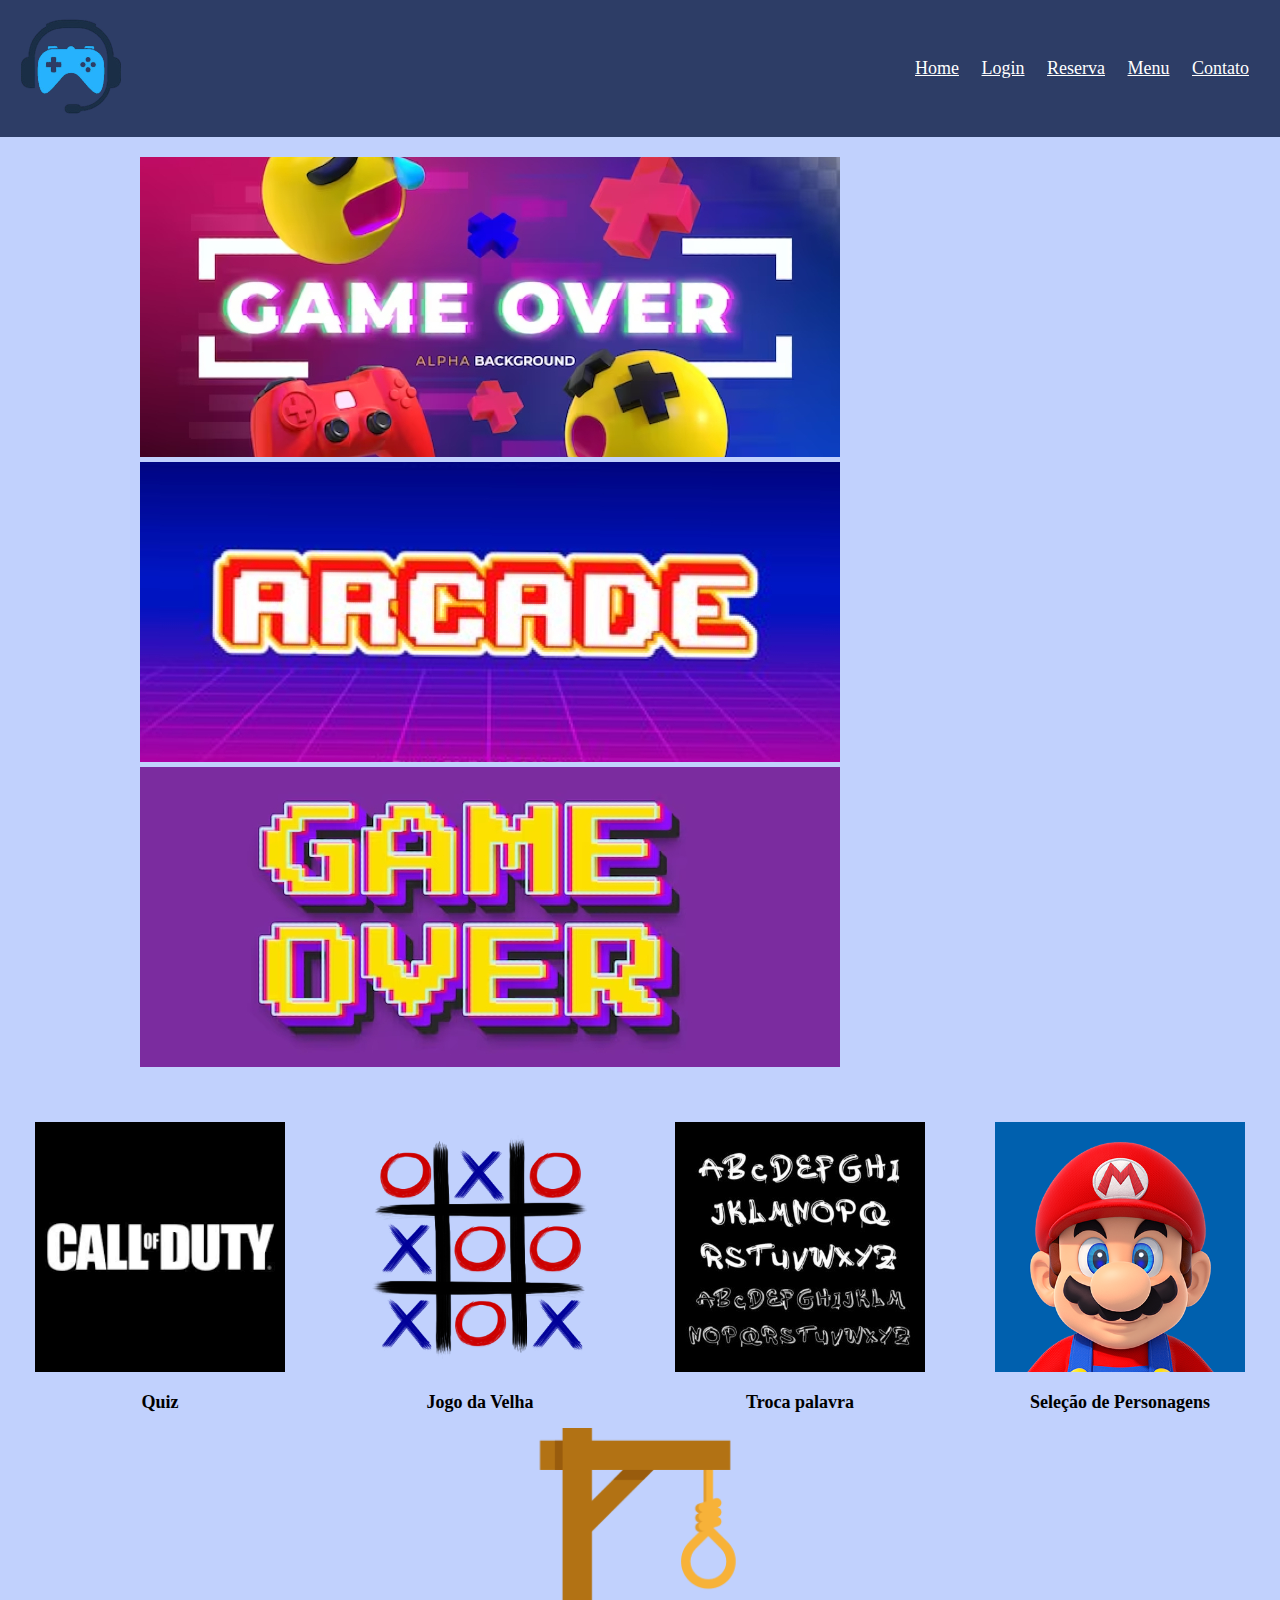
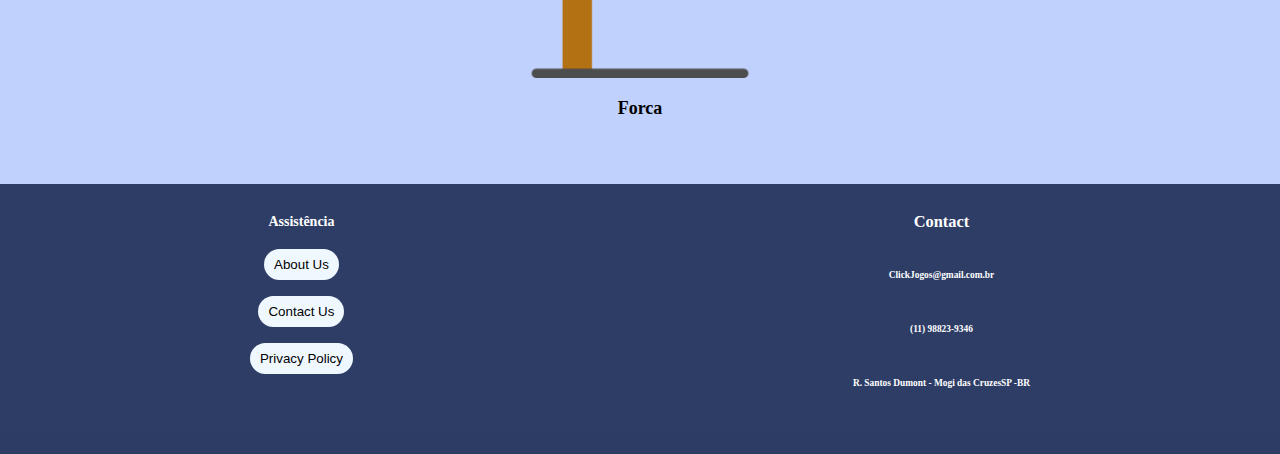
<file: index.html>
<!DOCTYPE html>
<html lang="pt-br">
<head>
    <meta charset="UTF-8">
    <meta http-equiv="X-UA-Compatible" content="IE=edge">
    <meta name="viewport" content="width=device-width, initial-scale=1.0">
    <title>🎮 Tela Inicial</title>
    <link href="https://cdn.jsdelivr.net/npm/bootstrap@5.3.2/dist/css/bootstrap.min.css" rel="stylesheet" integrity="sha384-T3c6CoIi6uLrA9TneNEoa7RxnatzjcDSCmG1MXxSR1GAsXEV/Dwwykc2MPK8M2HN" crossorigin="anonymous">
    <link rel="stylesheet" href="css.css">
    <script src="https://cdn.jsdelivr.net/npm/bootstrap@5.3.2/dist/js/bootstrap.bundle.min.js" integrity="sha384-C6RzsynM9kWDrMNeT87bh95OGNyZPhcTNXj1NW7RuBCsyN/o0jlpcV8Qyq46cDfL" crossorigin="anonymous"></script>
</head>
<body>

    <header>    
        <a id="v" href="index.html"><img src="Imagens/logo.png"></a>
      
        <nav>
            <a href="index.html">Home</a>
            <a href="#">Login</a>
            <a href="#">Reserva</a>
            <a href="#">Menu</a>
            <a href="#">Contato</a>
        </nav>
        
    </header>



    <section>
        <div id="carouselExampleSlidesOnly" class="carousel slide" data-bs-ride="carousel"  >
            <div class="carousel-inner">
            <div class="carousel-item active">
                <img src="Imagens/banner1.jpg" class="d-block w-100" >
            </div>
            <div class="carousel-item">
                <img src="Imagens/banner2.jpg" class="d-block w-100" >
            </div>
            <div class="carousel-item">
                <img src="Imagens/banner3.jpg" class="d-block w-100" >
            </div>
            </div>
        </div>
    </section>


    <main>
        
 
        <div class="imgs">
        <div>
            <a href="jogo.html"><img src="Imagens/paginaJogo.png" width="250px" height="250px"></a>
            <h2>Quiz</h2>
        </div>
        <div>
            <a href="JogoVelha.html"><img src="Imagens/paginaJogoVelha.png" width="250px" height="250px"></a>
            <h2>Jogo da Velha</h2>
        </div>
        <div>
            <a href="trocaPalavra.html"><img src="Imagens/paginaTrocaPalavra.jpg" width="250px" height="250px"></a>
            <h2>Troca palavra</h2>
        </div>
        <div>
            <a href="selecao.html"><img src="Imagens/paginaSelecao.png" width="250px" height="250px"></a>
            <h2>Seleção de Personagens</h2>
        </div>
        <div>
            <a href="jogoForca.html"><img src="Imagens/paginaForca.webp" width="250px" height="250px"></a>
            <h2>Forca</h2>
        </div>
        </div>

    </main>





    <footer>
        <div id="links-rodape">
            <h4 >Assistência </h4>
            <button  href="">About Us</button>
            <br>
            <button href="">Contact Us</button>
            <br>
            <button href="">Privacy Policy</button>
            
        </div>
        <div id="links-rodape">
            <h3>Contact</h3>
            <h6  href="">ClickJogos@gmail.com.br</h6>
            <h6 href="">(11) 98823-9346</h6>
            <h6 href="">R. Santos Dumont - Mogi das CruzesSP -BR
            </h6>
            
            <div id="links-rodape">
                <a href=""><i class="fab fa-twitter"></i></a>
                <a href=""><i class="fab fa-facebook-f"></i></a>
                <a href=""><i class="fab fa-youtube"></i></a>
                <a href=""><i class="fab fa-linkedin-in"></i></a>
            </div>
        </div>
        
       
    </footer>

    
</body>
</html>
</file>
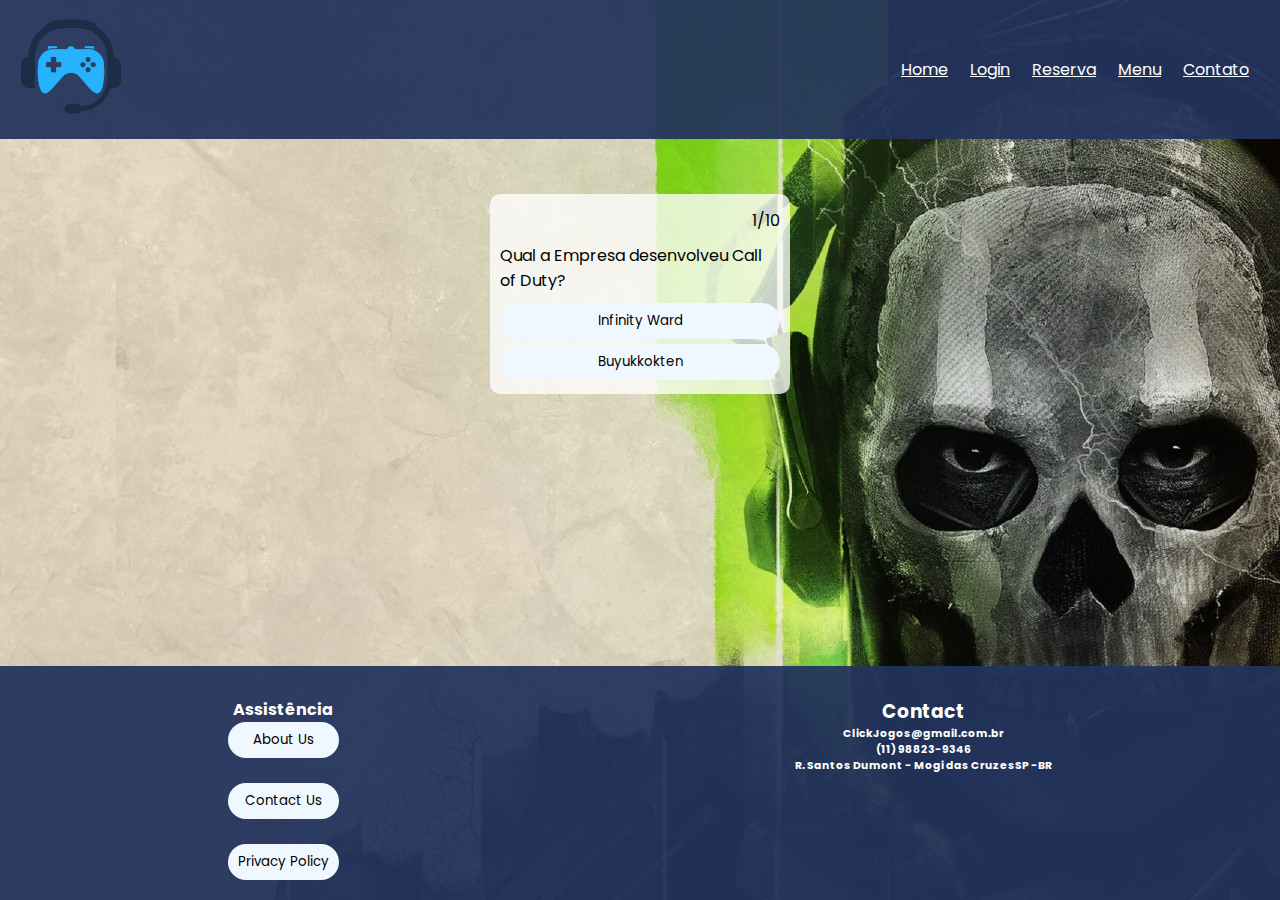
<file: jogo.html>
<!DOCTYPE html>
<html lang="pt-br">
<head>
  <meta charset="UTF-8">
  <meta http-equiv="X-UA-Compatible" content="IE=edge">
  <meta name="viewport" content="width=device-width, initial-scale=1.0">
  <title>🎮 Jogo</title>

  <link rel="stylesheet" href="style.css">
</head>
<body>
  <header>    
    <a href="index.html"><img src="Imagens/logo.png"></a>
  
    <nav>
        <a href="index.html">Home</a>
        <a href="#">Login</a>
        <a href="#">Reserva</a>
        <a href="#">Menu</a>
        <a href="#">Contato</a>
    </nav>
    
</header>

  <main>
    <div class="content">
      <span class="spnQtd"></span>
      <span class="question"></span>
      <div class="answers"></div>
    </div>
    <div class="finish">
      <span></span>
      <button>Reiniciar</button>
    </div>
  </main>

 
  <footer>
    <div id="links-rodape">
        <h4 >Assistência </h4>
        <button  href="">About Us</button>
        <br>
        <button href="">Contact Us</button>
        <br>
        <button href="">Privacy Policy</button>
        
    </div>
    <div id="links-rodape">
        <h3>Contact</h3>
        <h6  href="">ClickJogos@gmail.com.br</h6>
        <h6 href="">(11) 98823-9346</h6>
        <h6 href="">R. Santos Dumont - Mogi das CruzesSP -BR
        </h6>
        
        <div id="links-rodape">
            <a href=""><i class="fab fa-twitter"></i></a>
            <a href=""><i class="fab fa-facebook-f"></i></a>
            <a href=""><i class="fab fa-youtube"></i></a>
            <a href=""><i class="fab fa-linkedin-in"></i></a>
        </div>
    </div>
    
   
</footer>
  
  <script src="script.js" type="module"></script>
</body>
</html>
</file>
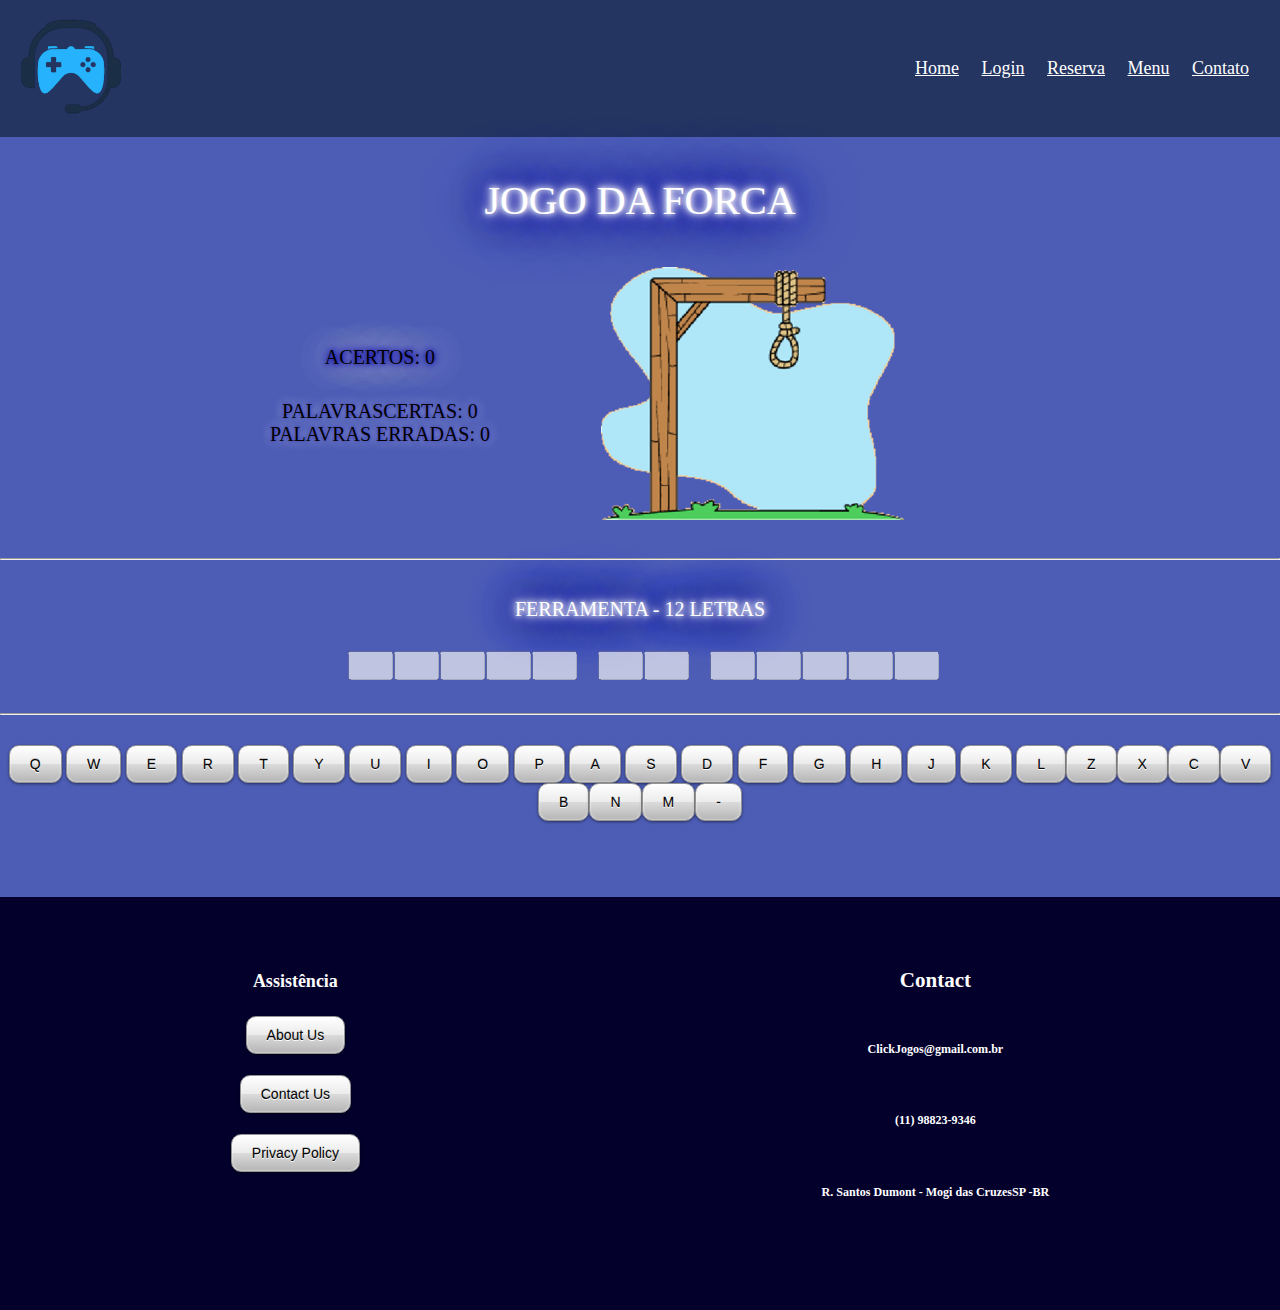
<file: jogoForca.html>
<!DOCTYPE html>
<html lang="pt-br">
<head>
    <meta charset="UTF-8">
    <meta http-equiv="X-UA-Compatible" content="IE=edge">
    <meta name="viewport" content="width=device-width, initial-scale=1.0">
    <title>🎮 Jogo da Forca</title>
   <link rel="stylesheet" href="forca.css">   
</head>
<header>    
    <a href="index.html"><img src="Imagens/logo.png"></a>
  
    <nav>
        <a href="index.html">Home</a>
        <a href="#">Login</a>
        <a href="#">Reserva</a>
        <a href="#">Menu</a>
        <a href="#">Contato</a>
    </nav>
    
</header>
<body onload="sorteia()">
    <div id="jogo">
        <div id="titulo">
            <p>JOGO DA FORCA</p>
        </div>
        <div id="tabeladiv">
            <table border="0" id="tabela" align="center">
                <tr>
                    <td id="tabAcerto">
                        <div id="acerto">ACERTOS: 0</div>
                            <br>
                            <div id="palcerta">PALAVRASCERTAS: 0 <br> PALAVRAS ERRADAS: 0<div>
                    </td>
                    <td>
                        <div id="forca" class="anima">
                            <img src="Imagens/forca1.png" id="imagem">
                        </div>
                    </td>
                </tr>
            </table>
            <br>
            <hr>
            <table border="0" id="tabela" align="center">
                <tr>
                    <td>
                        <br>
                        <div id="tema">TEMA: Fruta</div>
                        <br>
                    </td>
                </tr>
                <tr>
                    <td>
                        <div id="tentativa">
                            <form id="tenta"></form>
                        </div>
                    </td>
                </tr>
            </table>
            <br>
            <hr>
            <table border="0" id="tabela" align="center">
                <tr>
                    <td>
                        <div id="letras">
                            <p>
                                <button type="button" id="Q" onmousedown="Confere('Q')" onmouseup="acabou()">Q</button>
                                <button type="button" id="W" onmousedown="Confere('W')" onmouseup="acabou()">W</button>
                                <button type="button" id="E" onmousedown="Confere('E')" onmouseup="acabou()">E</button>
                                <button type="button" id="R" onmousedown="Confere('R')" onmouseup="acabou()">R</button>
                                <button type="button" id="T" onmousedown="Confere('T')" onmouseup="acabou()">T</button>
                                <button type="button" id="Y" onmousedown="Confere('Y')" onmouseup="acabou()">Y</button>
                                <button type="button" id="U" onmousedown="Confere('U')" onmouseup="acabou()">U</button>
                                <button type="button" id="I" onmousedown="Confere('I')" onmouseup="acabou()">I</button>
                                <button type="button" id="O" onmousedown="Confere('O')" onmouseup="acabou()">O</button>
                                <button type="button" id="P" onmousedown="Confere('P')" onmouseup="acabou()">P</button>
                                <button type="button" id="A" onmousedown="Confere('A')" onmouseup="acabou()">A</button>
                                <button type="button" id="S" onmousedown="Confere('S')" onmouseup="acabou()">S</button>
                                <button type="button" id="D" onmousedown="Confere('D')" onmouseup="acabou()">D</button>
                                <button type="button" id="F" onmousedown="Confere('F')" onmouseup="acabou()">F</button>
                                <button type="button" id="G" onmousedown="Confere('G')" onmouseup="acabou()">G</button>
                                <button type="button" id="H" onmousedown="Confere('H')" onmouseup="acabou()">H</button>
                                <button type="button" id="J" onmousedown="Confere('J')" onmouseup="acabou()">J</button>
                                <button type="button" id="K" onmousedown="Confere('K')" onmouseup="acabou()">K</button>
                                <button type="button" id="L" onmousedown="Confere('L')" onmouseup="acabou()">L</button><button type="button" id="Z" onmousedown="Confere('Z')" onmouseup="acabou()">Z</button><button type="button" id="X" onmousedown="Confere('X')" onmouseup="acabou()">X</button><button type="button" id="C" onmousedown="Confere('C')" onmouseup="acabou()">C</button><button type="button" id="V" onmousedown="Confere('V')" onmouseup="acabou()">V</button><button type="button" id="B" onmousedown="Confere('B')" onmouseup="acabou()">B</button><button type="button" id="N" onmousedown="Confere('N')" onmouseup="acabou()">N</button><button type="button" id="M" onmousedown="Confere('M')" onmouseup="acabou()">M</button><button type="button" id="-" onmousedown="Confere('-')" onmouseup="acabou()">-</button>
                            </p>
                        </div>
                    </td>
                </tr>
            </table>
        </div>
    </div>
    <footer>
        <div id="links-rodape">
            <h4 >Assistência </h4>
            <button  href="">About Us</button>
            <br>
            <button href="">Contact Us</button>
            <br>
            <button href="">Privacy Policy</button>
            
        </div>
        <div id="links-rodape">
            <h3>Contact</h3>
            <h6  href="">ClickJogos@gmail.com.br</h6>
            <h6 href="">(11) 98823-9346</h6>
            <h6 href="">R. Santos Dumont - Mogi das CruzesSP -BR
            </h6>
            
            <div id="links-rodape">
                <a href=""><i class="fab fa-twitter"></i></a>
                <a href=""><i class="fab fa-facebook-f"></i></a>
                <a href=""><i class="fab fa-youtube"></i></a>
                <a href=""><i class="fab fa-linkedin-in"></i></a>
            </div>
        </div>
        
       
    </footer>
    <script src="forca.js"></script>
</body>
</html>
</file>
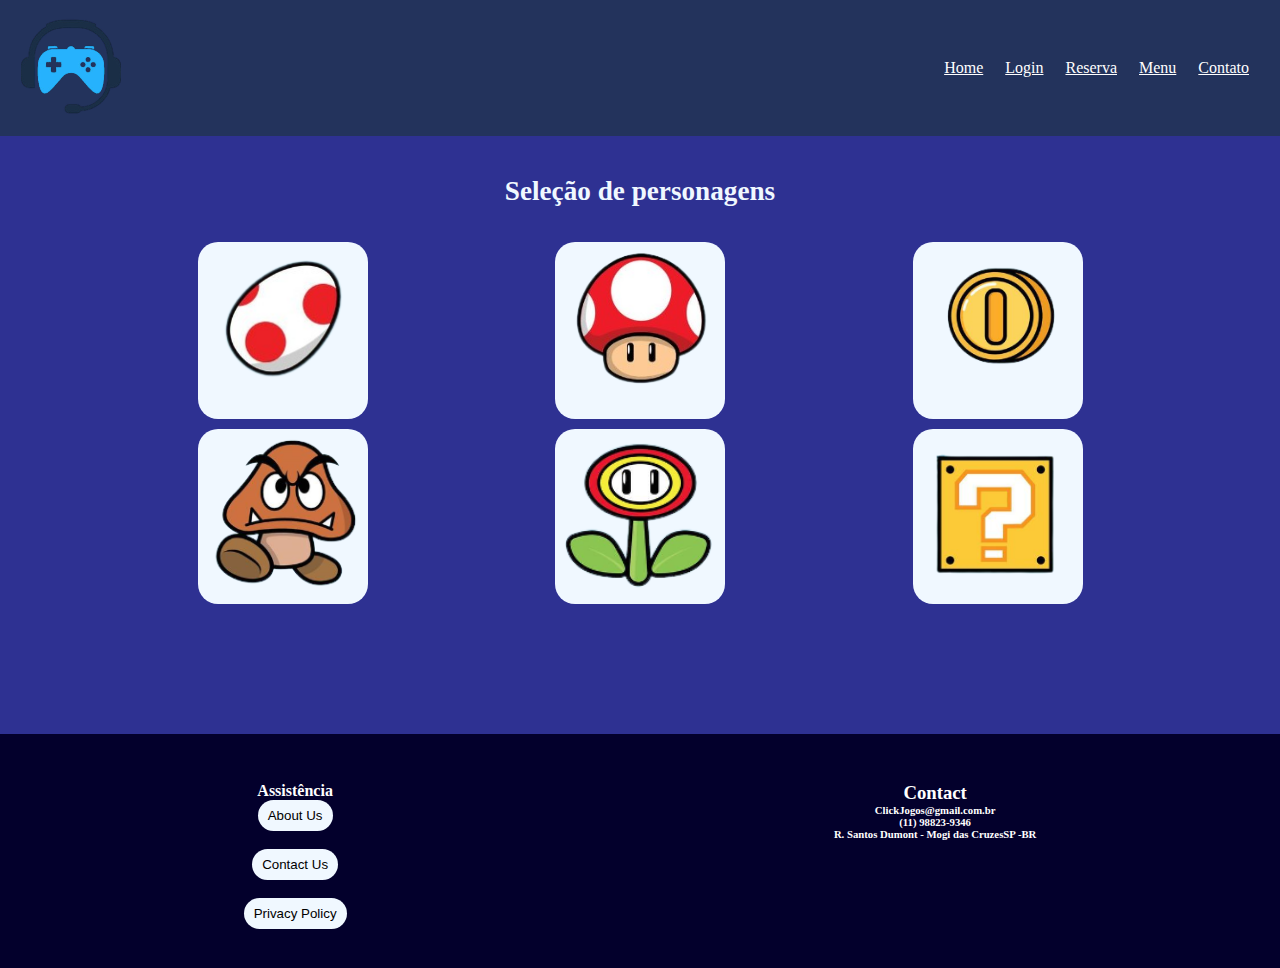
<file: selecao.html>
<!DOCTYPE html>
<html lang="pt-br">
<head>
    <meta charset="UTF-8">
    <meta http-equiv="X-UA-Compatible" content="IE=edge">
    <meta name="viewport" content="width=device-width, initial-scale=1.0">
    <title>🕹 Seleção de personagens</title>
    <link rel="stylesheet" href="selecao.css">
</head>
<body>

    <header>    
        <a href="index.html"><img src="Imagens/logo.png"></a>
      
        <nav>
            <a href="index.html">Home</a>
            <a href="#">Login</a>
            <a href="#">Reserva</a>
            <a href="#">Menu</a>
            <a href="#">Contato</a>
        </nav>
        
    </header>
    <div class="fundobo">
        <div class="botao">
            <h1>Seleção de personagens</h1>
                <div class="botaos">
                    <div class="botao1">
                     <button onclick="f_ovo()"><img src="Imagens/ovo-removebg-preview.png" width="150px" height="150px"></button> 
                     <button onclick="f_cogumelo()"><img src="Imagens/cogumelo-removebg-preview.png" width="150px" height="150px"></button> 
                     <button onclick="f_coin()"><img src="Imagens/coin-removebg-preview.png" width="150px" height="150px"></button> 
                    </div>
                    <div class="botao2">
                        <button onclick="f_dog()"><img src="Imagens/dog-removebg-preview.png" width="150px" height="150px"></button> 
                        <button onclick="f_flor()"><img src="Imagens/flor-removebg-preview.png" width="150px" height="150px"></button> 
                        <button onclick="f_caixa()"><img src="Imagens/caixa-removebg-preview.png" width="150px" height="150px"></button> 
                    </div>
                </div>
        
        </div>
        
    </div>

    <main>
        <div id="conteudo">    
            
        </div>
    </main>
    <footer>
        <div id="links-rodape">
            <h4 >Assistência </h4>
            <button  href="">About Us</button>
            <br>
            <button href="">Contact Us</button>
            <br>
            <button href="">Privacy Policy</button>
            
        </div>
        <div id="links-rodape">
            <h3>Contact</h3>
            <h6  href="">ClickJogos@gmail.com.br</h6>
            <h6 href="">(11) 98823-9346</h6>
            <h6 href="">R. Santos Dumont - Mogi das CruzesSP -BR
            </h6>
            
            <div id="links-rodape">
                <a href=""><i class="fab fa-twitter"></i></a>
                <a href=""><i class="fab fa-facebook-f"></i></a>
                <a href=""><i class="fab fa-youtube"></i></a>
                <a href=""><i class="fab fa-linkedin-in"></i></a>
            </div>
        </div>
        
    </footer>


    
    
    <script src="selecao.js"></script>
</body>
</html>
</file>
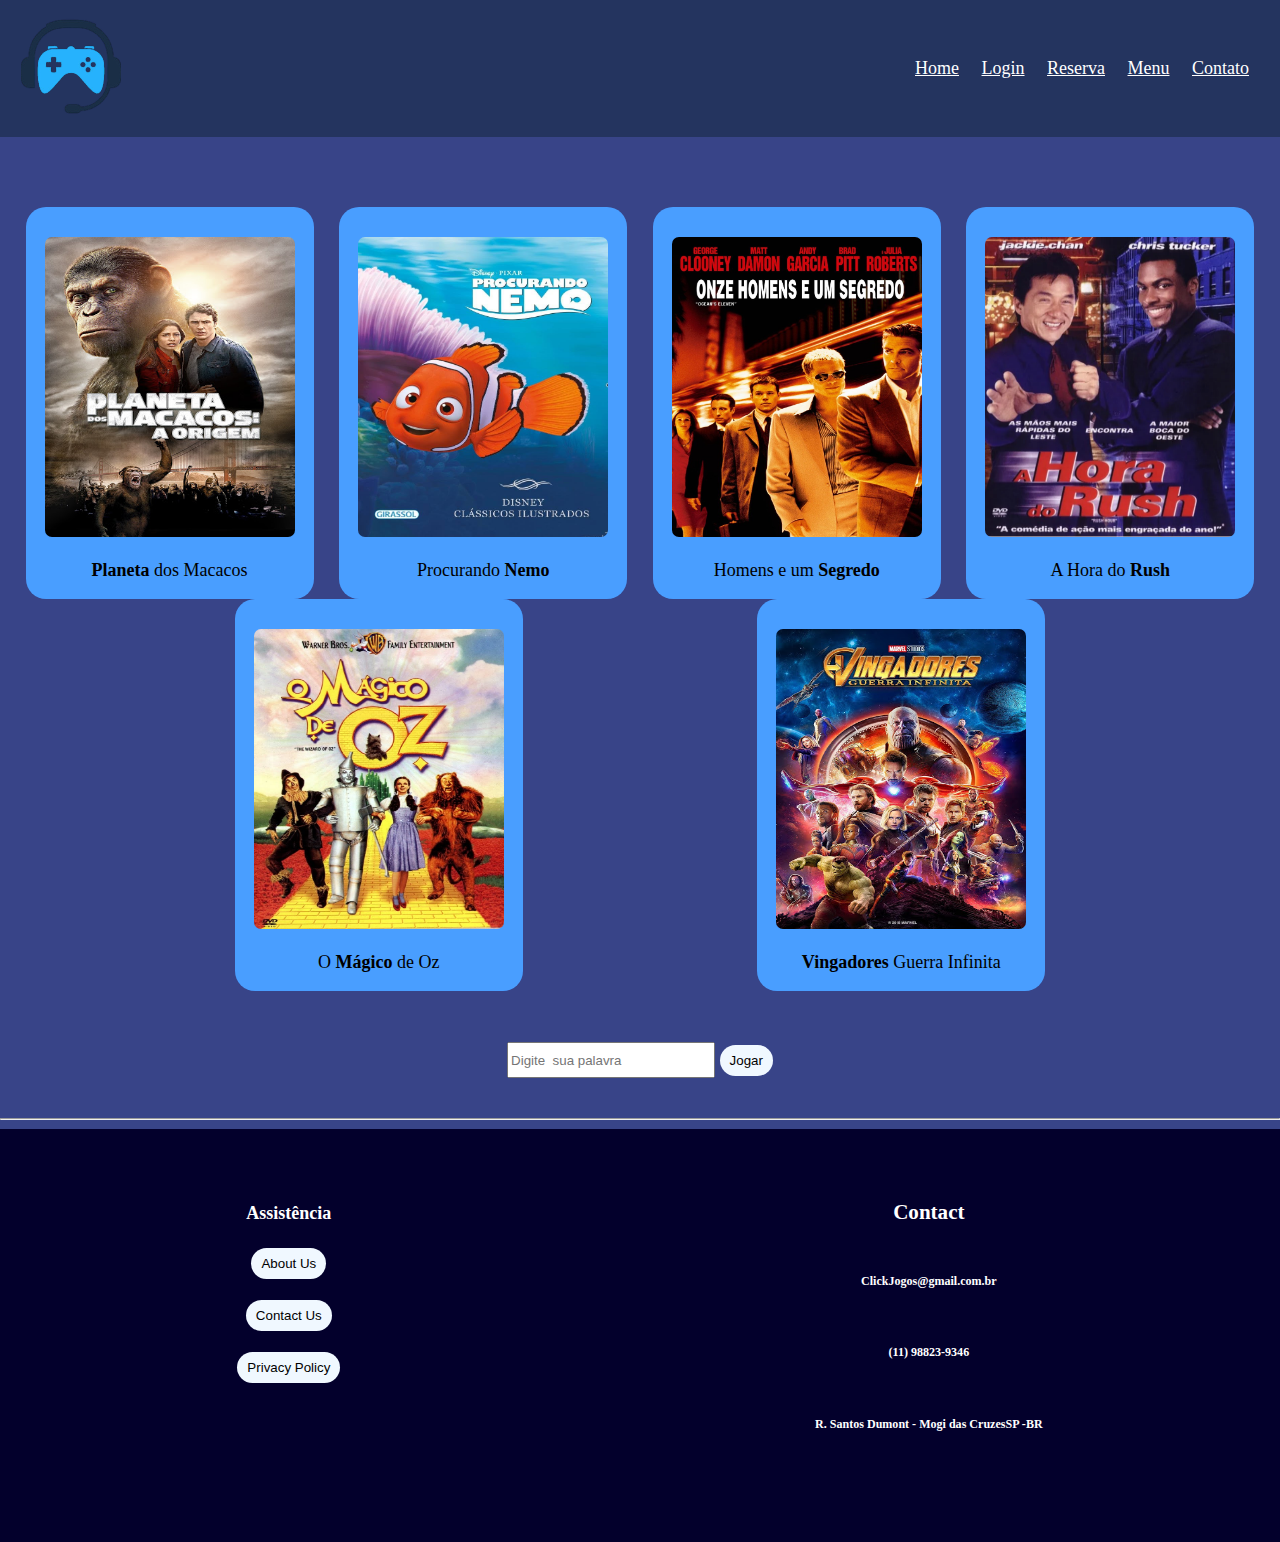
<file: trocaPalavra.html>
<!DOCTYPE html>
<html lang="pt-br">
<head>
    <meta charset="UTF-8">
    <meta http-equiv="X-UA-Compatible" content="IE=edge">
    <meta name="viewport" content="width=device-width, initial-scale=1.0">
    <title>🎮 Jogo troca palavra</title>
    <link rel="stylesheet" href="trocaPalavra.css">
</head>
<body>
    <header>    
        <a href="index.html"><img src="Imagens/logo.png"></a>
      
        <nav>
            <a href="index.html">Home</a>
            <a href="#">Login</a>
            <a href="#">Reserva</a>
            <a href="#">Menu</a>
            <a href="#">Contato</a>
        </nav>
        
    </header>
    <div class="tudo">
        <div class="card1" style="width: 18rem; background-color: rgb(73, 158, 255); border-radius:20px;">
            <div style="margin:30px ; "></div>
            <img class="card-img-top" src="Imagens/card1.jpg" height="300px" width="250px">
            <div class="card-body">
                <p> <strong id="palavra_3">Planeta</strong> dos Macacos</strong></p>
            </div>
        </div>

        <div class="card2" style="width: 18rem; background-color: rgb(73, 158, 255); border-radius:20px;">
            <div style="margin:30px ;"></div>
            <img class="card-img-top" src="Imagens/card2.jpg" height="300px" width="250px">
            <div class="card-body">
                <p>Procurando <strong id="palavra_1">Nemo</strong></p>
            </div>
        </div>

        <div class="card3" style="width: 18rem; background-color: rgb(73, 158, 255); border-radius:20px;">
            <div style="margin:30px ;"></div>
            <img class="card-img-top" src="Imagens/card3.jpg" height="300px" width="250px">
            <div class="card-body">
                <p>Homens  e um <strong id="palavra_2">Segredo</strong></p>
            </div>
        </div>

        <div class="card4" style="width: 18rem; background-color: rgb(73, 158, 255); border-radius:20px;">
            <div style="margin:30px ;"></div>
            <img class="card-img-top" src="Imagens/card4.webp" height="300px" width="250px">
            <div class="card-body">
                <p>A Hora do <strong id="palavra_4">Rush</strong></p>
            </div>
        </div>

        <div class="card5" style="width: 18rem; background-color: rgb(73, 158, 255); border-radius:20px;">
            <div style="margin:30px ;"></div>
            <img class="card-img-top" src="Imagens/card5.jpg" height="300px" width="250px">
            <div class="card-body">
                <p> O <strong id="palavra_5">Mágico</strong> de Oz</p>
            </div>
        </div>

        <div class="card6" style="width: 18rem; background-color:rgb(73, 158, 255); border-radius:20px;">
            <div style="margin:30px ;"></div>
            <img class="card-img-top" src="Imagens/card6.jpg" height="300px" width="250px">
            <div class="card-body">
                <p><strong id="palavra_6">Vingadores</strong> Guerra Infinita</p>
            </div>
        </div>
    </div>
    
 
    <br>
        <div class="lado">
            <input id="palavra" type="text" placeholder="Digite  sua palavra" class="inputpalavra" style="width: 200px; height: 30px;">
            <button onclick="TrocaPalavra()" class="buttonpalavra">Jogar</button>
        </div>
          </div>
    </div>
    <br>
  <hr class="back">
  

  <footer>
    <div id="links-rodape">
        <h4 >Assistência </h4>
        <button  href="">About Us</button>
        <br>
        <button href="">Contact Us</button>
        <br>
        <button href="">Privacy Policy</button>
        
    </div>
    <div id="links-rodape">
        <h3>Contact</h3>
        <h6  href="">ClickJogos@gmail.com.br</h6>
        <h6 href="">(11) 98823-9346</h6>
        <h6 href="">R. Santos Dumont - Mogi das CruzesSP -BR
        </h6>
        
        <div id="links-rodape">
            <a href=""><i class="fab fa-twitter"></i></a>
            <a href=""><i class="fab fa-facebook-f"></i></a>
            <a href=""><i class="fab fa-youtube"></i></a>
            <a href=""><i class="fab fa-linkedin-in"></i></a>
        </div>
    </div>
    
   
</footer>

  <script src="trocaPalavra.js"></script>
    
</body>
</html>
</file>
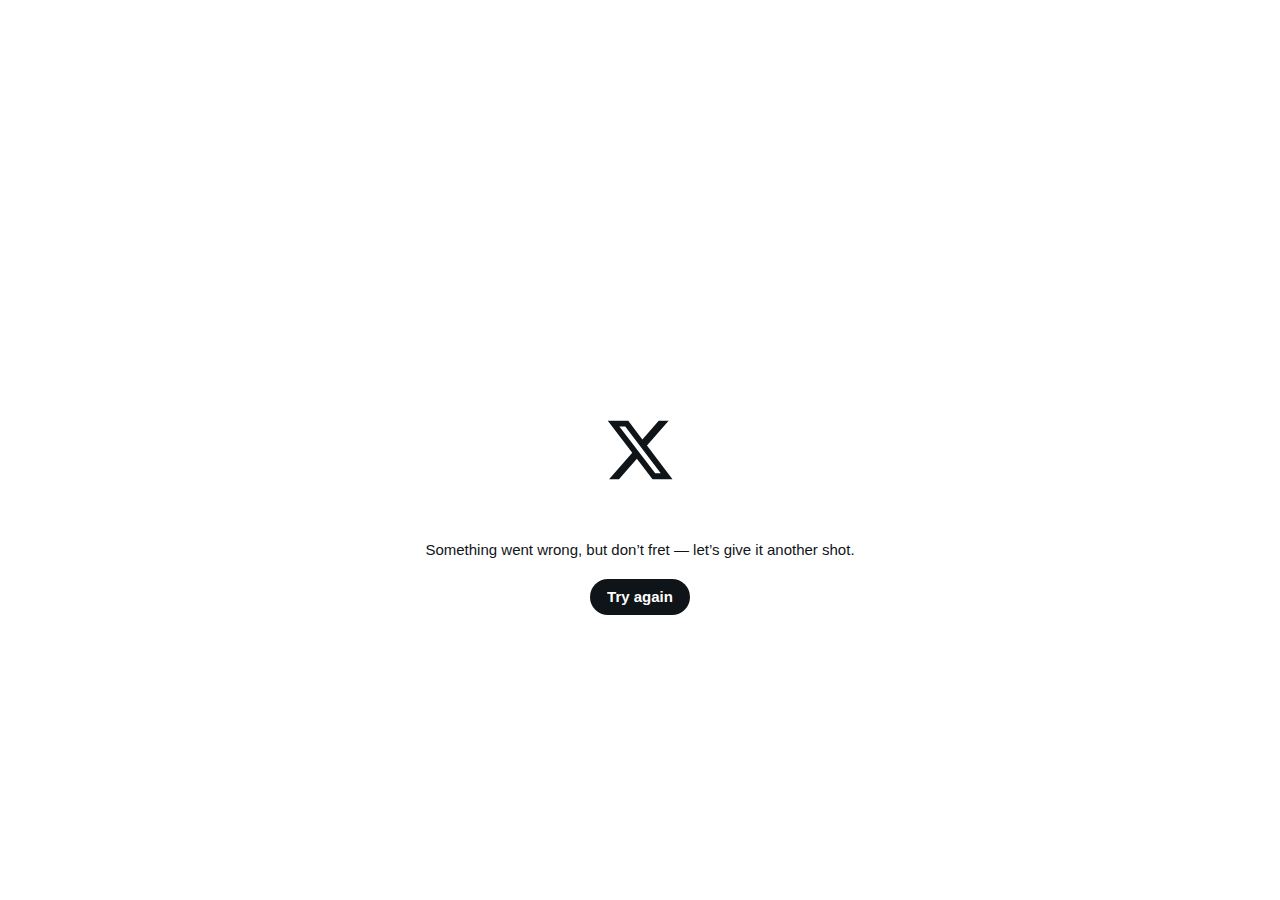
<file: Imagens/paginaJgo.html>
<!DOCTYPE html>

<html dir="ltr" lang="pt">
<head>
<meta charset="utf-8" />
<meta name="viewport" content="width=device-width,initial-scale=1,maximum-scale=1,user-scalable=0,viewport-fit=cover" /><link rel="preconnect" href="//abs.twimg.com" /><link rel="dns-prefetch" href="//abs.twimg.com" /><link rel="preconnect" href="//api.twitter.com" /><link rel="dns-prefetch" href="//api.twitter.com" /><link rel="preconnect" href="//pbs.twimg.com" /><link rel="dns-prefetch" href="//pbs.twimg.com" /><link rel="preconnect" href="//t.co" /><link rel="dns-prefetch" href="//t.co" /><link rel="preconnect" href="//video.twimg.com" /><link rel="dns-prefetch" href="//video.twimg.com" /><link nonce="Y2EzNTYzMmItNDg1YS00OWZiLWJjZGUtNDk1YjRmNWUxZTcw" rel="preload" as="script" crossorigin="anonymous" href="https://abs.twimg.com/responsive-web/client-web-legacy/polyfills.5493c32a.js" /><link nonce="Y2EzNTYzMmItNDg1YS00OWZiLWJjZGUtNDk1YjRmNWUxZTcw" rel="preload" as="script" crossorigin="anonymous" href="https://abs.twimg.com/responsive-web/client-web-legacy/vendor.604fdeba.js" /><link nonce="Y2EzNTYzMmItNDg1YS00OWZiLWJjZGUtNDk1YjRmNWUxZTcw" rel="preload" as="script" crossorigin="anonymous" href="https://abs.twimg.com/responsive-web/client-web-legacy/i18n/pt.324c105a.js" /><link nonce="Y2EzNTYzMmItNDg1YS00OWZiLWJjZGUtNDk1YjRmNWUxZTcw" rel="preload" as="script" crossorigin="anonymous" href="https://abs.twimg.com/responsive-web/client-web-legacy/main.5b1d2d2a.js" /><meta property="fb:app_id" content="2231777543" />
<meta content="X (formerly Twitter)" property="og:site_name" /><meta name="google-site-verification" content="600dQ0pZYsH2xOFt4hYmf5f5NpjCbWE_qk5Y04dErYM" /><meta name="facebook-domain-verification" content="x6sdcc8b5ju3bh8nbm59eswogvg6t1" /><meta name="twitter-site-verification" content="Ml5Zd90w1Cn9vhD8beaUK26hJepE5AZBM53DZ4FNB2Ro5uXj2wuaGP7bJXn56mtk" /><meta http-equiv="onion-location" content="https://twitter3e4tixl4xyajtrzo62zg5vztmjuricljdp2c5kshju4avyoid.onion/" /><link rel="manifest" href="/manifest.json" crossOrigin="use-credentials" /><link rel="search" type="application/opensearchdescription+xml" href="/opensearch.xml" title="Twitter"><link rel="shortcut icon" href="//abs.twimg.com/favicons/twitter.3.ico"><link rel="apple-touch-icon" sizes="192x192" href="https://abs.twimg.com/responsive-web/client-web-legacy/icon-ios.77d25eba.png" /><meta name="mobile-web-app-capable" content="yes" />
<meta name="apple-mobile-web-app-title" content="Twitter" />
<meta name="apple-mobile-web-app-status-bar-style" content="white" />
<meta name="theme-color" media="(prefers-color-scheme: light)" content="#FFFFFF" />
<meta name="theme-color" media="(prefers-color-scheme: dark)" content="#000000" /><meta http-equiv="origin-trial" content="AlpCmb40F5ZjDi9ZYe+wnr/[base64]" /><script nonce="Y2EzNTYzMmItNDg1YS00OWZiLWJjZGUtNDk1YjRmNWUxZTcw">
    !function(e,t,n,s,u,a){e.twq||(s=e.twq=function(){s.exe?s.exe.apply(s,arguments):s.queue.push(arguments);
    },s.version='1.1',s.queue=[],u=t.createElement(n),u.async=!0,u.src='https://static.ads-twitter.com/uwt.js',
    a=t.getElementsByTagName(n)[0],a.parentNode.insertBefore(u,a))}(window,document,'script');
    twq('config','ogf5s');
    </script><link nonce="Y2EzNTYzMmItNDg1YS00OWZiLWJjZGUtNDk1YjRmNWUxZTcw" rel="preload" as="script" crossorigin="anonymous" href="https://abs.twimg.com/responsive-web/client-web-legacy/bundle.UserProfile.f192eb9a.js" /><script nonce="Y2EzNTYzMmItNDg1YS00OWZiLWJjZGUtNDk1YjRmNWUxZTcw" async="true" type="text/javascript" charset="utf-8" crossorigin="anonymous" src="https://abs.twimg.com/responsive-web/client-web-legacy/shared~bundle.SettingsProfessionalProfileProfileSpotlight~bundle.UserProfile.cd09b8ca.js"></script><style>
@media (prefers-color-scheme: dark) {
  #placeholder { background-color: #000000 }
  #ScriptLoadFailure span { color: #FFFFFF !important; }
}</style><style>html,body{height: 100%;}::cue{white-space:normal}</style><style id="react-native-stylesheet">[stylesheet-group="0"]{}
html{-ms-text-size-adjust:100%;-webkit-text-size-adjust:100%;-webkit-tap-highlight-color:rgba(0,0,0,0);}
body{margin:0;}
button::-moz-focus-inner,input::-moz-focus-inner{border:0;padding:0;}
input::-webkit-search-cancel-button,input::-webkit-search-decoration,input::-webkit-search-results-button,input::-webkit-search-results-decoration{display:none;}
[stylesheet-group="0.1"]{}
:focus:not([data-focusvisible-polyfill]){outline: none;}
[stylesheet-group="0.5"]{}
.css-18t94o4{cursor:pointer;}
[stylesheet-group="1"]{}
.css-1dbjc4n{-ms-flex-align:stretch;-ms-flex-direction:column;-ms-flex-negative:0;-ms-flex-preferred-size:auto;-webkit-align-items:stretch;-webkit-box-align:stretch;-webkit-box-direction:normal;-webkit-box-orient:vertical;-webkit-flex-basis:auto;-webkit-flex-direction:column;-webkit-flex-shrink:0;align-items:stretch;border:0 solid black;box-sizing:border-box;display:-webkit-box;display:-moz-box;display:-ms-flexbox;display:-webkit-flex;display:flex;flex-basis:auto;flex-direction:column;flex-shrink:0;margin-bottom:0px;margin-left:0px;margin-right:0px;margin-top:0px;min-height:0px;min-width:0px;padding-bottom:0px;padding-left:0px;padding-right:0px;padding-top:0px;position:relative;z-index:0;}
.css-901oao{border:0 solid black;box-sizing:border-box;color:rgba(0,0,0,1.00);display:inline;font:14px -apple-system,BlinkMacSystemFont,"Segoe UI",Roboto,Helvetica,Arial,sans-serif;margin-bottom:0px;margin-left:0px;margin-right:0px;margin-top:0px;padding-bottom:0px;padding-left:0px;padding-right:0px;padding-top:0px;white-space:pre-wrap;word-wrap:break-word;}
.css-16my406{color:inherit;font:inherit;white-space:inherit;}
.css-1hf3ou5{max-width:100%;overflow-x:hidden;overflow-y:hidden;text-overflow:ellipsis;white-space:nowrap;word-wrap:normal;}
[stylesheet-group="2"]{}
.r-13awgt0{-ms-flex:1 1 0%;-webkit-flex:1;flex:1;}
.r-4qtqp9{display:inline-block;}
.r-ywje51{margin-bottom:auto;margin-left:auto;margin-right:auto;margin-top:auto;}
.r-hvic4v{display:none;}
.r-sdzlij{border-bottom-left-radius:9999px;border-bottom-right-radius:9999px;border-top-left-radius:9999px;border-top-right-radius:9999px;}
.r-1phboty{border-bottom-style:solid;border-left-style:solid;border-right-style:solid;border-top-style:solid;}
.r-rs99b7{border-bottom-width:1px;border-left-width:1px;border-right-width:1px;border-top-width:1px;}
.r-6koalj{display:-webkit-box;display:-moz-box;display:-ms-flexbox;display:-webkit-flex;display:flex;}
[stylesheet-group="2.1"]{}
.r-ymttw5{padding-left:16px;padding-right:16px;}
[stylesheet-group="2.2"]{}
.r-12vffkv>*{pointer-events:auto;}
.r-12vffkv{pointer-events:none!important;}
.r-14lw9ot{background-color:rgba(255,255,255,1.00);}
.r-1p0dtai{bottom:0px;}
.r-1d2f490{left:0px;}
.r-1xcajam{position:fixed;}
.r-zchlnj{right:0px;}
.r-ipm5af{top:0px;}
.r-yyyyoo{fill:currentcolor;}
.r-1xvli5t{height:1.25em;}
.r-dnmrzs{max-width:100%;}
.r-bnwqim{position:relative;}
.r-1plcrui{vertical-align:text-bottom;}
.r-lrvibr{-moz-user-select:none;-ms-user-select:none;-webkit-user-select:none;user-select:none;}
.r-18jsvk2{color:rgba(15,20,25,1.00);}
.r-wy61xf{height:72px;}
.r-u8s1d{position:absolute;}
.r-1blnp2b{width:72px;}
.r-1ykxob0{top:60%;}
.r-1awozwy{-ms-flex-align:center;-webkit-align-items:center;-webkit-box-align:center;align-items:center;}
.r-q4m81j{text-align:center;}
.r-bcqeeo{min-width:0px;}
.r-qvutc0{word-wrap:break-word;}
.r-rjixqe{line-height:20px;}
.r-37j5jr{font-family:"TwitterChirp",-apple-system,BlinkMacSystemFont,"Segoe UI",Roboto,Helvetica,Arial,sans-serif;}
.r-a023e6{font-size:15px;}
.r-16dba41{font-weight:400;}
.r-poiln3{font-family:inherit;}
.r-2yi16{min-height:36px;}
.r-1qi8awa{min-width:36px;}
.r-o7ynqc{-webkit-transition-duration:0.2s;transition-duration:0.2s;}
.r-6416eg{-moz-transition-property:background-color, box-shadow;-webkit-transition-property:background-color, box-shadow;transition-property:background-color, box-shadow;}
.r-1ny4l3l{outline-style:none;}
.r-b88u0q{font-weight:700;}
.r-18u37iz{-ms-flex-direction:row;-webkit-box-direction:normal;-webkit-box-orient:horizontal;-webkit-flex-direction:row;flex-direction:row;}
.r-16y2uox{-ms-flex-positive:1;-webkit-box-flex:1;-webkit-flex-grow:1;flex-grow:1;}
.r-1777fci{-ms-flex-pack:center;-webkit-box-pack:center;-webkit-justify-content:center;justify-content:center;}
.r-erqo2w{position:absolute;visibility:hidden;top:0;width:50px;pointer-events:none}
.r-erqo2w.loaded{visibility:visible;top:50vh;width:50px}</style></head><body style="background-color: #FFFFFF;"><noscript><style>
    body {
      -ms-overflow-style: scrollbar;
      overflow-y: scroll;
      overscroll-behavior-y: none;
    }

    .errorContainer {
      background-color: #FFF;
      color: #0F1419;
      max-width: 600px;
      margin: 0 auto;
      padding: 10%;
      font-family: Helvetica, sans-serif;
      font-size: 16px;
    }

    .errorButton {
      margin: 3em 0;
    }

    .errorButton a {
      background: #1DA1F2;
      border-radius: 2.5em;
      color: white;
      padding: 1em 2em;
      text-decoration: none;
    }

    .errorButton a:hover,
    .errorButton a:focus {
      background: rgb(26, 145, 218);
    }

    .errorFooter {
      color: #657786;
      font-size: 80%;
      line-height: 1.5;
      padding: 1em 0;
    }

    .errorFooter a,
    .errorFooter a:visited {
      color: #657786;
      text-decoration: none;
      padding-right: 1em;
    }

    .errorFooter a:hover,
    .errorFooter a:active {
      text-decoration: underline;
    }

      #placeholder,
      #react-root {
        display: none !important;
      }
      body {
        background-color: #FFF !important;
      }
    </style>
    <div class="errorContainer">
      <img width="46" height="38" srcset="https://abs.twimg.com/errors/logo46x38.png 1x, https://abs.twimg.com/errors/logo46x38@2x.png 2x" src="https://abs.twimg.com/errors/logo46x38.png" alt="Twitter" />
      <h1>O JavaScript não está disponível.</h1>
      <p>Detectamos que o JavaScript está desabilitado neste navegador. Mude para um navegador compatível para continuar usando o twitter.com. Veja uma lista de navegadores compatíveis na Central de Ajuda.</p>
      <p class="errorButton"><a href="https://help.twitter.com/using-twitter/twitter-supported-browsers">Central de Ajuda</a></p>
    <p class="errorFooter">
      <a href="https://twitter.com/tos">Termos de Serviço</a>
      <a href="https://twitter.com/privacy">Política de Privacidade</a>
      <a href="https://support.twitter.com/articles/20170514">Política de cookies</a>
      <a href="https://legal.twitter.com/imprint.html">Imprint</a>
      <a href="https://business.twitter.com/en/help/troubleshooting/how-twitter-ads-work.html?ref=web-twc-ao-gbl-adsinfo&utm_source=twc&utm_medium=web&utm_campaign=ao&utm_content=adsinfo">Informações de anúncios</a>
      © 2023 X Corp.
    </p>
</div></noscript><div id="react-root" style="height:100%;display:flex;"><div class="css-1dbjc4n r-13awgt0 r-12vffkv"><div class="css-1dbjc4n r-13awgt0 r-12vffkv"><div aria-label="Loading…" class="css-1dbjc4n r-14lw9ot r-1p0dtai r-1d2f490 r-1xcajam r-zchlnj r-ipm5af" id="placeholder"><svg viewBox="0 0 24 24" aria-hidden="true" class="r-1p0dtai r-18jsvk2 r-4qtqp9 r-yyyyoo r-wy61xf r-1d2f490 r-ywje51 r-dnmrzs r-u8s1d r-zchlnj r-1plcrui r-ipm5af r-lrvibr r-1blnp2b"><g><path d="M18.244 2.25h3.308l-7.227 8.26 8.502 11.24H16.17l-5.214-6.817L4.99 21.75H1.68l7.73-8.835L1.254 2.25H8.08l4.713 6.231zm-1.161 17.52h1.833L7.084 4.126H5.117z"></path></g></svg></div><div class="css-1dbjc4n r-hvic4v r-1d2f490 r-1xcajam r-zchlnj r-1ykxob0" id="ScriptLoadFailure"><form action="" method="GET"><div class="css-1dbjc4n r-1awozwy r-q4m81j"><div dir="ltr" class="css-901oao r-18jsvk2 r-37j5jr r-a023e6 r-16dba41 r-rjixqe r-bcqeeo r-qvutc0" style="text-overflow:unset"><span class="css-901oao css-16my406 r-poiln3 r-bcqeeo r-qvutc0" style="text-overflow:unset">Something went wrong, but don’t fret — let’s give it another shot.</span></div><br/><input type="hidden" name="failedScript" value=""/><button style="background:transparent;border:none" type="submit"><div role="button" tabindex="0" class="css-18t94o4 css-1dbjc4n r-sdzlij r-1phboty r-rs99b7 r-2yi16 r-1qi8awa r-1ny4l3l r-ymttw5 r-o7ynqc r-6416eg r-lrvibr" style="background-color:rgba(15,20,25,1.00);border-top-color:rgba(0,0,0,0.00);border-right-color:rgba(0,0,0,0.00);border-bottom-color:rgba(0,0,0,0.00);border-left-color:rgba(0,0,0,0.00)"><div dir="ltr" class="css-901oao r-1awozwy r-6koalj r-18u37iz r-16y2uox r-37j5jr r-a023e6 r-b88u0q r-1777fci r-rjixqe r-bcqeeo r-q4m81j r-qvutc0" style="color:rgba(255,255,255,1.00);text-overflow:unset"><span class="css-901oao css-16my406 css-1hf3ou5 r-poiln3 r-a023e6 r-rjixqe r-bcqeeo r-qvutc0" style="text-overflow:unset"><span class="css-901oao css-16my406 r-poiln3 r-bcqeeo r-qvutc0" style="text-overflow:unset">Try again</span></span></div></div></button></div></form></div></div></div></div><svg viewBox="0 0 24 24" id="loading-x-anim-0" aria-hidden="true" class="r-1p0dtai r-13gxpu9 r-4qtqp9 r-yyyyoo r-wy61xf r-1d2f490 r-erqo2w r-ywje51 r-dnmrzs r-u8s1d r-zchlnj r-1plcrui r-ipm5af r-lrvibr r-1blnp2b"><g><path d="M18.244 2.25h3.308l-7.227 8.26 8.502 11.24H16.17l-5.214-6.817L4.99 21.75H1.68l7.73-8.835L1.254 2.25H8.08l4.713 6.231zm-1.161 17.52h1.833L7.084 4.126H5.117z"></path><path d="M 10,30 C 250,242 15,48 126,55 h 85 s 64,237 24,121 C 23,235 187,150 82,207 h 48 s 29,249 8,212 C 181,185 236,227 199,30 h 146 s 189,210 123,167 C 224,251 214,117 95,121 h 53 s 51,170 246,117 C 146,219 62,232 154,89 h 132 s 43,84 109,14 C 180,134 67,161 81,133 h 244 s 235,62 153,151 C 98,66 192,155 87,251 h 187 s 182,223 242,231 C 77,16 222,54 123,219 h 235 s 42,164 222,47 C 84,58 120,250 128,227 h 137 s 26,64 139,3 C 255,49 28,46 112,234 h 191 s 211,154 215,253 C 39,140 97,115 216,156 h 218 s 81,120 130,231 C 10,185 97,234 87,93 h 55 s 160,51 60,124 C 94,33 16,100 29,118 h 96 s 50,186 117,12 C 226,205 153,36 59,243 h 79 s 125,230 248,207 C 232,136 206,31 169,199 h 126 s 138,190 41,216 C 148,187 214,5 85,115 h 236 s 26,252 16,41" fill="#1d9bf008"></path></g></svg><svg viewBox="0 0 24 24" id="loading-x-anim-1" aria-hidden="true" class="r-1p0dtai r-13gxpu9 r-4qtqp9 r-yyyyoo r-wy61xf r-1d2f490 r-erqo2w r-ywje51 r-dnmrzs r-u8s1d r-zchlnj r-1plcrui r-ipm5af r-lrvibr r-1blnp2b"><g><path d="M18.244 2.25h3.308l-7.227 8.26 8.502 11.24H16.17l-5.214-6.817L4.99 21.75H1.68l7.73-8.835L1.254 2.25H8.08l4.713 6.231zm-1.161 17.52h1.833L7.084 4.126H5.117z"></path><path d="M 10,30 C 72,104 112,56 11,220 h 33 s 166,187 124,15 C 189,22 152,211 187,31 h 55 s 239,235 73,199 C 120,242 85,225 238,100 h 210 s 10,189 72,24 C 185,153 75,14 205,214 h 140 s 132,170 166,181 C 149,211 118,193 218,107 h 148 s 41,99 7,87 C 241,82 187,2 134,25 h 0 s 4,180 218,100 C 86,23 151,232 26,127 h 214 s 168,168 85,221 C 17,79 49,112 232,152 h 253 s 164,252 211,35 C 127,43 137,218 72,93 h 147 s 227,150 231,229 C 254,14 4,219 244,147 h 146 s 120,8 198,250 C 56,27 77,101 251,36 h 4 s 124,8 62,51 C 160,175 11,137 34,162 h 223 s 19,232 58,69 C 93,102 107,167 66,167 h 145 s 17,90 219,76 C 29,227 189,193 100,26 h 115 s 71,98 186,28 C 215,218 198,202 146,102 h 172 s 160,34 26,150 C 78,155 147,233 103,3 h 115 s 191,188 62,176" fill="#1d9bf008"></path></g></svg><svg viewBox="0 0 24 24" id="loading-x-anim-2" aria-hidden="true" class="r-1p0dtai r-13gxpu9 r-4qtqp9 r-yyyyoo r-wy61xf r-1d2f490 r-erqo2w r-ywje51 r-dnmrzs r-u8s1d r-zchlnj r-1plcrui r-ipm5af r-lrvibr r-1blnp2b"><g><path d="M18.244 2.25h3.308l-7.227 8.26 8.502 11.24H16.17l-5.214-6.817L4.99 21.75H1.68l7.73-8.835L1.254 2.25H8.08l4.713 6.231zm-1.161 17.52h1.833L7.084 4.126H5.117z"></path><path d="M 10,30 C 108,13 218,45 123,246 h 244 s 6,82 81,126 C 192,111 53,195 175,228 h 131 s 160,3 165,150 C 207,240 125,144 41,215 h 86 s 75,123 65,248 C 203,201 173,151 205,25 h 87 s 108,226 81,45 C 75,57 216,56 12,17 h 54 s 115,105 186,115 C 28,177 171,59 143,91 h 110 s 80,197 6,75 C 80,184 170,249 77,104 h 83 s 194,88 80,185 C 59,244 220,105 218,28 h 21 s 2,104 254,209 C 244,103 212,199 158,33 h 108 s 143,87 250,185 C 84,145 174,37 67,141 h 5 s 172,121 187,171 C 96,191 203,36 246,177 h 70 s 91,142 187,84 C 92,223 254,45 47,115 h 17 s 125,52 212,125 C 123,64 244,152 97,250 h 255 s 140,99 33,123 C 136,253 22,63 230,190 h 37 s 80,243 118,129 C 107,195 126,234 9,249 h 37 s 30,98 5,81 C 54,47 197,224 31,255 h 12 s 29,75 154,159" fill="#1d9bf008"></path></g></svg><svg viewBox="0 0 24 24" id="loading-x-anim-3" aria-hidden="true" class="r-1p0dtai r-13gxpu9 r-4qtqp9 r-yyyyoo r-wy61xf r-1d2f490 r-erqo2w r-ywje51 r-dnmrzs r-u8s1d r-zchlnj r-1plcrui r-ipm5af r-lrvibr r-1blnp2b"><g><path d="M18.244 2.25h3.308l-7.227 8.26 8.502 11.24H16.17l-5.214-6.817L4.99 21.75H1.68l7.73-8.835L1.254 2.25H8.08l4.713 6.231zm-1.161 17.52h1.833L7.084 4.126H5.117z"></path><path d="M 10,30 C 232,23 92,35 64,226 h 156 s 139,160 190,36 C 139,68 152,110 176,1 h 17 s 252,48 152,209 C 110,197 112,43 15,25 h 171 s 130,99 115,211 C 52,227 134,102 100,160 h 103 s 179,201 114,11 C 194,180 217,59 254,86 h 66 s 33,5 243,136 C 38,180 62,154 242,0 h 167 s 130,0 232,135 C 95,94 141,9 28,1 h 150 s 211,65 193,216 C 215,120 221,27 112,193 h 53 s 244,61 94,185 C 61,52 218,158 50,250 h 27 s 138,8 158,60 C 206,87 47,203 84,250 h 154 s 0,87 111,222 C 18,21 84,94 174,230 h 166 s 195,115 236,73 C 199,8 93,221 35,82 h 43 s 111,224 191,20 C 210,178 71,30 48,233 h 148 s 217,173 241,80 C 14,67 39,212 220,90 h 29 s 143,75 129,37 C 83,198 173,70 249,134 h 220 s 219,200 11,70 C 144,17 171,55 59,56 h 102 s 32,28 157,129" fill="#1d9bf008"></path></g></svg><script nonce="Y2EzNTYzMmItNDg1YS00OWZiLWJjZGUtNDk1YjRmNWUxZTcw">document.cookie="guest_id_marketing=v1%3A169892992543959401; Max-Age=63072000; Expires=Sat, 01 Nov 2025 12:58:56 GMT; Path=/; Domain=.twitter.com; Secure; SameSite=None";document.cookie="guest_id_ads=v1%3A169892992543959401; Max-Age=63072000; Expires=Sat, 01 Nov 2025 12:58:56 GMT; Path=/; Domain=.twitter.com; Secure; SameSite=None";document.cookie="personalization_id=\"v1_peio/5t2AxzhOJd/lFrePQ==\"; Max-Age=63072000; Expires=Sat, 01 Nov 2025 12:58:56 GMT; Path=/; Domain=.twitter.com; Secure; SameSite=None";</script><script type="text/javascript" charset="utf-8" nonce="Y2EzNTYzMmItNDg1YS00OWZiLWJjZGUtNDk1YjRmNWUxZTcw">window.__INITIAL_STATE__={"optimist":[],"entities":{"broadcasts":{"entities":{},"errors":{},"fetchStatus":{}},"cards":{"entities":{},"errors":{},"fetchStatus":{}},"commerceItems":{"entities":{},"errors":{},"fetchStatus":{}},"communities":{"entities":{},"errors":{},"fetchStatus":{}},"conversations":{"entities":{},"errors":{},"fetchStatus":{}},"entries":{"entities":{},"errors":{},"fetchStatus":{}},"lists":{"entities":{},"errors":{},"fetchStatus":{}},"livestreams":{"entities":{},"errors":{},"fetchStatus":{}},"moments":{"entities":{},"errors":{},"fetchStatus":{}},"topics":{"entities":{},"errors":{},"fetchStatus":{}},"tweets":{"entities":{},"errors":{},"fetchStatus":{}},"articleEntities":{"entities":{},"errors":{},"fetchStatus":{}},"twitterArticles":{"entities":{},"errors":{},"fetchStatus":{}},"trustedFriends":{"entities":{},"errors":{},"fetchStatus":{}},"userPresence":{"entities":{},"errors":{},"fetchStatus":{}},"userCommunityInviteActionResult":{"entities":{},"errors":{},"fetchStatus":{}},"users":{"entities":{},"errors":{},"fetchStatus":{}},"userCommunityRoleRelationship":{"entities":{},"errors":{},"fetchStatus":{}},"translationsProfiles":{"entities":{},"errors":{},"fetchStatus":{}},"imageCache":{"entities":{},"errors":{},"fetchStatus":{}}},"featureSwitch":{"defaultConfig":{"2fa_temporary_password_enabled":{"value":false},"account_country_setting_countries_whitelist":{"value":["ad","ae","af","ag","ai","al","am","ao","ar","as","at","au","aw","ax","az","ba","bb","bd","be","bf","bg","bh","bi","bj","bl","bm","bn","bo","bq","br","bs","bt","bv","bw","by","bz","ca","cc","cd","cf","cg","ch","ci","ck","cl","cm","co","cr","cu","cv","cw","cx","cy","cz","de","dj","dk","dm","do","dz","ec","ee","eg","er","es","et","fi","fj","fk","fm","fo","fr","ga","gb","gd","ge","gf","gg","gh","gi","gl","gm","gn","gp","gq","gr","gs","gt","gu","gw","gy","hk","hn","hr","ht","hu","id","ie","il","im","in","io","iq","ir","is","it","je","jm","jo","jp","ke","kg","kh","ki","km","kn","kr","kw","ky","kz","la","lb","lc","li","lk","lr","ls","lt","lu","lv","ly","ma","mc","md","me","mf","mg","mh","mk","ml","mn","mo","mp","mq","mr","ms","mt","mu","mv","mw","mx","my","mz","na","nc","ne","nf","ng","ni","nl","no","np","nr","nu","nz","om","pa","pe","pf","pg","ph","pk","pl","pm","pn","pr","ps","pt","pw","py","qa","re","ro","rs","ru","rw","sa","sb","sc","se","sg","sh","si","sk","sl","sm","sn","so","sr","st","sv","sx","sz","tc","td","tf","tg","th","tj","tk","tl","tm","tn","to","tr","tt","tv","tw","tz","ua","ug","us","uy","uz","va","vc","ve","vi","vn","vu","wf","ws","xk","ye","yt","za","zm","zw"]},"ads_spacing_client_fallback_minimum_spacing":{"value":3},"ads_spacing_client_fallback_minimum_spacing_verified_blue":{"value":3},"arkose_challenge_lo_web_notification_dev":{"value":"BF5FA6C8-9668-4AF9-AFA2-E362F56E5B71"},"arkose_challenge_lo_web_notification_mobile_prod":{"value":"6A2FD110-7C1A-47CD-82EE-D01FFB4810D7"},"arkose_challenge_lo_web_notification_prod":{"value":"50706BFE-942C-4EEC-B9AD-03F7CD268FB1"},"arkose_challenge_login_web_devel":{"value":"DF58DD3B-DFCC-4502-91FA-EDC0DC385CFF"},"arkose_challenge_login_web_prod":{"value":"2F4F0B28-BC94-4271-8AD7-A51662E3C91C"},"arkose_challenge_open_app_dev":{"value":"560C66A3-C8EB-4D11-BE53-A8232734AA62"},"arkose_challenge_open_app_prod":{"value":"6E8D3D6E-30D4-45F1-9838-BA3D9651AAA1"},"arkose_challenge_signup_mobile_dev":{"value":"006B5E87-7497-403E-9E0C-8FFBAAC6FA67"},"arkose_challenge_signup_mobile_prod":{"value":"867D55F2-24FD-4C56-AB6D-589EDAF5E7C5"},"arkose_challenge_signup_web_dev":{"value":"DF58DD3B-DFCC-4502-91FA-EDC0DC385CFF"},"arkose_challenge_signup_web_prod":{"value":"2CB16598-CB82-4CF7-B332-5990DB66F3AB"},"arkose_challenge_transparent_signup_dev":{"value":"6627C16B-DA60-47A5-85F7-CFF23BD2BE69"},"arkose_challenge_transparent_signup_prod":{"value":"4CB8C8B0-40FF-439C-9D0D-9A389ADA18CB"},"Arkose_rweb_hosted_page":{"value":true},"Arkose_use_invisible_challenge_key":{"value":false},"blue_business_affiliates_list_order_setting_enabled":{"value":false},"blue_business_direct_invites_enabled":{"value":true},"blue_business_multi_affiliates_ui_enabled":{"value":false},"blue_business_username_change_prompt_enabled":{"value":true},"blue_business_verified_admin_cancellation_flow_enabled":{"value":true},"blue_business_verified_admin_enabled":{"value":true},"blue_business_vo_free_affiliate_limit":{"value":5},"blue_business_vo_nav_for_legacy_verified":{"value":false},"blue_longer_video_enabled":{"value":false},"branded_like_preview_enabled":{"value":false},"c9s_auto_collapse_community_detail_header_enabled":{"value":true},"c9s_community_answer_box_enabled":{"value":true},"c9s_community_answer_box_join_page_enabled":{"value":true},"c9s_community_composer_hashtag_suggestions_enabled":{"value":false},"c9s_community_hashtags_carousel_enabled":{"value":false},"c9s_community_question_box_enabled":{"value":true},"c9s_community_tweet_search_enabled":{"value":true},"c9s_enabled":{"value":true},"c9s_list_members_action_api_enabled":{"value":false},"c9s_logged_out_access_enabled":{"value":true},"c9s_max_community_answer_length":{"value":280},"c9s_max_community_description_length":{"value":160},"c9s_max_community_name_length":{"value":30},"c9s_max_community_question_length":{"value":160},"c9s_max_rule_count":{"value":10},"c9s_max_rule_description_length":{"value":160},"c9s_max_rule_name_length":{"value":60},"c9s_nav_list_activity_details_enabled":{"value":false},"c9s_question_editing_box_enabled":{"value":true},"c9s_ssr_enabled":{"value":false},"c9s_tab_visibility":{"value":"members_only"},"c9s_timelines_default_selection":{"value":"latest"},"c9s_timelines_top_latest_stickiness_enabled":{"value":false},"c9s_tweet_anatomy_moderator_badge_enabled":{"value":true},"card_detail_compact_enabled":{"value":true},"conversation_controls_limited_replies_consumption_configuration":{"value":"no_reply"},"conversation_controls_my_subscribers_enabled":{"value":true},"conversation_controls_verified_only_enabled":{"value":true},"conversational_safety_heads_up_treatment_A_enabled":{"value":""},"creator_monetization_profile_subscription_tweets_tab_enabled":{"value":true},"creator_monetization_web_tips_dashboard_enabled":{"value":false},"creator_monetization_web_tips_onboarding_enabled":{"value":false},"creator_subscriptions_connect_tab_enabled":{"value":true},"creator_subscriptions_email_share_enabled":{"value":true},"creator_subscriptions_subscribe_action_tweet_menu_enabled":{"value":true},"creator_subscriptions_subscribe_button_tweet_detail_enabled":{"value":true},"creator_subscriptions_subscriber_count_enabled":{"value":false},"creator_subscriptions_subscriber_count_min_displayed":{"value":1},"creator_subscriptions_subscription_count_enabled":{"value":true},"creator_subscriptions_tweet_preview_api_enabled":{"value":true},"dash_region_specific_de_and_tr_media_transparency_items_enabled":{"value":false},"dash_region_specific_de_media_transparency_items_enabled":{"value":false},"dm_conversation_labels_max_pinned_count":{"value":6},"dm_conversation_labels_pinned_education_enabled":{"value":true},"dm_conversations_nsfw_media_filter_enabled":{"value":false},"dm_education_flags_prompt":{"value":false},"dm_encrypted_franking_sending_enabled":{"value":false},"dm_encrypted_franking_verification_enabled":{"value":false},"dm_inbox_search_groups_bucket_size":{"value":5},"dm_inbox_search_max_recent_searches_stored":{"value":5},"dm_inbox_search_messages_bucket_size":{"value":5},"dm_inbox_search_people_bucket_size":{"value":5},"dm_secret_conversations_enabled":{"value":false},"dm_secret_conversations_for_blue_verified_enabled":{"value":true},"dm_secret_conversations_for_graduated_access_enabled":{"value":false},"dm_settings_info_page_allow_subscriber_messages_setting_enabled":{"value":true},"dm_settings_info_page_device_list_enabled":{"value":false},"dm_share_sheet_send_individually_max_count":{"value":20},"dm_voice_rendering_enabled":{"value":true},"dont_mention_me_enabled":{"value":true},"dont_mention_me_mentions_tab_education_enabled":{"value":true},"dont_mention_me_view_api_enabled":{"value":true},"dsa_encrypted_dms_report_flow_enabled":{"value":false},"dsa_profile_report_flow_enabled":{"value":false},"dsa_report_flow_enabled":{"value":false},"dsa_report_illegal_content_url":{"value":""},"ecd_dispute_form_link_enabled":{"value":true},"enable_label_appealing_misinfo_enabled":{"value":false},"enable_label_appealing_sensitive_content_enabled":{"value":false},"explore_relaunch_enable_auto_play":{"value":false},"explore_relaunch_enable_immersive_web":{"value":false},"explore_relaunch_enable_immersive_web_navigation_button":{"value":false},"explore_relaunch_max_video_loop_count":{"value":2},"explore_relaunch_max_video_loop_threshold_sec":{"value":6},"explore_relaunch_web_playback_bug_fix":{"value":true},"focused_timeline_actions_onboarding_likes":{"value":3},"follow_nudge_conversation_enabled":{"value":false},"freedom_of_speech_not_reach_author_label_enabled":{"value":true},"freedom_of_speech_not_reach_fetch_enabled":{"value":true},"freedom_of_speech_not_reach_pivot_enabled":{"value":true},"global_mention_settings_enabled":{"value":false},"graduated_access_botmaker_decider_enabled":{"value":true},"graduated_access_invisible_treatment_enabled":{"value":true},"graduated_access_user_prompt_enabled":{"value":true},"graphql_is_translatable_rweb_tweet_is_translatable_enabled":{"value":true},"graphql_mutation_retweet_mode":{"value":"rest_only"},"graphql_mutation_update_mode":{"value":"graphql_only"},"graphql_timeline_v2_bookmark_timeline":{"value":true},"graphql_timeline_v2_query_threaded_conversation_with_injections":{"value":true},"graphql_timeline_v2_user_favorites_by_time_timeline":{"value":true},"graphql_timeline_v2_user_media_timeline":{"value":true},"graphql_timeline_v2_user_profile_timeline":{"value":true},"graphql_timeline_v2_user_profile_with_replies_timeline":{"value":true},"gryphon_accountsync_polling_interval_ms":{"value":300000},"gryphon_blue_only_enabled":{"value":true},"gryphon_faster_cell_entrance":{"value":true},"gryphon_fps_tracking_enabled":{"value":true},"gryphon_hide_quick_promote":{"value":false},"gryphon_motion":{"value":false},"gryphon_redux_perf_optimization_enabled":{"value":true},"gryphon_redux_perf_optimization_v2_enabled":{"value":true},"gryphon_search_based_deck_enabled":{"value":false},"gryphon_sharing_column_permission":{"value":"follow"},"gryphon_sharing_deck_permission":{"value":""},"gryphon_survey_enabled":{"value":false},"gryphon_survey_url":{"value":""},"gryphon_timeline_polling_latest_interval_ms":{"value":30000},"gryphon_timeline_polling_overrides":{"value":"explore,,60000"},"gryphon_timeline_polling_top_interval_ms":{"value":120000},"gryphon_underground_enabled":{"value":false},"gryphon_video_docking_enabled":{"value":true},"hashfetti_all_hashflags":{"value":false},"hashfetti_duration_ms":{"value":4000},"hashfetti_enabled":{"value":true},"hashfetti_particle_count":{"value":30},"hidden_profile_likes_enabled":{"value":true},"hidden_profile_subscriptions_enabled":{"value":true},"highlights_tweets_action_enabled":{"value":true},"highlights_tweets_action_menu_upsell_enabled":{"value":true},"highlights_tweets_tab_ui_enabled":{"value":true},"highlights_tweets_tab_upsell_enabled":{"value":true},"highlights_tweets_upsell_on_pin_action_enabled":{"value":true},"home_timeline_compact_app_bar":{"value":true},"home_timeline_like_reactivity_enabled":{"value":true},"home_timeline_like_reactivity_fatigue":{"value":10},"home_timeline_spheres_detail_page_muting_enabled":{"value":true},"home_timeline_spheres_max_user_owned_or_subscribed_lists_count":{"value":10},"home_timeline_spheres_ranking_mode_control_enabled":{"value":false},"identity_verification_consent_opt_in_by_default_enabled":{"value":true},"identity_verification_debadging_notification_enabled":{"value":true},"identity_verification_hide_verified_label_settings_enabled":{"value":true},"identity_verification_intake_enabled":{"value":false},"identity_verification_intake_for_blue_subscribers_enabled":{"value":true},"identity_verification_notable_demo_survey":{"value":false},"identity_verification_settings_enabled":{"value":true},"immersive_viewer_enable_profile_viewer":{"value":false},"krs_registration_enabled":{"value":false},"live_event_docking_enabled":{"value":true},"live_event_interstitial_seen_cache_enabled":{"value":true},"live_event_multi_video_auto_advance_dock_enabled":{"value":true},"live_event_multi_video_auto_advance_enabled":{"value":true},"live_event_multi_video_auto_advance_fullscreen_enabled":{"value":false},"live_event_multi_video_enabled":{"value":true},"live_event_timeline_default_refresh_rate_interval_seconds":{"value":30},"live_event_timeline_minimum_refresh_rate_interval_seconds":{"value":10},"live_event_timeline_server_controlled_refresh_rate_enabled":{"value":true},"livepipeline_client_enabled":{"value":true},"livepipeline_tweetengagement_enabled":{"value":true},"longform_ad_free_articles_badging_enabled":{"value":false},"longform_notetweets_composition_without_claims_enabled":{"value":false},"longform_notetweets_consumption_enabled":{"value":true},"longform_notetweets_drafts_enabled":{"value":true},"longform_notetweets_inline_media_enabled":{"value":true},"longform_notetweets_max_tweet_per_thread":{"value":25},"longform_notetweets_max_weighted_character_length":{"value":25000},"longform_notetweets_mobile_richtextinput":{"value":false},"longform_notetweets_rich_composition_enabled":{"value":1},"longform_notetweets_rich_text_read_enabled":{"value":true},"longform_notetweets_tweet_storm_enabled":{"value":false},"longform_reader_mode_view_in_reader_mode_entry_button_enabled":{"value":false},"longform_top_articles_friends_of_friends_enabled":{"value":true},"longform_top_articles_time_window_enabled":{"value":true},"machine_translation_holdback_logged_in":{"value":false},"machine_translation_holdback_logged_out":{"value":false},"media_async_upload_amplify_duration_threshold":{"value":600},"media_async_upload_longer_video_max_video_duration":{"value":10860},"media_async_upload_longer_video_max_video_size":{"value":8388608},"media_async_upload_longer_video_resolution_selector":{"value":true},"media_async_upload_max_avatar_gif_size":{"value":5},"media_async_upload_max_gif_size":{"value":15},"media_async_upload_max_image_size":{"value":5},"media_async_upload_max_video_duration":{"value":140},"media_async_upload_max_video_size":{"value":512},"media_edge_to_edge_content_enabled":{"value":false},"network_layer_503_backoff_mode":{"value":"host"},"netzdg_in_loggedout_posts_enabled":{"value":false},"netzdg_in_spaces_enabled":{"value":false},"ocf_2fa_enrollment_bouncer_enabled":{"value":true},"ocf_2fa_enrollment_enabled":{"value":true},"ocf_2fa_unenrollment_enabled":{"value":true},"onboarding_project_uls_enabled":{"value":false},"papago_tweet_translation_from_korean_entity_protected":{"value":false},"papago_tweet_translation_from_korean_entity_protected_destinations":{"value":["en","ja","zh","zh-cn","zh-Hans","zh-tw","zh-Hant"]},"papago_tweet_translation_from_korean_entity_unprotected":{"value":false},"papago_tweet_translation_from_korean_entity_unprotected_destinations":{"value":["id","es","th"]},"papago_tweet_translation_to_korean":{"value":false},"papago_tweet_translation_to_korean_sources":{"value":["en","ja"]},"professional_launchpad_m1_enabled":{"value":true},"professional_launchpad_mobile_promotable_timeline":{"value":false},"professional_launchpad_upload_address_book":{"value":true},"profile_foundations_about_tab_enabled":{"value":false},"profile_foundations_about_tab_tooltip_enabled":{"value":false},"profile_foundations_header_fields_hidden":{"value":false},"profile_foundations_tweet_stats_enabled":{"value":false},"profile_foundations_tweet_stats_tweet_frequency":{"value":false},"promoted_badge_placement_position":{"value":""},"recruiting_global_jobs_search_enabled":{"value":false},"recruiting_job_page_consumption_enabled":{"value":true},"recruiting_jobs_list_consumption_enabled":{"value":true},"recruiting_jobs_list_search_enabled":{"value":true},"recruiting_jobs_list_share_enabled":{"value":true},"recruiting_verified_orgs_admin_enabled":{"value":false},"recruiting_verified_orgs_ats_integration_enabled":{"value":false},"recruiting_verified_orgs_enroll_allowed":{"value":false},"report_center_mvp_r1_enabled":{"value":true},"report_center_mvp_r2_enabled":{"value":false},"responsive_web_3rd_party_category_branch":{"value":3},"responsive_web_3rd_party_category_double_click":{"value":3},"responsive_web_3rd_party_category_external_referer":{"value":3},"responsive_web_3rd_party_category_ga":{"value":3},"responsive_web_3rd_party_category_google_platform":{"value":2},"responsive_web_3rd_party_category_google_recaptcha":{"value":2},"responsive_web_3rd_party_category_player_card":{"value":3},"responsive_web_3rd_party_category_sentry":{"value":2},"responsive_web_3rd_party_category_sign_in_with_apple":{"value":2},"responsive_web_account_access_language_lo_banners":{"value":"control"},"responsive_web_account_access_language_lo_splash_sidebar":{"value":"control"},"responsive_web_ad_revenue_sharing_enabled":{"value":true},"responsive_web_ad_revenue_sharing_number_of_impressions":{"value":5},"responsive_web_ad_revenue_sharing_payout_account_notice_enabled":{"value":false},"responsive_web_ad_revenue_sharing_setup_enabled":{"value":false},"responsive_web_ad_revenue_sharing_total_earnings_enabled":{"value":false},"responsive_web_alt_text_nudges_enabled":{"value":true},"responsive_web_alt_text_nudges_settings_enabled":{"value":true},"responsive_web_alt_text_translations_enabled":{"value":true},"responsive_web_api_transition_enabled":{"value":true},"responsive_web_article_nudge_enabled":{"value":true},"responsive_web_audio_space_ring_home_timeline":{"value":false},"responsive_web_author_labels_avatar_label_enabled":{"value":false},"responsive_web_author_labels_focal_label_enabled":{"value":false},"responsive_web_author_labels_handle_label_enabled":{"value":false},"responsive_web_auto_logout_multiaccount_enabled":{"value":true},"responsive_web_auto_logout_restrictedauthtoken_enabled":{"value":true},"responsive_web_auto_logout_twid_enabled":{"value":true},"responsive_web_birdwatch_consumption_enabled":{"value":true},"responsive_web_birdwatch_contribution_enabled":{"value":false},"responsive_web_birdwatch_country_allowed":{"value":true},"responsive_web_birdwatch_media_notes_enabled":{"value":true},"responsive_web_birdwatch_netzdg_enabled":{"value":false},"responsive_web_birdwatch_note_limit_enabled":{"value":true},"responsive_web_birdwatch_note_writing_enabled":{"value":false},"responsive_web_birdwatch_pivots_enabled":{"value":true},"responsive_web_birdwatch_rating_crowd_enabled":{"value":true},"responsive_web_birdwatch_rating_participant_enabled":{"value":false},"responsive_web_birdwatch_read_sources_nudge":{"value":"control"},"responsive_web_birdwatch_require_rating_before_writing_enabled":{"value":true},"responsive_web_birdwatch_signup_prompt_enabled":{"value":true},"responsive_web_birdwatch_site_enabled":{"value":true},"responsive_web_birdwatch_top_contributor_enabled":{"value":true},"responsive_web_birdwatch_top_contributor_ratio_cutoff":{"value":4},"responsive_web_birdwatch_top_contributor_score_cutoff":{"value":10},"responsive_web_card_conversion_hoisted":{"value":"off"},"responsive_web_card_preconnect_enabled":{"value":false},"responsive_web_carousel_v2_cards_non_safari_enabled":{"value":false},"responsive_web_carousel_v2_cards_safari_variant":{"value":"control"},"responsive_web_carousel_v2_media_detail_enabled":{"value":false},"responsive_web_collection_ads_enabled":{"value":true},"responsive_web_commerce_shop_spotlight_enabled":{"value":false},"responsive_web_communities_slices_enabled":{"value":true},"responsive_web_composer_autosave_debounce_ms":{"value":2000},"responsive_web_composer_autosave_enabled":{"value":false},"responsive_web_composer_autosave_initial_ms":{"value":20000},"responsive_web_composer_configurable_video_player_enabled":{"value":false},"responsive_web_continue_as_always_enabled":{"value":false},"responsive_web_continue_as_param_enabled":{"value":true},"responsive_web_convert_card_video_to_gif_enabled":{"value":false},"responsive_web_cookie_compliance_1st_party_killswitch_list":{"value":[]},"responsive_web_cookie_compliance_banner_enabled":{"value":false},"responsive_web_cookie_compliance_gingersnap_enabled":{"value":false},"responsive_web_cookie_consent_signal_enabled":{"value":false},"responsive_web_creator_preferences_previews_enabled_setting":{"value":true},"responsive_web_dcm_2_enabled":{"value":true},"responsive_web_deamplification_replies_dropdown_selector_enabled":{"value":false},"responsive_web_delete_tweet_stats_enabled":{"value":false},"responsive_web_device_follow_without_user_follow_enabled":{"value":false},"responsive_web_disconnect_third_party_sso_enabled":{"value":true},"responsive_web_dockable_autoplay_policy_enabled":{"value":true},"responsive_web_edit_tweet_api_enabled":{"value":true},"responsive_web_edit_tweet_composition_enabled":{"value":true},"responsive_web_edit_tweet_enabled":{"value":false},"responsive_web_edit_tweet_perspective_enabled":{"value":false},"responsive_web_edit_tweet_upsell_enabled":{"value":true},"responsive_web_element_size_impression_scribe_enabled":{"value":true},"responsive_web_enhance_cards_enabled":{"value":false},"responsive_web_eu_countries":{"value":["at","be","bg","ch","cy","cz","de","dk","ee","es","fi","fr","gb","gr","hr","hu","ie","is","it","li","lt","lu","lv","mt","nl","no","pl","pt","ro","se","si","sk"]},"responsive_web_explorer_ads_enabled":{"value":true},"responsive_web_extension_compatibility_hide":{"value":false},"responsive_web_extension_compatibility_impression_guard":{"value":true},"responsive_web_extension_compatibility_override_param":{"value":false},"responsive_web_extension_compatibility_scribe":{"value":true},"responsive_web_extension_compatibility_size_threshold":{"value":50},"responsive_web_fetch_hashflags_on_boot":{"value":false},"responsive_web_follower_count_reduction_copy_enabled":{"value":true},"responsive_web_footer_categorized_variant_enabled":{"value":false},"responsive_web_framerate_tracking_home_enabled":{"value":false},"responsive_web_gaggle_site_enabled":{"value":false},"responsive_web_graphql_exclude_directive_enabled":{"value":true},"responsive_web_graphql_feedback":{"value":true},"responsive_web_graphql_skip_user_profile_image_extensions_enabled":{"value":false},"responsive_web_graphql_timeline_navigation_enabled":{"value":true},"responsive_web_hashtag_highlight_is_enabled":{"value":false},"responsive_web_hashtag_highlight_show_avatar":{"value":false},"responsive_web_hashtag_highlight_use_small_font":{"value":false},"responsive_web_hevc_upload_preview_enabled":{"value":false},"responsive_web_home_pinned_timelines_enabled":{"value":true},"responsive_web_home_pinned_timelines_prefetch_enabled":{"value":false},"responsive_web_home_pinned_timelines_settings_enabled":{"value":true},"responsive_web_impression_tracker_refactor_enabled":{"value":true},"responsive_web_install_banner_show_immediate":{"value":false},"responsive_web_instream_video_redesign_enabled":{"value":true},"responsive_web_lbm_v2_home_enabled":{"value":false},"responsive_web_lbm_v2_replies_enabled":{"value":false},"responsive_web_left_nav_refresh_connect_enabled":{"value":false},"responsive_web_left_nav_refresh_topics_enabled":{"value":false},"responsive_web_list_tweet_integration_enabled":{"value":false},"responsive_web_live_commerce_enabled":{"value":false},"responsive_web_locale_context_direction_enabled":{"value":true},"responsive_web_location_spotlight_display_map":{"value":true},"responsive_web_location_spotlight_v1_config":{"value":true},"responsive_web_location_spotlight_v1_display":{"value":true},"responsive_web_logged_out_explore_enabled":{"value":false},"responsive_web_logged_out_explore_home_path_enabled":{"value":false},"responsive_web_logged_out_gating_13622_ddg":{"value":""},"responsive_web_logged_out_gating_14788_ddg":{"value":""},"responsive_web_logged_out_gating_14992_ddg":{"value":""},"responsive_web_logged_out_gating_15377_ddg":{"value":""},"responsive_web_logged_out_notifications_enabled":{"value":true},"responsive_web_logged_out_notifications_fatigue_days_count":{"value":7},"responsive_web_logged_out_notifications_including_home":{"value":false},"responsive_web_login_input_type_email_enabled":{"value":false},"responsive_web_login_signup_sheet_app_install_cta_enabled":{"value":true},"responsive_web_media_download_video_enabled":{"value":false},"responsive_web_media_sensitive_allow_download_video":{"value":false},"responsive_web_media_upload_limit_2g":{"value":250},"responsive_web_media_upload_limit_3g":{"value":1500},"responsive_web_media_upload_limit_slow_2g":{"value":150},"responsive_web_media_upload_md5_hashing_enabled":{"value":true},"responsive_web_media_upload_metrics_enabled":{"value":true},"responsive_web_media_upload_target_jpg_pixels_per_byte":{"value":6},"responsive_web_menu_section_divider_enabled":{"value":false},"responsive_web_mobile_app_spotlight_v1_config":{"value":false},"responsive_web_mobile_app_spotlight_v1_display":{"value":false},"responsive_web_multiple_account_limit":{"value":5},"responsive_web_new_copy_security_key_2fa_enabled":{"value":true},"responsive_web_new_user_badge_color_enabled":{"value":true},"responsive_web_nft_avatar":{"value":true},"responsive_web_not_a_bot_signups_enabled":{"value":false},"responsive_web_oauth2_consent_flow_enabled":{"value":true},"responsive_web_ocf_reportflow_appeals_enabled":{"value":false},"responsive_web_ocf_reportflow_dms_enabled":{"value":false},"responsive_web_ocf_reportflow_lists_enabled":{"value":true},"responsive_web_ocf_reportflow_profiles_enabled":{"value":true},"responsive_web_ocf_reportflow_promoted_enabled":{"value":false},"responsive_web_ocf_reportflow_spaces_enabled":{"value":false},"responsive_web_ocf_reportflow_suspension_appeals_enabled":{"value":false},"responsive_web_ocf_reportflow_testers":{"value":false},"responsive_web_ocf_reportflow_tweets_enabled":{"value":true},"responsive_web_ocf_sms_autoverify_darkwrite":{"value":false},"responsive_web_ocf_sms_autoverify_enabled":{"value":false},"responsive_web_offscreen_video_scroller_removal_enabled":{"value":false},"responsive_web_one_hour_edit_window_enabled":{"value":true},"responsive_web_open_app_appbar_button_enabled":{"value":false},"responsive_web_open_in_app_prompt_enabled":{"value":false},"responsive_web_passwordless_sso_enabled":{"value":false},"responsive_web_pinned_replies_enabled":{"value":false},"responsive_web_placeholder_siwg_button_enabled":{"value":false},"responsive_web_prerolls_fullscreen_disabled_on_ios":{"value":false},"responsive_web_professional_journeys_holdback_enabled":{"value":false},"responsive_web_profile_spotlight_v0_config":{"value":true},"responsive_web_profile_spotlight_v0_display":{"value":true},"responsive_web_qp_keyword_targeting_enabled":{"value":false},"responsive_web_reader_extended_menu":{"value":true},"responsive_web_redux_use_fragment_enabled":{"value":false},"responsive_web_repeat_profile_visits_notifications_device_follow_only_version_enabled":{"value":false},"responsive_web_repeat_profile_visits_notifications_enabled":{"value":false},"responsive_web_reply_storm_enabled":{"value":false},"responsive_web_report_page_not_found":{"value":false},"responsive_web_restrict_max_timeline_tweet_height":{"value":true},"responsive_web_scroller_top_positioning_enabled":{"value":false},"responsive_web_search_home_page_design_variation":{"value":""},"responsive_web_send_cookies_metadata_enabled":{"value":true},"responsive_web_share_only_tweet_url_omit_title_and_text":{"value":true},"responsive_web_show_similar_posts_pivots_enabled":{"value":true},"responsive_web_sidebar_ttf_enabled":{"value":false},"responsive_web_spud_enabled":{"value":true},"responsive_web_sso_redirect_enabled":{"value":true},"responsive_web_stripe_account_creation_enabled":{"value":true},"responsive_web_subscribers_ntab_for_creators_enabled":{"value":true},"responsive_web_subscriptions_setting_enabled":{"value":true},"responsive_web_suppress_app_button_banner_suppressed":{"value":false},"responsive_web_third_party_sso_buttons_enabled":{"value":true},"responsive_web_timeline_cover_killswitch_enabled":{"value":false},"responsive_web_timeline_relay_lists_management_enabled":{"value":false},"responsive_web_timeline_relay_user_lists_enabled":{"value":false},"responsive_web_tracer_global_trace_sample_rate":{"value":1},"responsive_web_trends_setting_new_endpoints":{"value":true},"responsive_web_tweet_analytics_m2_enabled":{"value":false},"responsive_web_tweet_analytics_m3_enabled":{"value":false},"responsive_web_tweet_analytics_promoted_audience_demographics_enabled":{"value":false},"responsive_web_tweet_analytics_video_metrics_v2_enabled":{"value":true},"responsive_web_tweetdeck_menu_item_enabled":{"value":true},"responsive_web_twitter_article_block_limit":{"value":10000},"responsive_web_twitter_article_character_limit":{"value":100},"responsive_web_twitter_article_content_debounce_ms":{"value":3000},"responsive_web_twitter_article_cover_aspect_ratio_5_2":{"value":true},"responsive_web_twitter_article_data_v2_enabled":{"value":false},"responsive_web_twitter_article_geo_gated":{"value":false},"responsive_web_twitter_article_notes_tab_enabled":{"value":false},"responsive_web_twitter_article_seed_tweet_detail_enabled":{"value":false},"responsive_web_twitter_article_seed_tweet_enabled":{"value":false},"responsive_web_twitter_article_seed_tweet_summary_enabled":{"value":false},"responsive_web_twitter_article_title_limit":{"value":200},"responsive_web_twitter_article_tweet_consumption_enabled":{"value":false},"responsive_web_twitter_article_tweet_own_notes_enabled":{"value":false},"responsive_web_twitter_article_v2_apis_enabled":{"value":false},"responsive_web_twitter_article_view_enabled":{"value":true},"responsive_web_twitter_blue_subscriptions_disabled":{"value":false},"responsive_web_twitter_blue_upsell_right_column":{"value":false},"responsive_web_twitter_blue_verified_badge_ntab_empty_state_enabled":{"value":true},"responsive_web_use_app_button_variations":{"value":"control"},"responsive_web_use_app_prompt_copy_variant":{"value":"prompt_better"},"responsive_web_use_app_prompt_enabled":{"value":false},"responsive_web_use_badge_counts_for_ntab":{"value":false},"responsive_web_user_badge_education_get_verified_button_enabled":{"value":true},"responsive_web_verified_organizations_advertising_enabled":{"value":false},"responsive_web_verified_organizations_affiliate_fetch_limit":{"value":3000},"responsive_web_verified_organizations_free_to_invoice_enabled":{"value":false},"responsive_web_verified_organizations_invoice_enabled":{"value":false},"responsive_web_verified_organizations_invoice_update_enabled":{"value":false},"responsive_web_verified_organizations_paid_to_invoice_enabled":{"value":false},"responsive_web_video_pcomplete_enabled":{"value":true},"responsive_web_video_promoted_logging_enabled":{"value":false},"responsive_web_video_trimmer_enabled":{"value":false},"responsive_web_zipkin_api_requests_paths_allowlist":{"value":["/2/timeline/home.json"]},"rito_safety_mode_blocked_profile_enabled":{"value":true},"rito_safety_mode_features_enabled":{"value":false},"rito_safety_mode_modal_prompt_enabled":{"value":false},"rito_safety_mode_settings_enabled":{"value":false},"rweb_2_column_htl_prototype_virtual_scroller_enabled":{"value":false},"rweb_client_transaction_id_enabled":{"value":false},"rweb_enable_logged_out_search_search_bar_enabled":{"value":false},"rweb_home_bookmark_in_action_bar_enabled":{"value":true},"rweb_home_compact_timeline_enabled":{"value":false},"rweb_home_mixer_enable_social_context_filter_social_contexts":{"value":true},"rweb_home_refetch_on_refocus_min_delay_seconds":{"value":60},"rweb_lists_discovery_list_mixer_enabled":{"value":true},"rweb_panning_nav_behavior":{"value":true},"rweb_quick_promote_boost_enabled":{"value":false},"rweb_recommendations_sidebar_graphql_enabled":{"value":false},"rweb_search_media_enabled":{"value":true},"rweb_sidebar_lower_whats_happening_enabled":{"value":false},"rweb_tweets_boosting_enabled":{"value":false},"rweb_tweets_reply_context_hidden":{"value":true},"rweb_tweets_tweet_detail_font_size":{"value":"headline2"},"rweb_update_fatigue_switch_to_app_day_timeout":{"value":7},"rweb_update_fatigue_switch_to_app_link":{"value":"BannerSwitchToApp"},"rweb_video_pip_enabled":{"value":true},"rweb_video_tagging_enabled":{"value":false},"sc_mock_data_enabled":{"value":false},"sc_r4_enabled":{"value":false},"scribe_api_error_sample_size":{"value":0},"scribe_api_sample_size":{"value":100},"scribe_cdn_host_list":{"value":["si0.twimg.com","si1.twimg.com","si2.twimg.com","si3.twimg.com","a0.twimg.com","a1.twimg.com","a2.twimg.com","a3.twimg.com","abs.twimg.com","amp.twimg.com","o.twimg.com","pbs.twimg.com","pbs-eb.twimg.com","pbs-ec.twimg.com","pbs-v6.twimg.com","pbs-h1.twimg.com","pbs-h2.twimg.com","video.twimg.com","platform.twitter.com","cdn.api.twitter.com","ton.twimg.com","v.cdn.vine.co","mtc.cdn.vine.co","edge.vncdn.co","mid.vncdn.co"]},"scribe_cdn_sample_size":{"value":50},"scribe_web_nav_sample_size":{"value":100},"search_results_disable_latest_tab_when_logged_out":{"value":false},"search_timelines_graphql_enabled":{"value":true},"sensitive_media_settings_enabled":{"value":false},"sensitive_tweet_warnings_enabled":{"value":true},"settings_revamp_search_bar_enabled":{"value":false},"shortened_tracking_parameters_mapping":{"value":["01:twcamp^share|twsrc^android|twgr^sms","02:twcamp^share|twsrc^android|twgr^email","03:twcamp^share|twsrc^android|twgr^gmail","04:twcamp^share|twsrc^android|twgr^facebook","05:twcamp^share|twsrc^android|twgr^wechat","06:twcamp^share|twsrc^android|twgr^line","07:twcamp^share|twsrc^android|twgr^fbmessenger","08:twcamp^share|twsrc^android|twgr^whatsapp","09:twcamp^share|twsrc^android|twgr^other","10:twcamp^share|twsrc^ios|twgr^sms","11:twcamp^share|twsrc^ios|twgr^email","12:twcamp^share|twsrc^ios|twgr^other","13:twcamp^share|twsrc^android|twgr^download","14:twcamp^share|twsrc^ios|twgr^download","15:twcamp^share|twsrc^android|twgr^hangouts","16:twcamp^share|twsrc^android|twgr^twitterdm","17:twcamp^share|twsrc^m5|twgr^email","18:twcamp^share|twsrc^m5|twgr^download","19:twcamp^share|twsrc^android|twgr^copy","20:twcamp^share|twsrc^m5|twgr^copy","21:twcamp^share|twsrc^ios|twgr^copy","22:twcamp^share|twsrc^ios|twgr^snapchat","23:twcamp^share|twsrc^android|twgr^snapchat","24:twcamp^share|twsrc^ios|twgr^whatsapp","25:twcamp^share|twsrc^ios|twgr^fbmessenger","26:twcamp^share|twsrc^ios|twgr^facebook","27:twcamp^share|twsrc^ios|twgr^gmail","28:twcamp^share|twsrc^ios|twgr^telegram","29:twcamp^share|twsrc^ios|twgr^line","30:twcamp^share|twsrc^ios|twgr^viber","31:twcamp^share|twsrc^android|twgr^slack","32:twcamp^share|twsrc^android|twgr^kakao","33:twcamp^share|twsrc^android|twgr^discord","34:twcamp^share|twsrc^android|twgr^reddit","35:twcamp^share|twsrc^android|twgr^telegram","36:twcamp^share|twsrc^android|twgr^instagram","37:twcamp^share|twsrc^android|twgr^daum","38:twcamp^share|twsrc^ios|twgr^instagram","39:twcamp^share|twsrc^ios|twgr^linkedin","40:twcamp^share|twsrc^android|twgr^linkedin","41:twcamp^share|twsrc^gryphon|twgr^copy","42:twcamp^share|twsrc^iphone|twgr^sms","43:twcamp^share|twsrc^iphone|twgr^email","44:twcamp^share|twsrc^iphone|twgr^other","45:twcamp^share|twsrc^iphone|twgr^download","46:twcamp^share|twsrc^iphone|twgr^copy","47:twcamp^share|twsrc^iphone|twgr^snapchat","48:twcamp^share|twsrc^iphone|twgr^whatsapp","49:twcamp^share|twsrc^iphone|twgr^fbmessenger","50:twcamp^share|twsrc^iphone|twgr^facebook","51:twcamp^share|twsrc^iphone|twgr^gmail","52:twcamp^share|twsrc^iphone|twgr^telegram","53:twcamp^share|twsrc^iphone|twgr^line","54:twcamp^share|twsrc^iphone|twgr^viber","55:twcamp^share|twsrc^iphone|twgr^instagram","56:twcamp^share|twsrc^iphone|twgr^linkedin","57:twcamp^share|twsrc^ipad|twgr^sms","58:twcamp^share|twsrc^ipad|twgr^email","59:twcamp^share|twsrc^ipad|twgr^other","60:twcamp^share|twsrc^ipad|twgr^download","61:twcamp^share|twsrc^ipad|twgr^copy","62:twcamp^share|twsrc^ipad|twgr^snapchat","63:twcamp^share|twsrc^ipad|twgr^whatsapp","64:twcamp^share|twsrc^ipad|twgr^fbmessenger","65:twcamp^share|twsrc^ipad|twgr^facebook","66:twcamp^share|twsrc^ipad|twgr^gmail","67:twcamp^share|twsrc^ipad|twgr^telegram","68:twcamp^share|twsrc^ipad|twgr^line","69:twcamp^share|twsrc^ipad|twgr^viber","70:twcamp^share|twsrc^ipad|twgr^instagram","71:twcamp^share|twsrc^ipad|twgr^linkedin"]},"smbo_legacy_pac_is_in_follow_position_test":{"value":false},"social_context_and_topic_context_refresh_alignment_enabled":{"value":false},"spaces_2022_h2_clipping":{"value":true},"spaces_2022_h2_clipping_consumption":{"value":true},"spaces_2022_h2_clipping_duration_seconds":{"value":30},"spaces_2022_h2_follow_host":{"value":true},"spaces_2022_h2_reactions_web_send":{"value":true},"spaces_2022_h2_spacebar_use_mock_data":{"value":false},"spaces_2022_h2_spacebar_web_sidebar":{"value":true},"spaces_2022_h2_spacebar_web_topnavbar":{"value":"purple"},"spaces_2022_h2_spaces_communities":{"value":true},"standardized_nudges_misinfo":{"value":true},"stateful_login_intent_enabled":{"value":true},"subscriptions_blue_premium_labeling_enabled":{"value":true},"subscriptions_blue_verified_edit_profile_error_message_enabled":{"value":true},"subscriptions_enabled":{"value":true},"subscriptions_feature_1002":{"value":true},"subscriptions_feature_1003":{"value":true},"subscriptions_feature_1005":{"value":true},"subscriptions_feature_1006":{"value":false},"subscriptions_feature_1007":{"value":true},"subscriptions_feature_1009":{"value":true},"subscriptions_feature_1011":{"value":true},"subscriptions_feature_1012":{"value":true},"subscriptions_feature_1013":{"value":false},"subscriptions_feature_1014":{"value":true},"subscriptions_feature_account_analytics":{"value":true},"subscriptions_feature_article_composer":{"value":false},"subscriptions_feature_can_hide_checkmark":{"value":true},"subscriptions_feature_extend_profile":{"value":true},"subscriptions_feature_hide_subscriptions":{"value":true},"subscriptions_feature_hide_your_likes":{"value":true},"subscriptions_feature_highlights":{"value":true},"subscriptions_feature_labs_1004":{"value":true},"subscriptions_long_video_rweb_new_copy_enabled":{"value":true},"subscriptions_long_video_upload":{"value":true},"subscriptions_marketing_page_include_tax_enabled":{"value":true},"subscriptions_premium_tiers_default_product":{"value":"BlueVerifiedPlus"},"subscriptions_premium_tiers_encrypted_dms_gating_update_enabled":{"value":true},"subscriptions_premium_tiers_marketing_page_enabled":{"value":true},"subscriptions_premium_tiers_switching_enabled":{"value":false},"subscriptions_sign_up_enabled":{"value":false},"subscriptions_stripe_testing":{"value":false},"subscriptions_verification_info_is_identity_verified_enabled":{"value":true},"subscriptions_verification_info_verified_since_enabled":{"value":true},"super_follow_android_web_subscription_enabled":{"value":false},"super_follow_exclusive_tweet_creation_api_enabled":{"value":true},"super_follow_onboarding_application_perks_enabled":{"value":true},"super_follow_onboarding_blue_verified_requirement_enabled":{"value":true},"super_follow_onboarding_granular_pricing_enabled":{"value":true},"super_follow_subscriptions_tax_calculation_enabled":{"value":true},"super_follow_tweet_label_redesign_enabled":{"value":true},"super_follow_web_application_enabled":{"value":false},"super_follow_web_deactivate_enabled":{"value":true},"super_follow_web_debug_enabled":{"value":false},"super_follow_web_edit_perks_enabled":{"value":true},"super_follow_web_onboarding_enabled":{"value":true},"targeted_project_friday_enabled":{"value":false},"topic_landing_page_clearer_controls_enabled":{"value":true},"topic_landing_page_cta_text":{"value":"control"},"topic_landing_page_share_enabled":{"value":true},"topics_context_controls_followed_variation":{"value":"see_more"},"topics_context_controls_implicit_context_x_enabled":{"value":true},"topics_context_controls_implicit_variation":{"value":"see_more"},"topics_context_controls_inline_prompt_enabled":{"value":false},"toxic_reply_filter_inline_callout_enabled":{"value":false},"toxic_reply_filter_settings_enabled":{"value":false},"traffic_rewrite_map":{"value":[]},"trusted_friends_audience_control_exp_variant":{"value":"control"},"trusted_friends_consumption_enabled":{"value":true},"trusted_friends_dash_discovery_enabled":{"value":false},"trusted_friends_tweet_creation_enabled":{"value":false},"tweet_awards_web_coin_purchase_enabled":{"value":false},"tweet_awards_web_coin_purchase_sandbox_enabled":{"value":false},"tweet_awards_web_non_focal_tweet_coins_enabled":{"value":false},"tweet_awards_web_tipping_enabled":{"value":false},"tweet_limited_actions_config_community_tweet_community_deleted":{"value":["add_to_bookmarks","add_to_moment","embed","follow","hide_community_tweet","like","lists_add_remove","mute_conversation","pin_to_profile","quote_tweet","react","remove_from_community","reply","retweet","send_via_dm","share_tweet_via","view_hidden_replies","view_tweet_activity","vote_on_poll","highlight"]},"tweet_limited_actions_config_community_tweet_community_not_found":{"value":["add_to_bookmarks","add_to_moment","embed","follow","hide_community_tweet","like","lists_add_remove","mute_conversation","pin_to_profile","quote_tweet","react","remove_from_community","reply","retweet","send_via_dm","share_tweet_via","view_hidden_replies","view_tweet_activity","vote_on_poll","highlight"]},"tweet_limited_actions_config_community_tweet_community_suspended":{"value":["add_to_bookmarks","add_to_moment","embed","follow","hide_community_tweet","like","lists_add_remove","mute_conversation","pin_to_profile","quote_tweet","react","remove_from_community","reply","retweet","send_via_dm","share_tweet_via","view_hidden_replies","view_tweet_activity","vote_on_poll","highlight"]},"tweet_limited_actions_config_community_tweet_hidden":{"value":["add_to_bookmarks","add_to_moment","embed","follow","hide_community_tweet","like","lists_add_remove","mute_conversation","pin_to_profile","quote_tweet","react","reply","retweet","send_via_dm","share_tweet_via","view_hidden_replies","view_tweet_activity","vote_on_poll","highlight"]},"tweet_limited_actions_config_community_tweet_member":{"value":["embed","pin_to_profile","retweet","highlight"]},"tweet_limited_actions_config_community_tweet_member_removed":{"value":["add_to_bookmarks","add_to_moment","embed","follow","hide_community_tweet","like","lists_add_remove","mute_conversation","pin_to_profile","quote_tweet","react","remove_from_community","reply","retweet","send_via_dm","share_tweet_via","view_hidden_replies","view_tweet_activity","vote_on_poll","highlight"]},"tweet_limited_actions_config_community_tweet_non_member":{"value":["embed","like","pin_to_profile","react","reply","reply_down_vote","retweet","share_tweet_via","vote_on_poll","highlight"]},"tweet_limited_actions_config_community_tweet_non_member_closed_community":{"value":["embed","like","pin_to_profile","react","reply","reply_down_vote","retweet","share_tweet_via","vote_on_poll","highlight"]},"tweet_limited_actions_config_disable_state_media_autoplay":{"value":["autoplay"]},"tweet_limited_actions_config_dpa_enabled":{"value":true},"tweet_limited_actions_config_dynamic_product_ad":{"value":["reply","retweet","quote_tweet","share_tweet_via","send_via_dm","copy_link","add_to_bookmarks","like"]},"tweet_limited_actions_config_enabled":{"value":true},"tweet_limited_actions_config_freedom_of_speech_not_reach":{"value":["reply","retweet","quote_tweet","share_tweet_via","add_to_bookmarks","pin_to_profile","copy_link","send_via_dm","like","embed","highlight","edit_tweet"]},"tweet_limited_actions_config_limit_trusted_friends_tweet":{"value":["retweet","quote_tweet","share_tweet_via","send_via_dm","copy_link","view_tweet_activity","embed","add_to_moment"]},"tweet_limited_actions_config_non_compliant":{"value":["reply","retweet","like","react","send_via_dm","add_to_bookmarks","add_to_moment","pin_to_profile","view_tweet_activity","share_tweet_via","copy_link","highlight"]},"tweet_limited_actions_config_skip_tweet_detail":{"value":["reply"]},"tweet_limited_actions_config_skip_tweet_detail_enabled":{"value":true},"tweet_limited_actions_config_soft_nudge_with_quote_tweet":{"value":["show_retweet_action_menu"]},"tweet_with_visibility_results_all_gql_limited_actions_enabled":{"value":false},"tweet_with_visibility_results_partial_gql_limited_actions_enabled":{"value":true},"tweet_with_visibility_results_prefer_gql_limited_actions_policy_enabled":{"value":true},"tweetypie_unmention_optimization_enabled":{"value":true},"twitter_chat_communities_chat_enabled":{"value":false},"twitter_delegate_enabled":{"value":false},"twitter_delegate_normal_limit":{"value":5},"twitter_delegate_subscriber_limit":{"value":25},"ucpd_enabled":{"value":true},"unified_cards_collection_ads_convert_to_image_website_card":{"value":false},"unified_cards_dpa_cta_button_enabled":{"value":true},"unified_cards_dpa_metadata_enabled":{"value":true},"unified_cards_dpa_placeholder_media_key":{"value":["3_1485707239990054912"]},"user_display_name_max_limit":{"value":50},"verified_phone_label_enabled":{"value":false},"view_counts_everywhere_api_enabled":{"value":true},"view_counts_public_visibility_enabled":{"value":true},"vod_attribution_tweet_detail_pivot_enabled":{"value":true},"voice_consumption_enabled":{"value":true},"voice_rooms_card_version":{"value":2},"voice_rooms_cohosts_enabled":{"value":true},"voice_rooms_discovery_page_enabled":{"value":false},"voice_rooms_end_screen_participants":{"value":true},"voice_rooms_expanded_dock":{"value":true},"voice_rooms_expanded_dock_reactions":{"value":true},"voice_rooms_host_analytics_enabled":{"value":true},"voice_rooms_recent_search_audiospace_ring_enabled":{"value":true},"voice_rooms_replay_consumption":{"value":true},"voice_rooms_search_results_page_audiospace_ring_enabled":{"value":false},"voice_rooms_sharing_listening_data_with_followers_setting_enabled":{"value":true},"voice_rooms_speaking_enabled":{"value":true},"voice_rooms_typeahead_audiospace_ring_enabled":{"value":true},"web_image_large_webp_variants":{"value":false},"web_video_bitrate_persistence_enabled":{"value":false},"web_video_caption_repositioning_enabled":{"value":true},"web_video_hls_android_mse_enabled":{"value":true},"web_video_hls_mp4_threshold_sec":{"value":0},"web_video_hls_variant_version":{"value":"1"},"web_video_hlsjs_version":{"value":""},"web_video_playback_rate_enabled":{"value":true},"web_video_player_size_cap_disabled":{"value":false},"web_video_prefetch_playlist_autoplay_disabled":{"value":false},"web_video_safari_hlsjs_enabled":{"value":true},"web_video_transcribed_captions_enabled":{"value":false},"xprofile_consumption_enabled":{"value":false},"xprofile_editing_enabled":{"value":false},"xprofile_emojis_enabled":{"value":false}},"user":{"config":{"2fa_temporary_password_enabled":{"value":false},"account_country_setting_countries_whitelist":{"value":["ad","ae","af","ag","ai","al","am","ao","ar","as","at","au","aw","ax","az","ba","bb","bd","be","bf","bg","bh","bi","bj","bl","bm","bn","bo","bq","br","bs","bt","bv","bw","by","bz","ca","cc","cd","cf","cg","ch","ci","ck","cl","cm","co","cr","cu","cv","cw","cx","cy","cz","de","dj","dk","dm","do","dz","ec","ee","eg","er","es","et","fi","fj","fk","fm","fo","fr","ga","gb","gd","ge","gf","gg","gh","gi","gl","gm","gn","gp","gq","gr","gs","gt","gu","gw","gy","hk","hn","hr","ht","hu","id","ie","il","im","in","io","iq","ir","is","it","je","jm","jo","jp","ke","kg","kh","ki","km","kn","kr","kw","ky","kz","la","lb","lc","li","lk","lr","ls","lt","lu","lv","ly","ma","mc","md","me","mf","mg","mh","mk","ml","mn","mo","mp","mq","mr","ms","mt","mu","mv","mw","mx","my","mz","na","nc","ne","nf","ng","ni","nl","no","np","nr","nu","nz","om","pa","pe","pf","pg","ph","pk","pl","pm","pn","pr","ps","pt","pw","py","qa","re","ro","rs","ru","rw","sa","sb","sc","se","sg","sh","si","sk","sl","sm","sn","so","sr","st","sv","sx","sz","tc","td","tf","tg","th","tj","tk","tl","tm","tn","to","tr","tt","tv","tw","tz","ua","ug","us","uy","uz","va","vc","ve","vi","vn","vu","wf","ws","xk","ye","yt","za","zm","zw"]},"ads_spacing_client_fallback_minimum_spacing":{"value":3},"ads_spacing_client_fallback_minimum_spacing_verified_blue":{"value":3},"arkose_challenge_lo_web_notification_dev":{"value":"BF5FA6C8-9668-4AF9-AFA2-E362F56E5B71"},"arkose_challenge_lo_web_notification_mobile_prod":{"value":"6A2FD110-7C1A-47CD-82EE-D01FFB4810D7"},"arkose_challenge_lo_web_notification_prod":{"value":"50706BFE-942C-4EEC-B9AD-03F7CD268FB1"},"arkose_challenge_login_web_devel":{"value":"DF58DD3B-DFCC-4502-91FA-EDC0DC385CFF"},"arkose_challenge_login_web_prod":{"value":"2F4F0B28-BC94-4271-8AD7-A51662E3C91C"},"arkose_challenge_open_app_dev":{"value":"560C66A3-C8EB-4D11-BE53-A8232734AA62"},"arkose_challenge_open_app_prod":{"value":"6E8D3D6E-30D4-45F1-9838-BA3D9651AAA1"},"arkose_challenge_signup_mobile_dev":{"value":"006B5E87-7497-403E-9E0C-8FFBAAC6FA67"},"arkose_challenge_signup_mobile_prod":{"value":"867D55F2-24FD-4C56-AB6D-589EDAF5E7C5"},"arkose_challenge_signup_web_dev":{"value":"DF58DD3B-DFCC-4502-91FA-EDC0DC385CFF"},"arkose_challenge_signup_web_prod":{"value":"2CB16598-CB82-4CF7-B332-5990DB66F3AB"},"arkose_challenge_transparent_signup_dev":{"value":"6627C16B-DA60-47A5-85F7-CFF23BD2BE69"},"arkose_challenge_transparent_signup_prod":{"value":"4CB8C8B0-40FF-439C-9D0D-9A389ADA18CB"},"Arkose_rweb_hosted_page":{"value":true},"Arkose_use_invisible_challenge_key":{"value":false},"blue_business_affiliates_list_order_setting_enabled":{"value":false},"blue_business_direct_invites_enabled":{"value":true},"blue_business_multi_affiliates_ui_enabled":{"value":false},"blue_business_username_change_prompt_enabled":{"value":true},"blue_business_verified_admin_cancellation_flow_enabled":{"value":true},"blue_business_verified_admin_enabled":{"value":true},"blue_business_vo_free_affiliate_limit":{"value":5},"blue_business_vo_nav_for_legacy_verified":{"value":true},"blue_longer_video_enabled":{"value":false},"branded_like_preview_enabled":{"value":false},"c9s_auto_collapse_community_detail_header_enabled":{"value":true},"c9s_community_answer_box_enabled":{"value":true},"c9s_community_answer_box_join_page_enabled":{"value":true},"c9s_community_composer_hashtag_suggestions_enabled":{"value":false},"c9s_community_hashtags_carousel_enabled":{"value":false},"c9s_community_question_box_enabled":{"value":true},"c9s_community_tweet_search_enabled":{"value":true},"c9s_enabled":{"value":true},"c9s_list_members_action_api_enabled":{"value":false},"c9s_logged_out_access_enabled":{"value":true},"c9s_max_community_answer_length":{"value":280},"c9s_max_community_description_length":{"value":160},"c9s_max_community_name_length":{"value":30},"c9s_max_community_question_length":{"value":160},"c9s_max_rule_count":{"value":10},"c9s_max_rule_description_length":{"value":160},"c9s_max_rule_name_length":{"value":60},"c9s_nav_list_activity_details_enabled":{"value":false},"c9s_question_editing_box_enabled":{"value":true},"c9s_ssr_enabled":{"value":false},"c9s_tab_visibility":{"value":"members_only"},"c9s_timelines_default_selection":{"value":"latest"},"c9s_timelines_top_latest_stickiness_enabled":{"value":false},"c9s_tweet_anatomy_moderator_badge_enabled":{"value":true},"card_detail_compact_enabled":{"value":true},"conversation_controls_limited_replies_consumption_configuration":{"value":"no_reply"},"conversation_controls_my_subscribers_enabled":{"value":true},"conversation_controls_verified_only_enabled":{"value":true},"conversational_safety_heads_up_treatment_A_enabled":{"value":""},"creator_monetization_profile_subscription_tweets_tab_enabled":{"value":true},"creator_monetization_web_tips_dashboard_enabled":{"value":false},"creator_monetization_web_tips_onboarding_enabled":{"value":false},"creator_subscriptions_connect_tab_enabled":{"value":true},"creator_subscriptions_email_share_enabled":{"value":true},"creator_subscriptions_subscribe_action_tweet_menu_enabled":{"value":true},"creator_subscriptions_subscribe_button_tweet_detail_enabled":{"value":true},"creator_subscriptions_subscriber_count_enabled":{"value":false},"creator_subscriptions_subscriber_count_min_displayed":{"value":1},"creator_subscriptions_subscription_count_enabled":{"value":true},"creator_subscriptions_tweet_preview_api_enabled":{"value":true},"dash_region_specific_de_and_tr_media_transparency_items_enabled":{"value":false},"dash_region_specific_de_media_transparency_items_enabled":{"value":false},"dm_conversation_labels_max_pinned_count":{"value":6},"dm_conversation_labels_pinned_education_enabled":{"value":true},"dm_conversations_nsfw_media_filter_enabled":{"value":false},"dm_education_flags_prompt":{"value":false},"dm_encrypted_franking_sending_enabled":{"value":false},"dm_encrypted_franking_verification_enabled":{"value":false},"dm_inbox_search_groups_bucket_size":{"value":5},"dm_inbox_search_max_recent_searches_stored":{"value":5},"dm_inbox_search_messages_bucket_size":{"value":5},"dm_inbox_search_people_bucket_size":{"value":5},"dm_secret_conversations_enabled":{"value":false},"dm_secret_conversations_for_blue_verified_enabled":{"value":true},"dm_secret_conversations_for_graduated_access_enabled":{"value":false},"dm_settings_info_page_allow_subscriber_messages_setting_enabled":{"value":true},"dm_settings_info_page_device_list_enabled":{"value":false},"dm_share_sheet_send_individually_max_count":{"value":20},"dm_voice_rendering_enabled":{"value":true},"dont_mention_me_enabled":{"value":true},"dont_mention_me_mentions_tab_education_enabled":{"value":true},"dont_mention_me_view_api_enabled":{"value":true},"dsa_encrypted_dms_report_flow_enabled":{"value":false},"dsa_profile_report_flow_enabled":{"value":false},"dsa_report_flow_enabled":{"value":false},"dsa_report_illegal_content_url":{"value":""},"ecd_dispute_form_link_enabled":{"value":true},"enable_label_appealing_misinfo_enabled":{"value":false},"enable_label_appealing_sensitive_content_enabled":{"value":false},"explore_relaunch_enable_auto_play":{"value":false},"explore_relaunch_enable_immersive_web":{"value":false},"explore_relaunch_enable_immersive_web_navigation_button":{"value":false},"explore_relaunch_max_video_loop_count":{"value":2},"explore_relaunch_max_video_loop_threshold_sec":{"value":6},"explore_relaunch_web_playback_bug_fix":{"value":true},"focused_timeline_actions_onboarding_likes":{"value":3},"follow_nudge_conversation_enabled":{"value":false},"freedom_of_speech_not_reach_author_label_enabled":{"value":true},"freedom_of_speech_not_reach_fetch_enabled":{"value":true},"freedom_of_speech_not_reach_pivot_enabled":{"value":true},"global_mention_settings_enabled":{"value":false},"graduated_access_botmaker_decider_enabled":{"value":true},"graduated_access_invisible_treatment_enabled":{"value":true},"graduated_access_user_prompt_enabled":{"value":true},"graphql_is_translatable_rweb_tweet_is_translatable_enabled":{"value":true},"graphql_mutation_retweet_mode":{"value":"rest_only"},"graphql_mutation_update_mode":{"value":"graphql_only"},"graphql_timeline_v2_bookmark_timeline":{"value":true},"graphql_timeline_v2_query_threaded_conversation_with_injections":{"value":true},"graphql_timeline_v2_user_favorites_by_time_timeline":{"value":true},"graphql_timeline_v2_user_media_timeline":{"value":true},"graphql_timeline_v2_user_profile_timeline":{"value":true},"graphql_timeline_v2_user_profile_with_replies_timeline":{"value":true},"gryphon_accountsync_polling_interval_ms":{"value":300000},"gryphon_blue_only_enabled":{"value":true},"gryphon_faster_cell_entrance":{"value":true},"gryphon_fps_tracking_enabled":{"value":true},"gryphon_hide_quick_promote":{"value":false},"gryphon_motion":{"value":false},"gryphon_redux_perf_optimization_enabled":{"value":true},"gryphon_redux_perf_optimization_v2_enabled":{"value":true},"gryphon_search_based_deck_enabled":{"value":false},"gryphon_sharing_column_permission":{"value":"follow"},"gryphon_sharing_deck_permission":{"value":""},"gryphon_survey_enabled":{"value":false},"gryphon_survey_url":{"value":""},"gryphon_timeline_polling_latest_interval_ms":{"value":30000},"gryphon_timeline_polling_overrides":{"value":"explore,,60000"},"gryphon_timeline_polling_top_interval_ms":{"value":120000},"gryphon_underground_enabled":{"value":false},"gryphon_video_docking_enabled":{"value":true},"hashfetti_all_hashflags":{"value":false},"hashfetti_duration_ms":{"value":4000},"hashfetti_enabled":{"value":true},"hashfetti_particle_count":{"value":30},"hidden_profile_likes_enabled":{"value":true},"hidden_profile_subscriptions_enabled":{"value":true},"highlights_tweets_action_enabled":{"value":true},"highlights_tweets_action_menu_upsell_enabled":{"value":true},"highlights_tweets_tab_ui_enabled":{"value":true},"highlights_tweets_tab_upsell_enabled":{"value":true},"highlights_tweets_upsell_on_pin_action_enabled":{"value":true},"home_timeline_compact_app_bar":{"value":true},"home_timeline_like_reactivity_enabled":{"value":true},"home_timeline_like_reactivity_fatigue":{"value":10},"home_timeline_spheres_detail_page_muting_enabled":{"value":true},"home_timeline_spheres_max_user_owned_or_subscribed_lists_count":{"value":10},"home_timeline_spheres_ranking_mode_control_enabled":{"value":false},"identity_verification_consent_opt_in_by_default_enabled":{"value":true},"identity_verification_debadging_notification_enabled":{"value":true},"identity_verification_hide_verified_label_settings_enabled":{"value":true},"identity_verification_intake_enabled":{"value":false},"identity_verification_intake_for_blue_subscribers_enabled":{"value":true},"identity_verification_notable_demo_survey":{"value":false},"identity_verification_settings_enabled":{"value":true},"immersive_viewer_enable_profile_viewer":{"value":false},"krs_registration_enabled":{"value":false},"live_event_docking_enabled":{"value":true},"live_event_interstitial_seen_cache_enabled":{"value":true},"live_event_multi_video_auto_advance_dock_enabled":{"value":true},"live_event_multi_video_auto_advance_enabled":{"value":true},"live_event_multi_video_auto_advance_fullscreen_enabled":{"value":false},"live_event_multi_video_enabled":{"value":true},"live_event_timeline_default_refresh_rate_interval_seconds":{"value":30},"live_event_timeline_minimum_refresh_rate_interval_seconds":{"value":10},"live_event_timeline_server_controlled_refresh_rate_enabled":{"value":true},"livepipeline_client_enabled":{"value":true},"livepipeline_tweetengagement_enabled":{"value":true},"longform_ad_free_articles_badging_enabled":{"value":false},"longform_notetweets_composition_without_claims_enabled":{"value":false},"longform_notetweets_consumption_enabled":{"value":true},"longform_notetweets_drafts_enabled":{"value":true},"longform_notetweets_inline_media_enabled":{"value":true},"longform_notetweets_max_tweet_per_thread":{"value":25},"longform_notetweets_max_weighted_character_length":{"value":25000},"longform_notetweets_mobile_richtextinput":{"value":false},"longform_notetweets_rich_composition_enabled":{"value":1},"longform_notetweets_rich_text_read_enabled":{"value":true},"longform_notetweets_tweet_storm_enabled":{"value":false},"longform_reader_mode_view_in_reader_mode_entry_button_enabled":{"value":false},"longform_top_articles_friends_of_friends_enabled":{"value":true},"longform_top_articles_time_window_enabled":{"value":true},"machine_translation_holdback_logged_in":{"value":false},"machine_translation_holdback_logged_out":{"value":false},"media_async_upload_amplify_duration_threshold":{"value":600},"media_async_upload_longer_video_max_video_duration":{"value":10860},"media_async_upload_longer_video_max_video_size":{"value":8388608},"media_async_upload_longer_video_resolution_selector":{"value":true},"media_async_upload_max_avatar_gif_size":{"value":5},"media_async_upload_max_gif_size":{"value":15},"media_async_upload_max_image_size":{"value":5},"media_async_upload_max_video_duration":{"value":140},"media_async_upload_max_video_size":{"value":512},"media_edge_to_edge_content_enabled":{"value":false},"network_layer_503_backoff_mode":{"value":"host"},"netzdg_in_loggedout_posts_enabled":{"value":false},"netzdg_in_spaces_enabled":{"value":false},"ocf_2fa_enrollment_bouncer_enabled":{"value":true},"ocf_2fa_enrollment_enabled":{"value":true},"ocf_2fa_unenrollment_enabled":{"value":true},"onboarding_project_uls_enabled":{"value":false},"papago_tweet_translation_from_korean_entity_protected":{"value":false},"papago_tweet_translation_from_korean_entity_protected_destinations":{"value":["en","ja","zh","zh-cn","zh-Hans","zh-tw","zh-Hant"]},"papago_tweet_translation_from_korean_entity_unprotected":{"value":false},"papago_tweet_translation_from_korean_entity_unprotected_destinations":{"value":["id","es","th"]},"papago_tweet_translation_to_korean":{"value":false},"papago_tweet_translation_to_korean_sources":{"value":["en","ja"]},"professional_launchpad_m1_enabled":{"value":true},"professional_launchpad_mobile_promotable_timeline":{"value":false},"professional_launchpad_upload_address_book":{"value":true},"profile_foundations_about_tab_enabled":{"value":false},"profile_foundations_about_tab_tooltip_enabled":{"value":false},"profile_foundations_header_fields_hidden":{"value":false},"profile_foundations_tweet_stats_enabled":{"value":false},"profile_foundations_tweet_stats_tweet_frequency":{"value":false},"promoted_badge_placement_position":{"value":""},"recruiting_global_jobs_search_enabled":{"value":false},"recruiting_job_page_consumption_enabled":{"value":true},"recruiting_jobs_list_consumption_enabled":{"value":true},"recruiting_jobs_list_search_enabled":{"value":true},"recruiting_jobs_list_share_enabled":{"value":true},"recruiting_verified_orgs_admin_enabled":{"value":false},"recruiting_verified_orgs_ats_integration_enabled":{"value":false},"recruiting_verified_orgs_enroll_allowed":{"value":false},"report_center_mvp_r1_enabled":{"value":true},"report_center_mvp_r2_enabled":{"value":false},"responsive_web_3rd_party_category_branch":{"value":3},"responsive_web_3rd_party_category_double_click":{"value":3},"responsive_web_3rd_party_category_external_referer":{"value":3},"responsive_web_3rd_party_category_ga":{"value":3},"responsive_web_3rd_party_category_google_platform":{"value":2},"responsive_web_3rd_party_category_google_recaptcha":{"value":2},"responsive_web_3rd_party_category_player_card":{"value":3},"responsive_web_3rd_party_category_sentry":{"value":2},"responsive_web_3rd_party_category_sign_in_with_apple":{"value":2},"responsive_web_account_access_language_lo_banners":{"value":"control"},"responsive_web_account_access_language_lo_splash_sidebar":{"value":"control"},"responsive_web_ad_revenue_sharing_enabled":{"value":true},"responsive_web_ad_revenue_sharing_number_of_impressions":{"value":5},"responsive_web_ad_revenue_sharing_payout_account_notice_enabled":{"value":false},"responsive_web_ad_revenue_sharing_setup_enabled":{"value":true},"responsive_web_ad_revenue_sharing_total_earnings_enabled":{"value":false},"responsive_web_alt_text_nudges_enabled":{"value":true},"responsive_web_alt_text_nudges_settings_enabled":{"value":true},"responsive_web_alt_text_translations_enabled":{"value":true},"responsive_web_api_transition_enabled":{"value":true},"responsive_web_article_nudge_enabled":{"value":true},"responsive_web_audio_space_ring_home_timeline":{"value":false},"responsive_web_author_labels_avatar_label_enabled":{"value":false},"responsive_web_author_labels_focal_label_enabled":{"value":false},"responsive_web_author_labels_handle_label_enabled":{"value":false},"responsive_web_auto_logout_multiaccount_enabled":{"value":true},"responsive_web_auto_logout_restrictedauthtoken_enabled":{"value":true},"responsive_web_auto_logout_twid_enabled":{"value":true},"responsive_web_birdwatch_consumption_enabled":{"value":true},"responsive_web_birdwatch_contribution_enabled":{"value":false},"responsive_web_birdwatch_country_allowed":{"value":true},"responsive_web_birdwatch_media_notes_enabled":{"value":true},"responsive_web_birdwatch_netzdg_enabled":{"value":false},"responsive_web_birdwatch_note_limit_enabled":{"value":true},"responsive_web_birdwatch_note_writing_enabled":{"value":false},"responsive_web_birdwatch_pivots_enabled":{"value":true},"responsive_web_birdwatch_rating_crowd_enabled":{"value":true},"responsive_web_birdwatch_rating_participant_enabled":{"value":false},"responsive_web_birdwatch_read_sources_nudge":{"value":"control"},"responsive_web_birdwatch_require_rating_before_writing_enabled":{"value":true},"responsive_web_birdwatch_signup_prompt_enabled":{"value":true},"responsive_web_birdwatch_site_enabled":{"value":true},"responsive_web_birdwatch_top_contributor_enabled":{"value":true},"responsive_web_birdwatch_top_contributor_ratio_cutoff":{"value":4},"responsive_web_birdwatch_top_contributor_score_cutoff":{"value":10},"responsive_web_card_conversion_hoisted":{"value":"off"},"responsive_web_card_preconnect_enabled":{"value":false},"responsive_web_carousel_v2_cards_non_safari_enabled":{"value":false},"responsive_web_carousel_v2_cards_safari_variant":{"value":"control"},"responsive_web_carousel_v2_media_detail_enabled":{"value":false},"responsive_web_collection_ads_enabled":{"value":true},"responsive_web_commerce_shop_spotlight_enabled":{"value":false},"responsive_web_communities_slices_enabled":{"value":true},"responsive_web_composer_autosave_debounce_ms":{"value":2000},"responsive_web_composer_autosave_enabled":{"value":false},"responsive_web_composer_autosave_initial_ms":{"value":20000},"responsive_web_composer_configurable_video_player_enabled":{"value":false},"responsive_web_continue_as_always_enabled":{"value":false},"responsive_web_continue_as_param_enabled":{"value":true},"responsive_web_convert_card_video_to_gif_enabled":{"value":false},"responsive_web_cookie_compliance_1st_party_killswitch_list":{"value":[]},"responsive_web_cookie_compliance_banner_enabled":{"value":false},"responsive_web_cookie_compliance_gingersnap_enabled":{"value":false},"responsive_web_cookie_consent_signal_enabled":{"value":false},"responsive_web_creator_preferences_previews_enabled_setting":{"value":true},"responsive_web_dcm_2_enabled":{"value":true},"responsive_web_deamplification_replies_dropdown_selector_enabled":{"value":false},"responsive_web_delete_tweet_stats_enabled":{"value":false},"responsive_web_device_follow_without_user_follow_enabled":{"value":false},"responsive_web_disconnect_third_party_sso_enabled":{"value":true},"responsive_web_dockable_autoplay_policy_enabled":{"value":true},"responsive_web_edit_tweet_api_enabled":{"value":true},"responsive_web_edit_tweet_composition_enabled":{"value":true},"responsive_web_edit_tweet_enabled":{"value":false},"responsive_web_edit_tweet_perspective_enabled":{"value":false},"responsive_web_edit_tweet_upsell_enabled":{"value":true},"responsive_web_element_size_impression_scribe_enabled":{"value":true},"responsive_web_enhance_cards_enabled":{"value":false},"responsive_web_eu_countries":{"value":["at","be","bg","ch","cy","cz","de","dk","ee","es","fi","fr","gb","gr","hr","hu","ie","is","it","li","lt","lu","lv","mt","nl","no","pl","pt","ro","se","si","sk"]},"responsive_web_explorer_ads_enabled":{"value":true},"responsive_web_extension_compatibility_hide":{"value":false},"responsive_web_extension_compatibility_impression_guard":{"value":true},"responsive_web_extension_compatibility_override_param":{"value":false},"responsive_web_extension_compatibility_scribe":{"value":true},"responsive_web_extension_compatibility_size_threshold":{"value":50},"responsive_web_fetch_hashflags_on_boot":{"value":true},"responsive_web_follower_count_reduction_copy_enabled":{"value":true},"responsive_web_footer_categorized_variant_enabled":{"value":false},"responsive_web_framerate_tracking_home_enabled":{"value":false},"responsive_web_gaggle_site_enabled":{"value":false},"responsive_web_graphql_exclude_directive_enabled":{"value":true},"responsive_web_graphql_feedback":{"value":true},"responsive_web_graphql_skip_user_profile_image_extensions_enabled":{"value":false},"responsive_web_graphql_timeline_navigation_enabled":{"value":true},"responsive_web_hashtag_highlight_is_enabled":{"value":false},"responsive_web_hashtag_highlight_show_avatar":{"value":false},"responsive_web_hashtag_highlight_use_small_font":{"value":false},"responsive_web_hevc_upload_preview_enabled":{"value":false},"responsive_web_home_pinned_timelines_enabled":{"value":true},"responsive_web_home_pinned_timelines_prefetch_enabled":{"value":false},"responsive_web_home_pinned_timelines_settings_enabled":{"value":true},"responsive_web_impression_tracker_refactor_enabled":{"value":true},"responsive_web_install_banner_show_immediate":{"value":false},"responsive_web_instream_video_redesign_enabled":{"value":true},"responsive_web_lbm_v2_home_enabled":{"value":false},"responsive_web_lbm_v2_replies_enabled":{"value":false},"responsive_web_left_nav_refresh_connect_enabled":{"value":false},"responsive_web_left_nav_refresh_topics_enabled":{"value":false},"responsive_web_list_tweet_integration_enabled":{"value":false},"responsive_web_live_commerce_enabled":{"value":true},"responsive_web_locale_context_direction_enabled":{"value":true},"responsive_web_location_spotlight_display_map":{"value":true},"responsive_web_location_spotlight_v1_config":{"value":true},"responsive_web_location_spotlight_v1_display":{"value":true},"responsive_web_logged_out_explore_enabled":{"value":false},"responsive_web_logged_out_explore_home_path_enabled":{"value":false},"responsive_web_logged_out_gating_13622_ddg":{"value":""},"responsive_web_logged_out_gating_14788_ddg":{"value":""},"responsive_web_logged_out_gating_14992_ddg":{"value":""},"responsive_web_logged_out_gating_15377_ddg":{"value":""},"responsive_web_logged_out_notifications_enabled":{"value":true},"responsive_web_logged_out_notifications_fatigue_days_count":{"value":7},"responsive_web_logged_out_notifications_including_home":{"value":false},"responsive_web_login_input_type_email_enabled":{"value":false},"responsive_web_login_signup_sheet_app_install_cta_enabled":{"value":true},"responsive_web_media_download_video_enabled":{"value":false},"responsive_web_media_sensitive_allow_download_video":{"value":false},"responsive_web_media_upload_limit_2g":{"value":250},"responsive_web_media_upload_limit_3g":{"value":1500},"responsive_web_media_upload_limit_slow_2g":{"value":150},"responsive_web_media_upload_md5_hashing_enabled":{"value":true},"responsive_web_media_upload_metrics_enabled":{"value":true},"responsive_web_media_upload_target_jpg_pixels_per_byte":{"value":1},"responsive_web_menu_section_divider_enabled":{"value":false},"responsive_web_mobile_app_spotlight_v1_config":{"value":false},"responsive_web_mobile_app_spotlight_v1_display":{"value":false},"responsive_web_multiple_account_limit":{"value":5},"responsive_web_new_copy_security_key_2fa_enabled":{"value":true},"responsive_web_new_user_badge_color_enabled":{"value":true},"responsive_web_nft_avatar":{"value":true},"responsive_web_not_a_bot_signups_enabled":{"value":false},"responsive_web_oauth2_consent_flow_enabled":{"value":true},"responsive_web_ocf_reportflow_appeals_enabled":{"value":false},"responsive_web_ocf_reportflow_dms_enabled":{"value":false},"responsive_web_ocf_reportflow_lists_enabled":{"value":true},"responsive_web_ocf_reportflow_profiles_enabled":{"value":true},"responsive_web_ocf_reportflow_promoted_enabled":{"value":false},"responsive_web_ocf_reportflow_spaces_enabled":{"value":false},"responsive_web_ocf_reportflow_suspension_appeals_enabled":{"value":false},"responsive_web_ocf_reportflow_testers":{"value":false},"responsive_web_ocf_reportflow_tweets_enabled":{"value":true},"responsive_web_ocf_sms_autoverify_darkwrite":{"value":false},"responsive_web_ocf_sms_autoverify_enabled":{"value":false},"responsive_web_offscreen_video_scroller_removal_enabled":{"value":false},"responsive_web_one_hour_edit_window_enabled":{"value":true},"responsive_web_open_app_appbar_button_enabled":{"value":false},"responsive_web_open_in_app_prompt_enabled":{"value":false},"responsive_web_passwordless_sso_enabled":{"value":false},"responsive_web_pinned_replies_enabled":{"value":false},"responsive_web_placeholder_siwg_button_enabled":{"value":false},"responsive_web_prerolls_fullscreen_disabled_on_ios":{"value":false},"responsive_web_professional_journeys_holdback_enabled":{"value":false},"responsive_web_profile_spotlight_v0_config":{"value":true},"responsive_web_profile_spotlight_v0_display":{"value":true},"responsive_web_qp_keyword_targeting_enabled":{"value":false},"responsive_web_reader_extended_menu":{"value":true},"responsive_web_redux_use_fragment_enabled":{"value":false},"responsive_web_repeat_profile_visits_notifications_device_follow_only_version_enabled":{"value":false},"responsive_web_repeat_profile_visits_notifications_enabled":{"value":false},"responsive_web_reply_storm_enabled":{"value":false},"responsive_web_report_page_not_found":{"value":false},"responsive_web_restrict_max_timeline_tweet_height":{"value":true},"responsive_web_scroller_top_positioning_enabled":{"value":false},"responsive_web_search_home_page_design_variation":{"value":""},"responsive_web_send_cookies_metadata_enabled":{"value":true},"responsive_web_share_only_tweet_url_omit_title_and_text":{"value":true},"responsive_web_show_similar_posts_pivots_enabled":{"value":true},"responsive_web_sidebar_ttf_enabled":{"value":false},"responsive_web_spud_enabled":{"value":true},"responsive_web_sso_redirect_enabled":{"value":true},"responsive_web_stripe_account_creation_enabled":{"value":true},"responsive_web_subscribers_ntab_for_creators_enabled":{"value":true},"responsive_web_subscriptions_setting_enabled":{"value":true},"responsive_web_suppress_app_button_banner_suppressed":{"value":false},"responsive_web_third_party_sso_buttons_enabled":{"value":true},"responsive_web_timeline_cover_killswitch_enabled":{"value":false},"responsive_web_timeline_relay_lists_management_enabled":{"value":false},"responsive_web_timeline_relay_user_lists_enabled":{"value":false},"responsive_web_tracer_global_trace_sample_rate":{"value":1},"responsive_web_trends_setting_new_endpoints":{"value":true},"responsive_web_tweet_analytics_m2_enabled":{"value":false},"responsive_web_tweet_analytics_m3_enabled":{"value":false},"responsive_web_tweet_analytics_promoted_audience_demographics_enabled":{"value":false},"responsive_web_tweet_analytics_video_metrics_v2_enabled":{"value":true},"responsive_web_tweetdeck_menu_item_enabled":{"value":true},"responsive_web_twitter_article_block_limit":{"value":10000},"responsive_web_twitter_article_character_limit":{"value":100},"responsive_web_twitter_article_content_debounce_ms":{"value":3000},"responsive_web_twitter_article_cover_aspect_ratio_5_2":{"value":true},"responsive_web_twitter_article_data_v2_enabled":{"value":false},"responsive_web_twitter_article_geo_gated":{"value":true},"responsive_web_twitter_article_notes_tab_enabled":{"value":false},"responsive_web_twitter_article_seed_tweet_detail_enabled":{"value":false},"responsive_web_twitter_article_seed_tweet_enabled":{"value":false},"responsive_web_twitter_article_seed_tweet_summary_enabled":{"value":false},"responsive_web_twitter_article_title_limit":{"value":200},"responsive_web_twitter_article_tweet_consumption_enabled":{"value":false},"responsive_web_twitter_article_tweet_own_notes_enabled":{"value":false},"responsive_web_twitter_article_v2_apis_enabled":{"value":false},"responsive_web_twitter_article_view_enabled":{"value":false},"responsive_web_twitter_blue_subscriptions_disabled":{"value":false},"responsive_web_twitter_blue_upsell_right_column":{"value":false},"responsive_web_twitter_blue_verified_badge_ntab_empty_state_enabled":{"value":true},"responsive_web_use_app_button_variations":{"value":"control"},"responsive_web_use_app_prompt_copy_variant":{"value":"prompt_better"},"responsive_web_use_app_prompt_enabled":{"value":false},"responsive_web_use_badge_counts_for_ntab":{"value":false},"responsive_web_user_badge_education_get_verified_button_enabled":{"value":true},"responsive_web_verified_organizations_advertising_enabled":{"value":false},"responsive_web_verified_organizations_affiliate_fetch_limit":{"value":3000},"responsive_web_verified_organizations_free_to_invoice_enabled":{"value":false},"responsive_web_verified_organizations_invoice_enabled":{"value":false},"responsive_web_verified_organizations_invoice_update_enabled":{"value":false},"responsive_web_verified_organizations_paid_to_invoice_enabled":{"value":false},"responsive_web_video_pcomplete_enabled":{"value":true},"responsive_web_video_promoted_logging_enabled":{"value":true},"responsive_web_video_trimmer_enabled":{"value":false},"responsive_web_zipkin_api_requests_paths_allowlist":{"value":["/2/timeline/home.json"]},"rito_safety_mode_blocked_profile_enabled":{"value":true},"rito_safety_mode_features_enabled":{"value":false},"rito_safety_mode_modal_prompt_enabled":{"value":false},"rito_safety_mode_settings_enabled":{"value":false},"rweb_2_column_htl_prototype_virtual_scroller_enabled":{"value":false},"rweb_client_transaction_id_enabled":{"value":true},"rweb_enable_logged_out_search_search_bar_enabled":{"value":false},"rweb_home_bookmark_in_action_bar_enabled":{"value":true},"rweb_home_compact_timeline_enabled":{"value":false},"rweb_home_mixer_enable_social_context_filter_social_contexts":{"value":true},"rweb_home_refetch_on_refocus_min_delay_seconds":{"value":60},"rweb_lists_discovery_list_mixer_enabled":{"value":true},"rweb_master_detail_enabled":{"value":false},"rweb_panning_nav_behavior":{"value":true},"rweb_quick_promote_boost_enabled":{"value":false},"rweb_recommendations_sidebar_graphql_enabled":{"value":false},"rweb_search_media_enabled":{"value":true},"rweb_sidebar_lower_whats_happening_enabled":{"value":false},"rweb_tweets_boosting_enabled":{"value":false},"rweb_tweets_reply_context_hidden":{"value":true},"rweb_tweets_tweet_detail_font_size":{"value":"headline2"},"rweb_update_fatigue_switch_to_app_day_timeout":{"value":7},"rweb_update_fatigue_switch_to_app_link":{"value":"BannerSwitchToApp"},"rweb_video_pip_enabled":{"value":true},"rweb_video_tagging_enabled":{"value":false},"sc_mock_data_enabled":{"value":false},"sc_r4_enabled":{"value":false},"scribe_api_error_sample_size":{"value":0},"scribe_api_sample_size":{"value":100},"scribe_cdn_host_list":{"value":["si0.twimg.com","si1.twimg.com","si2.twimg.com","si3.twimg.com","a0.twimg.com","a1.twimg.com","a2.twimg.com","a3.twimg.com","abs.twimg.com","amp.twimg.com","o.twimg.com","pbs.twimg.com","pbs-eb.twimg.com","pbs-ec.twimg.com","pbs-v6.twimg.com","pbs-h1.twimg.com","pbs-h2.twimg.com","video.twimg.com","platform.twitter.com","cdn.api.twitter.com","ton.twimg.com","v.cdn.vine.co","mtc.cdn.vine.co","edge.vncdn.co","mid.vncdn.co"]},"scribe_cdn_sample_size":{"value":50},"scribe_web_nav_sample_size":{"value":100},"search_results_disable_latest_tab_when_logged_out":{"value":false},"search_timelines_graphql_enabled":{"value":true},"sensitive_media_settings_enabled":{"value":false},"sensitive_tweet_warnings_enabled":{"value":true},"settings_revamp_search_bar_enabled":{"value":false},"shortened_tracking_parameters_mapping":{"value":["01:twcamp^share|twsrc^android|twgr^sms","02:twcamp^share|twsrc^android|twgr^email","03:twcamp^share|twsrc^android|twgr^gmail","04:twcamp^share|twsrc^android|twgr^facebook","05:twcamp^share|twsrc^android|twgr^wechat","06:twcamp^share|twsrc^android|twgr^line","07:twcamp^share|twsrc^android|twgr^fbmessenger","08:twcamp^share|twsrc^android|twgr^whatsapp","09:twcamp^share|twsrc^android|twgr^other","10:twcamp^share|twsrc^ios|twgr^sms","11:twcamp^share|twsrc^ios|twgr^email","12:twcamp^share|twsrc^ios|twgr^other","13:twcamp^share|twsrc^android|twgr^download","14:twcamp^share|twsrc^ios|twgr^download","15:twcamp^share|twsrc^android|twgr^hangouts","16:twcamp^share|twsrc^android|twgr^twitterdm","17:twcamp^share|twsrc^m5|twgr^email","18:twcamp^share|twsrc^m5|twgr^download","19:twcamp^share|twsrc^android|twgr^copy","20:twcamp^share|twsrc^m5|twgr^copy","21:twcamp^share|twsrc^ios|twgr^copy","22:twcamp^share|twsrc^ios|twgr^snapchat","23:twcamp^share|twsrc^android|twgr^snapchat","24:twcamp^share|twsrc^ios|twgr^whatsapp","25:twcamp^share|twsrc^ios|twgr^fbmessenger","26:twcamp^share|twsrc^ios|twgr^facebook","27:twcamp^share|twsrc^ios|twgr^gmail","28:twcamp^share|twsrc^ios|twgr^telegram","29:twcamp^share|twsrc^ios|twgr^line","30:twcamp^share|twsrc^ios|twgr^viber","31:twcamp^share|twsrc^android|twgr^slack","32:twcamp^share|twsrc^android|twgr^kakao","33:twcamp^share|twsrc^android|twgr^discord","34:twcamp^share|twsrc^android|twgr^reddit","35:twcamp^share|twsrc^android|twgr^telegram","36:twcamp^share|twsrc^android|twgr^instagram","37:twcamp^share|twsrc^android|twgr^daum","38:twcamp^share|twsrc^ios|twgr^instagram","39:twcamp^share|twsrc^ios|twgr^linkedin","40:twcamp^share|twsrc^android|twgr^linkedin","41:twcamp^share|twsrc^gryphon|twgr^copy","42:twcamp^share|twsrc^iphone|twgr^sms","43:twcamp^share|twsrc^iphone|twgr^email","44:twcamp^share|twsrc^iphone|twgr^other","45:twcamp^share|twsrc^iphone|twgr^download","46:twcamp^share|twsrc^iphone|twgr^copy","47:twcamp^share|twsrc^iphone|twgr^snapchat","48:twcamp^share|twsrc^iphone|twgr^whatsapp","49:twcamp^share|twsrc^iphone|twgr^fbmessenger","50:twcamp^share|twsrc^iphone|twgr^facebook","51:twcamp^share|twsrc^iphone|twgr^gmail","52:twcamp^share|twsrc^iphone|twgr^telegram","53:twcamp^share|twsrc^iphone|twgr^line","54:twcamp^share|twsrc^iphone|twgr^viber","55:twcamp^share|twsrc^iphone|twgr^instagram","56:twcamp^share|twsrc^iphone|twgr^linkedin","57:twcamp^share|twsrc^ipad|twgr^sms","58:twcamp^share|twsrc^ipad|twgr^email","59:twcamp^share|twsrc^ipad|twgr^other","60:twcamp^share|twsrc^ipad|twgr^download","61:twcamp^share|twsrc^ipad|twgr^copy","62:twcamp^share|twsrc^ipad|twgr^snapchat","63:twcamp^share|twsrc^ipad|twgr^whatsapp","64:twcamp^share|twsrc^ipad|twgr^fbmessenger","65:twcamp^share|twsrc^ipad|twgr^facebook","66:twcamp^share|twsrc^ipad|twgr^gmail","67:twcamp^share|twsrc^ipad|twgr^telegram","68:twcamp^share|twsrc^ipad|twgr^line","69:twcamp^share|twsrc^ipad|twgr^viber","70:twcamp^share|twsrc^ipad|twgr^instagram","71:twcamp^share|twsrc^ipad|twgr^linkedin"]},"smbo_legacy_pac_is_in_follow_position_test":{"value":false},"social_context_and_topic_context_refresh_alignment_enabled":{"value":false},"spaces_2022_h2_clipping":{"value":true},"spaces_2022_h2_clipping_consumption":{"value":true},"spaces_2022_h2_clipping_duration_seconds":{"value":30},"spaces_2022_h2_follow_host":{"value":true},"spaces_2022_h2_reactions_web_send":{"value":true},"spaces_2022_h2_spacebar_use_mock_data":{"value":false},"spaces_2022_h2_spacebar_web_sidebar":{"value":true},"spaces_2022_h2_spacebar_web_topnavbar":{"value":"purple"},"spaces_2022_h2_spaces_communities":{"value":true},"standardized_nudges_misinfo":{"value":true},"stateful_login_intent_enabled":{"value":true},"subscriptions_blue_premium_labeling_enabled":{"value":true},"subscriptions_blue_verified_edit_profile_error_message_enabled":{"value":true},"subscriptions_enabled":{"value":true},"subscriptions_feature_1002":{"value":true},"subscriptions_feature_1003":{"value":true},"subscriptions_feature_1005":{"value":true},"subscriptions_feature_1006":{"value":false},"subscriptions_feature_1007":{"value":true},"subscriptions_feature_1009":{"value":true},"subscriptions_feature_1011":{"value":true},"subscriptions_feature_1012":{"value":true},"subscriptions_feature_1013":{"value":false},"subscriptions_feature_1014":{"value":true},"subscriptions_feature_account_analytics":{"value":true},"subscriptions_feature_article_composer":{"value":false},"subscriptions_feature_can_hide_checkmark":{"value":true},"subscriptions_feature_extend_profile":{"value":true},"subscriptions_feature_hide_subscriptions":{"value":true},"subscriptions_feature_hide_your_likes":{"value":true},"subscriptions_feature_highlights":{"value":true},"subscriptions_feature_labs_1004":{"value":true},"subscriptions_long_video_rweb_new_copy_enabled":{"value":true},"subscriptions_long_video_upload":{"value":true},"subscriptions_marketing_page_include_tax_enabled":{"value":true},"subscriptions_premium_tiers_default_product":{"value":"BlueVerifiedPlus"},"subscriptions_premium_tiers_encrypted_dms_gating_update_enabled":{"value":true},"subscriptions_premium_tiers_marketing_page_enabled":{"value":true},"subscriptions_premium_tiers_switching_enabled":{"value":false},"subscriptions_sign_up_enabled":{"value":true},"subscriptions_stripe_testing":{"value":false},"subscriptions_verification_info_is_identity_verified_enabled":{"value":true},"subscriptions_verification_info_verified_since_enabled":{"value":true},"super_follow_android_web_subscription_enabled":{"value":true},"super_follow_exclusive_tweet_creation_api_enabled":{"value":true},"super_follow_onboarding_application_perks_enabled":{"value":true},"super_follow_onboarding_blue_verified_requirement_enabled":{"value":true},"super_follow_onboarding_granular_pricing_enabled":{"value":true},"super_follow_subscriptions_tax_calculation_enabled":{"value":true},"super_follow_tweet_label_redesign_enabled":{"value":true},"super_follow_web_application_enabled":{"value":true},"super_follow_web_deactivate_enabled":{"value":true},"super_follow_web_debug_enabled":{"value":false},"super_follow_web_edit_perks_enabled":{"value":true},"super_follow_web_onboarding_enabled":{"value":true},"targeted_project_friday_enabled":{"value":false},"topic_landing_page_clearer_controls_enabled":{"value":true},"topic_landing_page_cta_text":{"value":"control"},"topic_landing_page_share_enabled":{"value":true},"topics_context_controls_followed_variation":{"value":"see_more"},"topics_context_controls_implicit_context_x_enabled":{"value":true},"topics_context_controls_implicit_variation":{"value":"see_more"},"topics_context_controls_inline_prompt_enabled":{"value":false},"toxic_reply_filter_inline_callout_enabled":{"value":false},"toxic_reply_filter_settings_enabled":{"value":false},"traffic_rewrite_map":{"value":[]},"trusted_friends_audience_control_exp_variant":{"value":"control"},"trusted_friends_consumption_enabled":{"value":true},"trusted_friends_dash_discovery_enabled":{"value":false},"trusted_friends_tweet_creation_enabled":{"value":false},"tweet_awards_web_coin_purchase_enabled":{"value":false},"tweet_awards_web_coin_purchase_sandbox_enabled":{"value":false},"tweet_awards_web_non_focal_tweet_coins_enabled":{"value":false},"tweet_awards_web_tipping_enabled":{"value":false},"tweet_limited_actions_config_community_tweet_community_deleted":{"value":["add_to_bookmarks","add_to_moment","embed","follow","hide_community_tweet","like","lists_add_remove","mute_conversation","pin_to_profile","quote_tweet","react","remove_from_community","reply","retweet","send_via_dm","share_tweet_via","view_hidden_replies","view_tweet_activity","vote_on_poll","highlight"]},"tweet_limited_actions_config_community_tweet_community_not_found":{"value":["add_to_bookmarks","add_to_moment","embed","follow","hide_community_tweet","like","lists_add_remove","mute_conversation","pin_to_profile","quote_tweet","react","remove_from_community","reply","retweet","send_via_dm","share_tweet_via","view_hidden_replies","view_tweet_activity","vote_on_poll","highlight"]},"tweet_limited_actions_config_community_tweet_community_suspended":{"value":["add_to_bookmarks","add_to_moment","embed","follow","hide_community_tweet","like","lists_add_remove","mute_conversation","pin_to_profile","quote_tweet","react","remove_from_community","reply","retweet","send_via_dm","share_tweet_via","view_hidden_replies","view_tweet_activity","vote_on_poll","highlight"]},"tweet_limited_actions_config_community_tweet_hidden":{"value":["add_to_bookmarks","add_to_moment","embed","follow","hide_community_tweet","like","lists_add_remove","mute_conversation","pin_to_profile","quote_tweet","react","reply","retweet","send_via_dm","share_tweet_via","view_hidden_replies","view_tweet_activity","vote_on_poll","highlight"]},"tweet_limited_actions_config_community_tweet_member":{"value":["embed","pin_to_profile","retweet","highlight"]},"tweet_limited_actions_config_community_tweet_member_removed":{"value":["add_to_bookmarks","add_to_moment","embed","follow","hide_community_tweet","like","lists_add_remove","mute_conversation","pin_to_profile","quote_tweet","react","remove_from_community","reply","retweet","send_via_dm","share_tweet_via","view_hidden_replies","view_tweet_activity","vote_on_poll","highlight"]},"tweet_limited_actions_config_community_tweet_non_member":{"value":["embed","like","pin_to_profile","react","reply","reply_down_vote","retweet","share_tweet_via","vote_on_poll","highlight"]},"tweet_limited_actions_config_community_tweet_non_member_closed_community":{"value":["embed","like","pin_to_profile","react","reply","reply_down_vote","retweet","share_tweet_via","vote_on_poll","highlight"]},"tweet_limited_actions_config_disable_state_media_autoplay":{"value":["autoplay"]},"tweet_limited_actions_config_dpa_enabled":{"value":true},"tweet_limited_actions_config_dynamic_product_ad":{"value":["reply","retweet","quote_tweet","share_tweet_via","send_via_dm","copy_link","add_to_bookmarks","like"]},"tweet_limited_actions_config_enabled":{"value":true},"tweet_limited_actions_config_freedom_of_speech_not_reach":{"value":["reply","retweet","quote_tweet","share_tweet_via","add_to_bookmarks","pin_to_profile","copy_link","send_via_dm","like","embed","highlight","edit_tweet"]},"tweet_limited_actions_config_limit_trusted_friends_tweet":{"value":["retweet","quote_tweet","share_tweet_via","send_via_dm","copy_link","view_tweet_activity","embed","add_to_moment"]},"tweet_limited_actions_config_non_compliant":{"value":["reply","retweet","like","react","send_via_dm","add_to_bookmarks","add_to_moment","pin_to_profile","view_tweet_activity","share_tweet_via","copy_link","highlight"]},"tweet_limited_actions_config_skip_tweet_detail":{"value":["reply"]},"tweet_limited_actions_config_skip_tweet_detail_enabled":{"value":true},"tweet_limited_actions_config_soft_nudge_with_quote_tweet":{"value":["show_retweet_action_menu"]},"tweet_with_visibility_results_all_gql_limited_actions_enabled":{"value":false},"tweet_with_visibility_results_partial_gql_limited_actions_enabled":{"value":true},"tweet_with_visibility_results_prefer_gql_limited_actions_policy_enabled":{"value":true},"tweetypie_unmention_optimization_enabled":{"value":true},"twitter_chat_communities_chat_enabled":{"value":false},"twitter_delegate_enabled":{"value":false},"twitter_delegate_normal_limit":{"value":5},"twitter_delegate_subscriber_limit":{"value":25},"ucpd_enabled":{"value":true},"unified_cards_collection_ads_convert_to_image_website_card":{"value":false},"unified_cards_dpa_cta_button_enabled":{"value":true},"unified_cards_dpa_metadata_enabled":{"value":true},"unified_cards_dpa_placeholder_media_key":{"value":["3_1485707239990054912"]},"user_display_name_max_limit":{"value":50},"verified_phone_label_enabled":{"value":false},"view_counts_everywhere_api_enabled":{"value":true},"view_counts_public_visibility_enabled":{"value":true},"vod_attribution_tweet_detail_pivot_enabled":{"value":true},"voice_consumption_enabled":{"value":true},"voice_rooms_card_version":{"value":2},"voice_rooms_cohosts_enabled":{"value":true},"voice_rooms_discovery_page_enabled":{"value":false},"voice_rooms_end_screen_participants":{"value":true},"voice_rooms_expanded_dock":{"value":true},"voice_rooms_expanded_dock_reactions":{"value":true},"voice_rooms_host_analytics_enabled":{"value":true},"voice_rooms_recent_search_audiospace_ring_enabled":{"value":true},"voice_rooms_replay_consumption":{"value":true},"voice_rooms_search_results_page_audiospace_ring_enabled":{"value":false},"voice_rooms_sharing_listening_data_with_followers_setting_enabled":{"value":true},"voice_rooms_speaking_enabled":{"value":true},"voice_rooms_typeahead_audiospace_ring_enabled":{"value":true},"web_image_large_webp_variants":{"value":false},"web_video_bitrate_persistence_enabled":{"value":false},"web_video_caption_repositioning_enabled":{"value":true},"web_video_hls_android_mse_enabled":{"value":true},"web_video_hls_mp4_threshold_sec":{"value":0},"web_video_hls_variant_version":{"value":"1"},"web_video_hlsjs_version":{"value":""},"web_video_playback_rate_enabled":{"value":true},"web_video_player_size_cap_disabled":{"value":true},"web_video_prefetch_playlist_autoplay_disabled":{"value":false},"web_video_safari_hlsjs_enabled":{"value":true},"web_video_transcribed_captions_enabled":{"value":false},"xprofile_consumption_enabled":{"value":false},"xprofile_editing_enabled":{"value":false},"xprofile_emojis_enabled":{"value":false}},"impression_pointers":{},"impressions":{},"keysRead":{},"settingsVersion":"055bf5de4ac4b946a3a70d60d86e9931"},"debug":{},"featureSetToken":"cc8a1e6c0db8fc691aeafdf71fe54a6e2dc1f4f2","isLoaded":true,"isLoading":false,"customOverrides":{}},"settings":{"local":{"nextPushCheckin":0,"shouldAutoPlayGif":false,"scale":"normal","themeColor":"blue500","highContrastEnabled":false,"loginPromptLastShown":0,"reducedMotionEnabled":false,"showTweetMediaDetailDrawer":true,"autoPollNewTweets":false,"shouldAutoTagLocation":false,"undoPreview":{},"replyVotingSurveyClicked":0,"pushNotificationsPermission":null},"remote":{"settings":{"display_sensitive_media":false},"fetchStatus":"none"},"dataSaver":{"dataSaverMode":false},"transient":{"loginPromptShown":false,"lastViewedDmInboxPath":"/messages","themeFocus":""}},"devices":{"browserPush":{"fetchStatus":"none","pushNotificationsPrompt":{"dismissed":false,"fetchStatus":"none"},"subscribed":false,"supported":null},"devices":{"data":{"emails":[],"phone_numbers":[]},"fetchStatus":"none"},"notificationSettings":{"push_settings":{"error":null,"fetchStatus":"none"},"push_settings_template":{"template":{"settings":[]}},"checkin_time":null}},"session":{"country":"BR","isActiveCreator":false,"isRestrictedSession":false,"guestId":"169892992543959401","hasCommunityMemberships":false,"language":"pt","oneFactorLoginEligibility":{"fetchStatus":"none"},"ssoInitTokens":{}},"developer":{"dtabBarInfo":{"hide":false}},"ads":{"typeahead":{"targetingLocation":{},"forecastAudience":{}}}};window.__META_DATA__={"env":"prod","isCanary":false,"sha":"ccc619d62dee2827fa06349a7e26672ca55c4611","isLoggedIn":false,"hasMultiAccountCookie":false,"uaParserTags":["m2","rweb","msw"],"serverDate":1698929936756,"cookies":{"version":"1661819456366","fetchedTime":1661971138705,"categories":{"2":["Authorization","DECLINED_DATE","LAST_INVITATION_VIEW","NEW_SUBSCRIPTION_ACCOUNT","SUBMITTED_DATE","_ep_sess","_mb_tk","_sl","_support_session","_ttc_session","_twitter_sess","aa_u","ab_decider","ads_prefs","aem-lang-preference","app_shell_visited","att","auth_multi","auth_token","backendDataInSessionFlag","bouncer_reset_cookie","cd_user_id","client_token","cms-csp-nonce","co","connect.sid","cookies_enabled","csrf_id","csrf_same_site","csrf_same_site_set","csrftoken","ct0","d_prefs","daa","dnt","dtab_local","email_read_only","email_uid","eu_cn","fm","form-lead-gen","gscr","gt","guest_id","kampyleInvitePresented","kampyleSessionPageCounter","kampyleUserPercentile","kampyleUserSessionCount","kampyleUserSessionsCount","kampyle_userid","kdt","lang","lang-preference","language","lastOwnerId","lscr","lv-ctx-","lv-ctx-zzz*","lv-uid","m_session","mdLogger","md_isSurveySubmittedInSession","messages","mobile_ads_stat_type","mobile_ads_time_interval","momentmaker.tos.accepted*","muc","night_mode","request_method","scroll0","scroll1","sessionid","shopify_app_session","shopify_app_session.sig","signup_ui_metrics","ssa-calendar-signup","studio_account","timezone","tooltip","tweetdeck_version","twid","ui_metrics","user_id","zipbox_auth_token","zipbox_forms_auth_token"]}},"userHash":"625cf58f05bd38bbf25ce03f525b6cb78c7c84b8f8d75d37d685001b547ebfec"};</script><script id="nonce-csp" nonce="Y2EzNTYzMmItNDg1YS00OWZiLWJjZGUtNDk1YjRmNWUxZTcw"></script><script type="text/javascript" charset="utf-8" nonce="Y2EzNTYzMmItNDg1YS00OWZiLWJjZGUtNDk1YjRmNWUxZTcw">window.__SCRIPTS_LOADED__ = {};function _typeof(o){"@babel/helpers - typeof";return _typeof="function"==typeof Symbol&&"symbol"==typeof Symbol.iterator?function(o){return typeof o;}:function(o){return o&&"function"==typeof Symbol&&o.constructor===Symbol&&o!==Symbol.prototype?"symbol":typeof o;},_typeof(o);}function _slicedToArray(arr,i){return _arrayWithHoles(arr)||_iterableToArrayLimit(arr,i)||_unsupportedIterableToArray(arr,i)||_nonIterableRest();}function _nonIterableRest(){throw new TypeError("Invalid attempt to destructure non-iterable instance.\nIn order to be iterable, non-array objects must have a [Symbol.iterator]() method.");}function _unsupportedIterableToArray(o,minLen){if(!o)return;if(typeof o==="string")return _arrayLikeToArray(o,minLen);var n=Object.prototype.toString.call(o).slice(8,-1);if(n==="Object"&&o.constructor)n=o.constructor.name;if(n==="Map"||n==="Set")return Array.from(o);if(n==="Arguments"||/^(?:Ui|I)nt(?:8|16|32)(?:Clamped)?Array$/.test(n))return _arrayLikeToArray(o,minLen);}function _arrayLikeToArray(arr,len){if(len==null||len>arr.length)len=arr.length;for(var i=0,arr2=new Array(len);i<len;i++)arr2[i]=arr[i];return arr2;}function _iterableToArrayLimit(r,l){var t=null==r?null:"undefined"!=typeof Symbol&&r[Symbol.iterator]||r["@@iterator"];if(null!=t){var e,n,i,u,a=[],f=!0,o=!1;try{if(i=(t=t.call(r)).next,0===l){if(Object(t)!==t)return;f=!1;}else for(;!(f=(e=i.call(t)).done)&&(a.push(e.value),a.length!==l);f=!0);}catch(r){o=!0,n=r;}finally{try{if(!f&&null!=t["return"]&&(u=t["return"](),Object(u)!==u))return;}finally{if(o)throw n;}}return a;}}function _arrayWithHoles(arr){if(Array.isArray(arr))return arr;}(function(){"use strict";var e,n,o,d,a,i={},r={};function s(e){var n=r[e];if(void 0!==n)return n.exports;var o=r[e]={id:e,loaded:!1,exports:{}};return i[e].call(o.exports,o,o.exports,s),o.loaded=!0,o.exports;}s.m=i,s.c=r,s.amdO={},e=[],s.O=function(n,o,d,a){if(!o){var i=1/0;for(t=0;t<e.length;t++){for(var _e$t=_slicedToArray(e[t],3),o=_e$t[0],d=_e$t[1],a=_e$t[2],r=!0,l=0;l<o.length;l++)(!1&a||i>=a)&&Object.keys(s.O).every(function(e){return s.O[e](o[l]);})?o.splice(l--,1):(r=!1,a<i&&(i=a));if(r){e.splice(t--,1);var c=d();void 0!==c&&(n=c);}}return n;}a=a||0;for(var t=e.length;t>0&&e[t-1][2]>a;t--)e[t]=e[t-1];e[t]=[o,d,a];},s.n=function(e){var n=e&&e.__esModule?function(){return e["default"];}:function(){return e;};return s.d(n,{a:n}),n;},o=Object.getPrototypeOf?function(e){return Object.getPrototypeOf(e);}:function(e){return e.__proto__;},s.t=function(e,d){if(1&d&&(e=this(e)),8&d)return e;if("object"==_typeof(e)&&e){if(4&d&&e.__esModule)return e;if(16&d&&"function"==typeof e.then)return e;}var a=Object.create(null);s.r(a);var i={};n=n||[null,o({}),o([]),o(o)];for(var r=2&d&&e;"object"==_typeof(r)&&!~n.indexOf(r);r=o(r))Object.getOwnPropertyNames(r).forEach(function(n){return i[n]=function(){return e[n];};});return i["default"]=function(){return e;},s.d(a,i),a;},s.d=function(e,n){for(var o in n)s.o(n,o)&&!s.o(e,o)&&Object.defineProperty(e,o,{enumerable:!0,get:n[o]});},s.f={},s.e=function(e){return Promise.all(Object.keys(s.f).reduce(function(n,o){return s.f[o](e,n),n;},[]));},s.u=function(e){return e+"."+{vendor:"604fdeb","i18n/ar":"42beffd","i18n/ar-x-fm":"1f9020a","i18n/bg":"71ca619","i18n/bn":"ac06a99","i18n/ca":"7d314c9","i18n/cs":"cc4644d","i18n/da":"2e3986b","i18n/de":"6ab6083","i18n/el":"3132696","i18n/emoji-ar":"8275ada","i18n/emoji-ar-x-fm":"b8248bb","i18n/emoji-bg":"b267854","i18n/emoji-bn":"68c1c6d","i18n/emoji-ca":"196b05c","i18n/emoji-cs":"10d1245","i18n/emoji-da":"a3f8044","i18n/emoji-de":"e8f886b","i18n/emoji-el":"ebe6c13","i18n/emoji-en":"ae5103c","i18n/emoji-en-GB":"b9c25fc","i18n/emoji-en-ss":"b9f3ad3","i18n/emoji-en-xx":"2499a6d","i18n/emoji-es":"39b24a0","i18n/emoji-eu":"2309582","i18n/emoji-fa":"ba57776","i18n/emoji-fi":"838945b","i18n/emoji-fil":"a34b0db","i18n/emoji-fr":"b19a1f0","i18n/emoji-ga":"0bd870c","i18n/emoji-gl":"58b4c3d","i18n/emoji-gu":"2cc756f","i18n/emoji-ha":"6c0b172","i18n/emoji-he":"b790f25","i18n/emoji-hi":"b8f895d","i18n/emoji-hr":"cc0e374","i18n/emoji-hu":"a2fb927","i18n/emoji-id":"2bb797e","i18n/emoji-ig":"6ad2776","i18n/emoji-it":"688494d","i18n/emoji-ja":"13a7632","i18n/emoji-kn":"5fd3002","i18n/emoji-ko":"ea7f505","i18n/emoji-mr":"c43b969","i18n/emoji-ms":"73fd706","i18n/emoji-nb":"e27a095","i18n/emoji-nl":"4fa277b","i18n/emoji-pl":"432fe43","i18n/emoji-pt":"4dd0b37","i18n/emoji-ro":"aa629ca","i18n/emoji-ru":"044dd60","i18n/emoji-sk":"9a18325","i18n/emoji-sr":"b7badd9","i18n/emoji-sv":"002d6b6","i18n/emoji-ta":"f2f44a0","i18n/emoji-th":"3033908","i18n/emoji-tr":"1653813","i18n/emoji-uk":"5a8665d","i18n/emoji-ur":"ae52d39","i18n/emoji-vi":"92beb3a","i18n/emoji-yo":"1fac319","i18n/emoji-zh":"dafa495","i18n/emoji-zh-Hant":"9788ace","i18n/en":"2219833","i18n/en-GB":"386d62b","i18n/en-ss":"953f43d","i18n/en-xx":"66a0cea","i18n/es":"b3b659b","i18n/eu":"0b8c5cf","i18n/fa":"f259da6","i18n/fi":"9885e70","i18n/fil":"09101bf","i18n/fr":"791ce40","i18n/ga":"764ff56","i18n/gl":"7581053","i18n/gu":"a4a988b","i18n/ha":"2babb31","i18n/he":"3979d34","i18n/hi":"365225e","i18n/hr":"3ec30dc","i18n/hu":"53d2926","i18n/id":"9ced09a","i18n/ig":"1979bbd","i18n/index-node":"a3f01ea","i18n/it":"ec703d0","i18n/ja":"72b01d7","i18n/kn":"3ef4a21","i18n/ko":"5b85c07","i18n/mr":"a7e2ff5","i18n/ms":"f8a4414","i18n/nb":"7386801","i18n/nl":"b383e80","i18n/pl":"fd7fa80","i18n/pt":"324c105","i18n/ro":"4cbd7c4","i18n/ru":"a2f288e","i18n/sk":"729604a","i18n/sr":"368d099","i18n/sv":"3ee3042","i18n/ta":"09ca351","i18n/th":"89d7adf","i18n/tr":"23dc095","i18n/uk":"8613f05","i18n/ur":"c41ca8c","i18n/vi":"c5851ad","i18n/yo":"ecde04b","i18n/zh":"e7c7b51","i18n/zh-Hant":"f0a8493","bundle.NetworkInstrument":"1aed29f","shared~loader.AudioDock~loader.DMDrawer~bundle.AudioSpacePeek~bundle.AudioSpaceAnalytics~bundle.AudioSpaceRep":"c616212","shared~loader.AudioDock~bundle.AudioSpacePeek~bundle.AudioSpaceAnalytics~bundle.AudioSpaceReport~bundle.Birdw":"208c2bf","shared~loader.AudioDock~loader.DMDrawer~bundle.Articles~bundle.AudioSpaceDetail~bundle.AudioSpacePeek~bundle.":"9b666aa","shared~loader.AudioDock~loader.DashMenu~loader.SideNav~loader.Typeahead~loader.AppModules~loader.DMDrawer~bun":"92418d4","shared~loader.AudioDock~loader.DashMenu~loader.SideNav~loader.Typeahead~loader.DMDrawer~bundle.Account~bundle":"bc1ebde","shared~loader.AudioDock~loader.Typeahead~loader.DMDrawer~bundle.Articles~bundle.AudioSpaceDetail~bundle.Audio":"cb3a840","shared~loader.AudioDock~loader.Typeahead~loader.AppModules~loader.DMDrawer~bundle.Articles~bundle.AudioSpaceD":"579ee64","shared~loader.AudioDock~loader.DashMenu~loader.SideNav~loader.Typeahead~loader.DMDrawer~bundle.MultiAccount~b":"4450533","shared~loader.AudioDock~loader.DMDrawer~bundle.Articles~bundle.AudioSpacePeek~bundle.AudioSpaceDiscovery~bund":"bd325c0","shared~loader.AudioDock~loader.DMDrawer~bundle.AudioSpaceDetail~bundle.AudioSpacePeek~bundle.AudioSpaceDiscov":"e4d72ac","loader.AudioDock":"dd9256e","loader.richScribeAction":"390c933","loader.HoverCard":"528c529","shared~loader.DashMenu~loader.DMDrawer~bundle.AccountAnalytics~bundle.Articles~bundle.AudioSpacePeek~bundle.A":"47fc160","shared~loader.DashMenu~loader.SideNav~loader.AppModules~loader.DMDrawer~bundle.MultiAccount~bundle.Birdwatch~":"9eb12e2","shared~loader.DashMenu~loader.SideNav~loader.DMDrawer~bundle.MultiAccount~bundle.AccountAnalytics~bundle.Comm":"3e94f3d","shared~loader.DashMenu~bundle.Account~ondemand.SettingsRevamp~ondemand.SettingsMonetization~bundle.TweetCoinD":"0a4a3e1","shared~loader.DashMenu~bundle.Account~ondemand.SettingsInternals~ondemand.SettingsRevamp~bundle.Settings":"a436f97","shared~loader.DashMenu~bundle.Account~bundle.TwitterBlue~bundle.LoggedOutHome~bundle.Search":"e8cbf27","shared~loader.DashMenu~loader.SideNav~bundle.MultiAccount~bundle.Communities~ondemand.SettingsMonetization":"c4b0863","shared~loader.DashMenu~loader.SideNav~bundle.MultiAccount":"9fc7d31","shared~loader.DashMenu~bundle.Account":"dc7787c","loader.DashMenu":"68e63e7","shared~loader.directMessagesData~loader.Typeahead~loader.DMDrawer~ondemand.DirectMessagesCrypto~bundle.Commun":"6ad3cee","shared~loader.directMessagesData~loader.Typeahead~loader.DMDrawer~bundle.Communities~bundle.TwitterArticles~b":"bdb8160","shared~loader.directMessagesData~loader.DMDrawer~ondemand.SettingsInternals~bundle.DirectMessages~bundle.DMRi":"fc6d8a1","shared~loader.DMDrawer~bundle.AboutThisAd~bundle.NotMyAccount~bundle.MultiAccount~bundle.Articles~bundle.Audi":"bbc74b2","shared~loader.Typeahead~loader.DMDrawer~bundle.MultiAccount~bundle.Articles~bundle.AudioSpaceDetail~bundle.Au":"9705a68","shared~loader.Typeahead~loader.AppModules~loader.DMDrawer~bundle.Articles~bundle.AudioSpaceDetail~bundle.Audi":"33ddd5f","shared~loader.DMDrawer~bundle.Articles~bundle.AudioSpaceDetail~bundle.AudioSpaceDiscovery~bundle.AudioSpaceba":"4552a01","shared~loader.DMDrawer~bundle.Articles~bundle.AudioSpacePeek~bundle.Birdwatch~~bundle.Communities~bundle.Twit":"9415dab","shared~bundle.Articles~bundle.AudioSpaceDetail~bundle.AudioSpaceDiscovery~bundle.AudioSpacebarScreen~bundle.B":"f249328","shared~bundle.AudioSpaceDetail~bundle.AudioSpaceDiscovery~bundle.AudioSpacebarScreen~bundle.Birdwatch~bundle.":"344cf49","shared~bundle.Birdwatch~bundle.TwitterArticles~bundle.Compose~bundle.Settings~bundle.Display~bundle.Ocf~bundl":"820d0d7","shared~loader.DMDrawer~bundle.Articles~bundle.AudioSpaceDiscovery~bundle.Birdwatch~bundle.Communities~bundle.":"87da158","shared~loader.DMDrawer~bundle.Bookmarks~bundle.Communities~bundle.TwitterArticles~bundle.DirectMessages~bundl":"3c1c6a3","shared~bundle.Bookmarks~bundle.Communities~bundle.TwitterArticles~bundle.Explore~bundle.LiveEvent~bundle.Home":"0e25f60","shared~bundle.DirectMessages~loader.PushNotificationsPrompt~loader.MessageHandler~loader.promptHandler~bundle":"9497ab6","shared~bundle.Notifications~ondemand.LeaveThisConversation":"da8f305","bundle.Notifications":"cacc95b","loader.NewTweetsPill":"839bc78","shared~loader.SideNav~bundle.AccountAnalytics~bundle.Communities~ondemand.SettingsInternals~ondemand.Settings":"698d1f3","shared~loader.SideNav~bundle.MultiAccount":"67eb5cd","loader.SideNav":"49931bd","shared~loader.Typeahead~loader.DMDrawer~bundle.AudioSpacePeek~bundle.Birdwatch~bundle.Communities~bundle.Twit":"fb174d6","shared~loader.Typeahead~loader.DMDrawer~bundle.MultiAccount~bundle.Birdwatch~bundle.Communities~bundle.Compos":"4c3d40f","shared~loader.Typeahead~loader.DMDrawer~bundle.Communities~bundle.TwitterArticles~bundle.Compose~bundle.Deleg":"18ffaf1","shared~loader.Typeahead~loader.DMDrawer~bundle.Communities~bundle.TwitterArticles~bundle.Compose~bundle.Setti":"fe1467d","shared~loader.Typeahead~loader.DMDrawer~bundle.Communities~bundle.Delegate~bundle.DirectMessages~bundle.DMRic":"aa5cb10","shared~loader.Typeahead~bundle.Communities~bundle.Delegate~bundle.Ocf~bundle.LoggedOutHome~bundle.Search~bund":"0d342d9","shared~loader.Typeahead~ondemand.SettingsInternals~bundle.LoggedOutHome~bundle.Search~bundle.UserLists~loader":"e2f3dd8","shared~loader.Typeahead~loader.AppModules~bundle.AudioSpaceDiscovery~bundle.LoggedOutHome~bundle.Search":"468f576","shared~loader.Typeahead~bundle.LoggedOutHome~bundle.Search":"a9d14b0","loader.Typeahead":"f29628c","shared~loader.AppModules~bundle.LoggedOutHome~bundle.Search~ondemand.SettingsRevamp~bundle.Settings":"a72c1c5","shared~loader.AppModules~bundle.LoggedOutHome~bundle.Search":"3d142bd","shared~loader.AppModules~bundle.Ocf":"6ef9541","shared~loader.AppModules~loader.LoggedOutNotifications":"776fdd1","shared~loader.AppModules~bundle.Conversation":"e869f78","loader.AppModules":"1aa8d99","ondemand.Dropdown":"ad5fd2a","shared~loader.DMDrawer~bundle.AudioSpacePeek~bundle.Birdwatch~bundle.TwitterArticles~bundle.Compose~~bundle.S":"afe3398","shared~loader.DMDrawer~bundle.AccountAnalytics~bundle.AudioSpacePeek~bundle.Birdwatch~bundle.BookmarkFolders~":"4c88762","shared~loader.DMDrawer~bundle.Birdwatch~bundle.BookmarkFolders~bundle.Communities~bundle.TwitterArticles~bund":"ad1333a","shared~loader.DMDrawer~ondemand.DirectMessagesCrypto~bundle.Communities~bundle.Delegate~ondemand.SettingsInte":"49e32f8","shared~loader.DMDrawer~bundle.Compose~bundle.DirectMessages~bundle.DMRichTextCompose~bundle.LiveEvent~bundle.":"14a8f7d","shared~loader.DMDrawer~bundle.Compose~bundle.DirectMessages~bundle.DMRichTextCompose~bundle.JobSearch~bundle.":"8103552","shared~loader.DMDrawer~bundle.Compose~bundle.DirectMessages~bundle.DMRichTextCompose~loader.HWCard~loader.Tim":"9937083","shared~loader.DMDrawer~~bundle.TwitterArticles~bundle.Compose~bundle.ComposeMedia~bundle.AccountVerification~":"d76ca12","shared~loader.DMDrawer~bundle.TwitterArticles~bundle.Compose~bundle.ComposeMedia~bundle.AccountVerification~b":"f48be41","shared~loader.DMDrawer~bundle.TwitterArticles~bundle.Compose~bundle.AccountVerification~bundle.SettingsProfil":"5c97d81","shared~loader.DMDrawer~bundle.AudioSpacePeek~bundle.Compose~~bundle.DMRichTextCompose~bundle.DirectMessages~b":"242306f","shared~loader.DMDrawer~bundle.Communities~ondemand.SettingsMonetization~ondemand.SettingsSuperFollows~bundle.":"611c882","shared~loader.DMDrawer~bundle.Articles~bundle.DirectMessages~bundle.DMRichTextCompose~bundle.LiveEvent~bundle":"919b4b1","shared~loader.DMDrawer~bundle.Birdwatch~bundle.Communities~bundle.Compose~bundle.DirectMessages~bundle.DMRich":"4d9c223","shared~loader.DMDrawer~bundle.TwitterArticles~bundle.Compose~bundle.DirectMessages~bundle.DMRichTextCompose~b":"910c39d","shared~loader.DMDrawer~bundle.DirectMessages~bundle.DMRichTextCompose~bundle.TweetMediaDetail~bundle.UserAvat":"ccb840b","shared~loader.DMDrawer~bundle.Communities~bundle.DirectMessages~bundle.DMRichTextCompose~bundle.LiveEvent~loa":"f0de48c","shared~loader.DMDrawer~bundle.DMRichTextCompose~bundle.DirectMessages~bundle.UserFollowLists~bundle.UserProfi":"2bac5a6","shared~loader.DMDrawer~bundle.Articles~bundle.Compose~bundle.DirectMessages~bundle.UserProfile~bundle.RichTex":"ab5c0cb","shared~loader.DMDrawer~bundle.Compose~bundle.DMRichTextCompose~bundle.DirectMessages~bundle.RichTextCompose":"118f3e3","shared~loader.DMDrawer~bundle.DirectMessages~bundle.LiveEvent~bundle.UserProfile~loader.TimelineRenderer":"91718c6","shared~loader.DMDrawer~bundle.Communities~bundle.DirectMessages~bundle.DMRichTextCompose~ondemand.Verified":"045a38b","shared~loader.DMDrawer~bundle.DMRichTextCompose~bundle.DirectMessages":"60a07d1","shared~loader.DMDrawer~bundle.DirectMessages~bundle.DMRichTextCompose":"cc34bbf","shared~loader.DMDrawer~bundle.DirectMessages":"5e0bac9","loader.DMDrawer":"b28dcbd","ondemand.s":"3e24eee","shared~ondemand.DirectMessagesCrypto~ondemand.SettingsRevamp":"fd50496","ondemand.DirectMessagesCrypto":"9593cfa","shared~bundle.AboutThisAd~bundle.NotMyAccount~bundle.MultiAccount~bundle.Articles~bundle.AudioSpacePeek~bundl":"c1650a2","shared~bundle.AboutThisAd~bundle.NotMyAccount~bundle.MultiAccount~bundle.AudioSpacePeek~bundle.Birdwatch~bund":"6d93e9e","bundle.AboutThisAd":"124855e","bundle.NotMyAccount":"3545cd0","bundle.Account":"54d4bc2","shared~bundle.MultiAccount~bundle.AudioSpacePeek~bundle.Birdwatch~bundle.BookmarkFolders~bundle.Communities~b":"78157cd","shared~bundle.MultiAccount~bundle.Communities~ondemand.SettingsRevamp~ondemand.SettingsInternals~bundle.Direc":"2e8710a","shared~bundle.MultiAccount~bundle.Login~bundle.SmsLogin~ondemand.IntentPrompt":"ffca940","shared~bundle.MultiAccount~bundle.Login~ondemand.IntentPrompt":"71373dc","bundle.MultiAccount":"3910572","shared~bundle.AccountAnalytics~bundle.AudioSpaceAnalytics~bundle.ProfessionalHome~bundle.ConversationWithRela":"66bd760","shared~bundle.AccountAnalytics~bundle.ProfessionalHome~bundle.ConversationWithRelay":"85b6573","shared~bundle.AccountAnalytics~bundle.ProfessionalHome":"779ef57","bundle.AccountAnalytics":"de131fa","shared~bundle.Articles~bundle.Communities~bundle.TwitterArticles~bundle.Delegate~ondemand.SettingsInternals~o":"0a1adec","shared~bundle.Articles~loader.ArticleHandler":"632a666","bundle.Articles":"ad92b26","shared~bundle.AudioSpaceDetail~bundle.AudioSpacePeek":"1549578","bundle.AudioSpaceDetail":"00c8c31","shared~bundle.AudioSpacePeek~bundle.Communities~bundle.TwitterArticles~bundle.Compose~loader.CommunityHandler":"87b2757","shared~bundle.AudioSpacePeek~bundle.Communities~bundle.Compose~loader.CommunityHandler~bundle.RichTextCompose":"986a339","shared~bundle.AudioSpacePeek~bundle.Communities~loader.CommunityHandler":"cb6adee","shared~bundle.AudioSpacePeek~loader.CommunityHandler":"db82eee","shared~bundle.AudioSpacePeek~loader.AudioContextSpaceClip":"ddb3d60","bundle.AudioSpacePeek":"446cce5","shared~bundle.AudioSpaceDiscovery~bundle.AudioSpacebarScreen~bundle.Birdwatch~bundle.LiveEvent~bundle.Explore":"0d5dd1c","bundle.AudioSpaceDiscovery":"2295cea","bundle.AudioSpaceAnalytics":"8bb9edf","bundle.AudioSpaceReport":"7f42566","shared~bundle.AudioSpacebarScreen~loader.Spacebar~loader.SidebarSpacebar":"16d7dd9","bundle.AudioSpacebarScreen":"b2149bf","shared~bundle.Birdwatch~bundle.Communities~bundle.TwitterArticles~bundle.ComposeMedia~ondemand.SettingsIntern":"4649387","shared~bundle.Birdwatch~bundle.Communities~bundle.TwitterArticles~bundle.AccountVerification~ondemand.Setting":"1c8d19f","shared~bundle.Birdwatch~bundle.TwitterArticles~bundle.SettingsProfessionalProfileProfileSpotlight~bundle.User":"57789fc","shared~bundle.Birdwatch~bundle.BookmarkFolders~bundle.Communities~bundle.TwitterArticles~bundle.Compose~bundl":"67a2944","shared~bundle.Birdwatch~ondemand.SettingsInternals~bundle.Explore~bundle.Topics~bundle.Trends~loader.ExploreS":"abaa397","shared~bundle.Birdwatch~bundle.AccountAutomation~ondemand.SettingsInternals~ondemand.SettingsRevamp~bundle.Se":"3118171","shared~bundle.Birdwatch~bundle.Explore~bundle.GenericTimeline~bundle.Ocf~bundle.Topics~bundle.FollowerRequest":"cff245e","shared~bundle.Birdwatch~bundle.Explore~bundle.GenericTimeline~bundle.Ocf~bundle.Topics":"1cfbdc2","shared~bundle.Birdwatch~loader.inlineTombstoneHandler~loader.tweetHandler~loader.immersiveTweetHandler":"c591ee4","shared~bundle.Birdwatch~loader.inlineTombstoneHandler~loader.tweetHandler~loader.TweetCurationActionMenu":"4ef4e0e","shared~bundle.Birdwatch~loader.inlineTombstoneHandler~loader.tweetHandler":"f7a1e2b","shared~bundle.Birdwatch~bundle.Explore~bundle.Topics":"a5362b8","shared~bundle.Birdwatch~bundle.ProfessionalHome~icons/IconPromoteMode-js":"974c814","bundle.Birdwatch":"c1d4820","shared~bundle.BookmarkFolders~bundle.Communities~bundle.TwitterArticles~bundle.Settings":"ee7bc0f","bundle.BookmarkFolders":"4d306b3","bundle.Bookmarks":"2a9d9d4","src_app_screens_BrandedLikesPreview_index_js-modules_icons_src_react_icons_IconArrowRight_js":"3ef268c","shared~ondemand.SettingsRevamp~ondemand.SettingsMonetization~ondemand.SettingsSuperFollows~bundle.LiveEvent~b":"f0dae9e","shared~bundle.LiveEvent~bundle.HomeTimeline~loader.EventSummaryHandler~loader.ListHandler~loader.MomentSummar":"bebe62b","shared~bundle.LiveEvent~bundle.HomeTimeline~loader.EventSummaryHandler~loader.ListHandler~loader.TileHandler~":"00fbc7b","shared~bundle.LiveEvent~bundle.Report~loader.EventSummaryHandler~loader.MomentSummaryHandler":"eae6e62","shared~bundle.LiveEvent~ondemand.InlinePlayer~loader.AudioOnlyVideoPlayer":"4d728d7","shared~bundle.LiveEvent~bundle.HomeTimeline":"f247581","shared~bundle.LiveEvent~loader.newsPreviewHandler":"9191f8b","shared~bundle.LiveEvent~bundle.Chat":"3d50b48","bundle.LiveEvent":"5c279ab","bundle.Collection":"097044d","shared~bundle.Communities~bundle.TwitterArticles~bundle.ComposeMedia~bundle.SettingsProfile~bundle.Ocf~bundle":"cd46c6b","shared~bundle.Communities~bundle.TwitterArticles~bundle.SettingsProfile~bundle.Ocf~bundle.UserLists":"f4373ee","shared~bundle.Communities~bundle.Compose~bundle.Delegate~bundle.GraduatedAccess~bundle.RichTextCompose":"5859b7e","shared~bundle.Communities~bundle.SettingsProfessionalProfileProfileSpotlight~bundle.SettingsProfessionalProfi":"01f360d","shared~bundle.Communities~bundle.ReportCenter~bundle.SafetyCenter~bundle.UserProfile":"30a802b","shared~bundle.Communities~bundle.Settings~bundle.Display":"b30c24e","shared~bundle.Communities~ondemand.SettingsMonetization":"d2d752a","bundle.Communities":"c97d482","shared~bundle.TwitterArticles~bundle.Compose~ondemand.ComposeScheduling~bundle.SettingsInternals~ondemand.Set":"f5aa4c1","shared~bundle.TwitterArticles~bundle.ComposeMedia~loaders.video.VideoPlayerDefaultUI~loaders.video.VideoPlaye":"5aa47da","shared~bundle.TwitterArticles~bundle.Compose~bundle.SettingsExtendedProfile~bundle.DMRichTextCompose~ondemand":"6384c27","shared~bundle.TwitterArticles~bundle.SettingsProfile~bundle.DirectMessages~bundle.Ocf~bundle.UserLists~loader":"39bf0f7","shared~bundle.TwitterArticles~bundle.ComposeMedia~bundle.Chat~loaders.video.PlayerBase~loader.MediaPreviewVid":"e9215bf","shared~bundle.TwitterArticles~bundle.ComposeMedia~loaders.video.PlayerBase~loader.MediaPreviewVideoPlayer~loa":"f938d60","shared~bundle.TwitterArticles~bundle.ComposeMedia~ondemand.SettingsRevamp~bundle.SettingsInternals~bundle.Adv":"2b0c34a","shared~bundle.TwitterArticles~bundle.SettingsExtendedProfile~ondemand.Verified":"d16ef8e","shared~bundle.TwitterArticles~bundle.Compose~bundle.RichTextCompose":"e75c5a2","shared~bundle.TwitterArticles~bundle.ComposeMedia":"f1f7d2f","shared~bundle.TwitterArticles~bundle.GifSearch":"1e43a44","bundle.TwitterArticles":"6608432","shared~bundle.Compose~ondemand.SettingsMonetization~ondemand.SettingsSuperFollows~bundle.SuperFollowsSubscrib":"faf1352","shared~bundle.Compose~loader.TweetCurationActionMenu~bundle.RichTextCompose":"932083f","shared~bundle.Compose~bundle.Ocf~bundle.RichTextCompose":"fff6b10","shared~bundle.Compose~bundle.Place~icons/IconFoursquareNoMargin-js":"7fba894","shared~bundle.Compose~ondemand.ComposeScheduling~bundle.RichTextCompose":"5fad251","shared~bundle.Compose~bundle.RichTextCompose":"1963ae1","shared~bundle.Compose~ondemand.ComposeScheduling":"9dded21","bundle.Compose":"04d54d8","bundle.ComposeMedia":"ec7fdff","shared~ondemand.ComposeScheduling~bundle.Ocf~bundle.AdvancedSearch~ondemand.EditBirthdate":"c0179c6","shared~ondemand.ComposeScheduling~bundle.SettingsProfessionalProfileLocationSpotlight":"0849833","shared~ondemand.ComposeScheduling~ondemand.ProfileSidebar":"e1f8006","ondemand.ComposeScheduling":"d1bb2b9","bundle.ConnectTab":"ac9a16c","src_app_components_SidebarLayout_SidebarContext_js-src_app_modules_action-helpers_block-or-un-23363b":"3b84647","shared~bundle.Delegate~ondemand.SettingsInternals~ondemand.SettingsRevamp~bundle.AccountAutomation~bundle.Set":"1e85134","shared~bundle.Delegate~ondemand.SettingsMonetization~bundle.TweetCoinDetails~ondemand.Verified":"2ab6da2","shared~ondemand.SettingsRevamp~ondemand.SettingsInternals~bundle.Delegate~bundle.AdvancedSearch":"fd861a7","shared~bundle.Delegate~bundle.UserLists":"c4082b2","bundle.Delegate":"ca42ab6","shared~bundle.AccountVerification~bundle.BadgeViolationsNotification~bundle.SettingsRevamp":"162f24f","bundle.AccountVerification":"0925c81","shared~ondemand.SettingsInternals~bundle.Place~bundle.Search~bundle.QuoteTweetActivity~bundle.TweetActivity":"ce056c6","shared~ondemand.SettingsInternals~bundle.Explore~bundle.Trends~loader.ExploreSidebar":"5bf1421","shared~ondemand.SensitiveMediaSettings~ondemand.SettingsRevamp~ondemand.SettingsInternals~bundle.SettingsTran":"cd056af","shared~ondemand.SettingsInternals~bundle.SettingsRevamp~bundle.SettingsTransparency":"395a6fd","shared~ondemand.SettingsInternals~ondemand.SettingsRevamp~ondemand.Verified":"b72f71b","shared~ondemand.SettingsInternals~loader.TweetCurationActionMenu~icons/IconIllustrationSafetyMute-js":"6da114d","shared~ondemand.SettingsRevamp~ondemand.SettingsInternals":"3916ef6","shared~ondemand.SettingsInternals~bundle.Ocf":"336156b","shared~ondemand.SettingsInternals~bundle.SuperFollowsManage":"3e547fb","shared~ondemand.SettingsInternals~bundle.UserProfile":"d119429","shared~ondemand.SettingsInternals~bundle.OAuth":"fb82e29","ondemand.SettingsInternals":"aa254db","shared~ondemand.SettingsRevamp~ondemand.SettingsMonetization~ondemand.SettingsSuperFollows~ondemand.SettingsA":"d691ce4","shared~ondemand.SettingsRevamp~bundle.TwitterBlue~bundle.Conversation~bundle.TwitterCoinsManagement~ondemand.":"a233018","shared~ondemand.SettingsRevamp~bundle.SettingsInternals~bundle.SettingsProfessionalProfileLocationSpotlight~b":"b6239ae","shared~ondemand.SettingsRevamp~bundle.NotABot~bundle.TwitterBlue":"49a8ace","shared~ondemand.SettingsRevamp~ondemand.SettingsMonetization~bundle.ConversationWithRelay":"17a88f6","shared~ondemand.SettingsRevamp~bundle.HomeTimeline":"59ca678","shared~ondemand.SettingsRevamp~ondemand.SettingsMonetization":"85b59d7","shared~ondemand.SettingsRevamp~bundle.SafetyModeModal":"f0c5a92","shared~ondemand.SettingsRevamp~bundle.TwitterBlue":"8310d33","ondemand.SettingsRevamp":"2386a84","shared~bundle.AccountAutomation~bundle.SettingsRevamp":"19aac8c","bundle.AccountAutomation":"2b918b8","shared~bundle.Settings~bundle.Display~bundle.Ocf":"d7c0240","shared~bundle.Settings~bundle.Display":"969d17b","shared~bundle.Settings~bundle.SettingsRevamp":"2e7b427","bundle.Settings":"b1151da","bundle.SettingsInternals":"1e79580","shared~bundle.SettingsProfile~bundle.SettingsExtendedProfile~bundle.ExtendedUserProfile~bundle.UserProfile":"5ad2874","shared~bundle.SettingsProfile~bundle.SettingsExtendedProfile~bundle.ExtendedUserProfile":"b5f7245","shared~bundle.SettingsProfile~bundle.Ocf":"1d08eef","shared~bundle.SettingsProfile~bundle.UserProfile":"f3cd1f0","bundle.SettingsProfile":"ab45589","shared~bundle.SettingsExtendedProfile~ondemand.SettingsSuperFollows~ondemand.Verified":"d356772","shared~bundle.SettingsExtendedProfile~bundle.ExtendedUserProfile":"b234cb7","bundle.SettingsExtendedProfile":"77bc9ac","ondemand.SensitiveMediaSettings":"432a379","shared~ondemand.SettingsMonetization~ondemand.SettingsSuperFollows~bundle.JobSearch~bundle.TweetCoinDetails~b":"ecedde2","shared~ondemand.SettingsMonetization~ondemand.SettingsSuperFollows~bundle.SuperFollowsManage~bundle.SuperFoll":"4f1466f","shared~ondemand.SettingsMonetization~ondemand.SettingsSuperFollows~bundle.SuperFollowsSubscribe":"ef5099a","shared~ondemand.SettingsMonetization~ondemand.SettingsSuperFollows":"d35c8ee","ondemand.SettingsMonetization":"1a95376","shared~ondemand.SettingsSuperFollows~bundle.Ocf~bundle.TwitterBlue":"cbac498","shared~ondemand.SettingsSuperFollows~bundle.SuperFollowsSubscribe~loader.TweetCurationActionMenu":"1c8fd50","ondemand.SettingsSuperFollows":"ba9891b","ondemand.SettingsAwards":"63ef608","bundle.DirectMessages":"cb6fb89","bundle.DMRichTextCompose":"6a9de80","bundle.Display":"cc0e207","bundle.Explore":"8402210","bundle.GenericTimeline":"8a08cad","bundle.GifSearch":"2a279aa","bundle.GraduatedAccess":"cda2ca6","shared~bundle.JobSearch~bundle.UserJobs~ondemand.Verified":"777ad5e","shared~bundle.JobSearch~bundle.UserJobs":"be2a7ab","bundle.JobSearch":"055c885","bundle.KeyboardShortcuts":"eeccb16","shared~bundle.HomeTimeline~bundle.Conversation~bundle.TweetMediaDetail~bundle.ImmersiveMediaViewer~loader.Tom":"93c8845","shared~bundle.HomeTimeline~loader.EventSummaryHandler~loader.ListHandler~loader.TileHandler":"c3c034b","shared~bundle.HomeTimeline~loader.EventSummaryHandler~loader.ListHandler":"d220b28","bundle.HomeTimeline":"657a9f0","shared~bundle.Login~bundle.Ocf":"d3cb761","bundle.Login":"191a082","bundle.SmsLogin":"27bff25","bundle.Logout":"0c121fc","bundle.NewsLanding":"c7c6ab7","bundle.NotABot":"8fd03c1","bundle.BadgeViolationsNotification":"6fe189a","bundle.Twitterversary":"41bf734","bundle.NotificationDetail":"3b315b7","bundle.OAuth":"3509dd0","shared~bundle.Ocf~bundle.LoggedOutHome~bundle.Search~loader.TimelineRenderer~loader.SignupModule":"d26c143","bundle.Ocf":"be1adb9","shared~bundle.Place~bundle.Search~bundle.QuoteTweetActivity~bundle.TweetActivity":"de11916","bundle.Place":"3e3d2e8","bundle.TwitterBlue":"4df7059","shared~bundle.SettingsProfessionalProfile~bundle.SettingsProfessionalProfileProfileSpotlight~bundle.SettingsP":"4f68fd6","bundle.SettingsProfessionalProfile":"4a716b9","shared~bundle.SettingsProfessionalProfileProfileSpotlight~bundle.SettingsProfessionalProfileLocationSpotlight":"97b7e11","shared~bundle.SettingsProfessionalProfileProfileSpotlight~bundle.SettingsProfessionalProfileCommunitiesSpotli":"fc980a5","shared~bundle.SettingsProfessionalProfileProfileSpotlight~bundle.UserProfile":"cd09b8c","bundle.SettingsProfessionalProfileProfileSpotlight":"04a0b97","shared~bundle.SettingsProfessionalProfileLocationSpotlight~bundle.SettingsProfessionalProfileMobileAppSpotlig":"7f176fb","bundle.SettingsProfessionalProfileLocationSpotlight":"07e4541","bundle.SettingsProfessionalProfileMobileAppSpotlight":"6b2fc39","bundle.SettingsProfessionalProfileCommunitiesSpotlight":"f4a3d09","bundle.ProfessionalHome":"cd4429a","shared~bundle.ReaderMode~bundle.Conversation~bundle.TweetMediaDetail~bundle.ImmersiveMediaViewer":"2f79d3c","bundle.ReaderMode":"c3091e9","shared~bundle.Report~loader.EventSummaryHandler~loader.MomentSummaryHandler":"ce77913","bundle.Report":"485b29e","shared~bundle.ReportCenter~bundle.SafetyCenter":"78538f8","bundle.ReportCenter":"c3195e0","bundle.SafetyCenter":"5174456","shared~bundle.LoggedOutHome~bundle.Search":"f4a27a5","bundle.LoggedOutHome":"855d740","bundle.SafetyModeModal":"147fcbe","bundle.Search":"2051296","bundle.AdvancedSearch":"8d08160","bundle.Chat":"fa317ba","shared~bundle.Topics~bundle.UserJobs~bundle.UserLists~bundle.UserFollowLists~bundle.UserProfile~ondemand.Hove":"17c72e4","bundle.Topics":"d99182e","bundle.ExploreTopics":"754ecb9","bundle.Trends":"5b9616e","shared~bundle.TrustedFriendsManagement~bundle.UserLists":"4995333","bundle.TrustedFriendsManagement":"a074e72","bundle.TrustedFriendsRedirect":"3db58d4","shared~bundle.Conversation~bundle.TweetMediaDetail~bundle.ImmersiveMediaViewer~loader.inlineTombstoneHandler~":"58aa9ff","shared~bundle.Conversation~bundle.TweetMediaDetail~bundle.ImmersiveMediaViewer":"40aacac","shared~loader.WideLayout~bundle.Conversation":"62c792a","bundle.Conversation":"bea7924","bundle.ConversationWithRelay":"9f25a0b","bundle.TweetMediaTags":"5cd3fe8","bundle.ConversationParticipants":"8ecd51d","shared~bundle.TweetMediaDetail~bundle.UserAvatar~bundle.UserNft":"2a35141","shared~bundle.TweetMediaDetail~bundle.ImmersiveMediaViewer":"8f581b9","bundle.TweetMediaDetail":"6310055","bundle.ImmersiveMediaViewer":"3528859","shared~bundle.TweetEditHistory~bundle.QuoteTweetActivity~bundle.TweetActivity":"1dbf74b","bundle.TweetEditHistory":"29eebcb","bundle.ShowMoreUpsell":"7e0dc4f","shared~loaders.video.VideoPlayerDefaultUI~loaders.video.VideoPlayerMiniUI~loaders.video.VideoPlayerHashtagHig":"e1b4a5f","shared~loaders.video.VideoPlayerDefaultUI~loader.MediaPreviewVideoPlayer~loaders.video.VideoPlayerEventsUI~lo":"3067517","shared~loaders.video.VideoPlayerDefaultUI~loaders.video.VideoPlayerHashtagHighlightUI~loaders.video.VideoPlay":"c394cdc","shared~loaders.video.VideoPlayerDefaultUI~loaders.video.VideoPlayerEventsUI~loaders.video.VideoPlayerPrerollU":"53930a1","shared~loaders.video.VideoPlayerDefaultUI~loaders.video.VideoPlayerMiniUI~loaders.video.VideoPlayerEventsUI":"94f747d","shared~loaders.video.VideoPlayerDefaultUI~loaders.video.VideoPlayerEventsUI~loader.immersiveTweetHandler":"b3d0ba8","shared~loaders.video.VideoPlayerDefaultUI~loaders.video.VideoPlayerEventsUI":"2e99325","shared~loaders.video.VideoPlayerDefaultUI~loaders.video.VideoPlayerPrerollUI":"eacf516","shared~loaders.video.VideoPlayerDefaultUI~loaders.video.VideoPlayerMiniUI":"5b91d27","loaders.video.VideoPlayerDefaultUI":"fd34107","loaders.video.VideoPlayerMiniUI":"8d0a451","loaders.video.VideoPlayerHashtagHighlightUI":"b7c8a3a","bundle.QuoteTweetActivity":"0269112","bundle.TweetActivity":"055beee","bundle.TweetCoinDetails":"b1803ba","bundle.TwitterBluePaymentFailureFix":"4ee3b2f","bundle.TwitterCoinsManagement":"ffebb57","shared~bundle.UserJobs~ondemand.Verified":"06044b5","bundle.UserJobs":"b54bda5","shared~bundle.UserLists~loader.ListHandler~ondemand.HoverCard":"cea94c0","shared~bundle.UserLists~ondemand.HoverCard":"9d01cfb","bundle.UserLists":"abef66a","bundle.UserAvatar":"8322f12","bundle.UserNft":"2ebc47f","bundle.UserRedirect":"39da1de","bundle.SuperFollowsManage":"0393292","bundle.FollowerRequests":"d9669d9","bundle.ProfileRedirect":"9972e80","bundle.SuperFollowsSubscribe":"220bde5","shared~bundle.UserFollowLists~bundle.UserProfile":"0b3852e","bundle.UserFollowLists":"9601b81","shared~bundle.ExtendedUserProfile~bundle.UserProfile":"5aa1e73","bundle.ExtendedUserProfile":"c56776a","shared~bundle.UserProfile~loader.IconLabelHandler":"da941bc","bundle.UserProfile":"f192eb9","ondemand.Verified":"c238dfc","ondemand.StaticAssets":"5b28fa7","shared~ondemand.EmojiPickerData~ondemand.ParticipantReaction~ondemand.EmojiPicker":"fa88427","shared~ondemand.HoverCard~loader.topicLandingHeaderHandler":"708b1f5","ondemand.HoverCard":"5bf1001","shared~ondemand.ParticipantReaction~ondemand.EmojiPicker":"f71c891","ondemand.ParticipantReaction":"667a533","loader.HWCard":"1d2c781","loader.AudioContextVoiceMedia":"05557ae","shared~loader.AudioContextSpaceClip~ondemand.InlinePlayer":"5214d68","loader.AudioContextSpaceClip":"eb7a4a8","loader.AudioContextSpaceMedia":"50ef3e5","shared~ondemand.InlinePlayer~loader.AudioOnlyVideoPlayer~loader.immersiveTweetHandler":"068f753","ondemand.InlinePlayer":"fa65b6d","ondemand.video.PlayerHls1.2":"3f0019c","loaders.video.PlayerHls1.1":"173b51b","loader.AudioOnlyVideoPlayer":"7220265","shared~loader.WideLayout~loader.ProfileClusterFollow":"0d763a5","loader.WideLayout":"2d1210b","bundle.SettingsRevamp":"111cdd9","ondemand.NotFound":"3118fbd","bundle.SettingsTransparency":"bca7e42","bundle.Download":"d386fab","loader.AbsolutePower":"bf5e6e1","ondemand.LottieWeb":"0e2c016","loader.Confetti":"dd97a1d","loader.TimelineRenderer":"48f621a","loader.DividerHandler":"873ae75","loader.TombstonedEntryHandler":"5ac16d6","loader.ArticleHandler":"68f9a9a","loader.collectionHeaderHandler":"04d33ff","loader.CommunityHandler":"3df990d","shared~loader.GapHandler~loader.ConversationGapHandler":"b2c688e","shared~loader.GapHandler~loader.newsEntriesGapHandler":"1a2f4f6","loader.GapHandler":"1506f84","shared~loader.EventSummaryHandler~loader.TrendHandler":"6f9f008","loader.EventSummaryHandler":"4a55a1d","loader.IconLabelHandler":"cc23359","loader.InlinePromptHandler":"e1f85fe","ondemand.jobLoader":"99a9f81","loader.TransparentLabelHandler":"846835b","loader.LabelHandler":"f85cc51","loader.ListHandler":"452cb5f","shared~loader.PushNotificationsPrompt~loader.MessageHandler":"9aaf323","loader.MessageHandler":"b1416dd","loader.MomentAnnotationHandler":"402141b","loader.MomentSummaryHandler":"94f3d7d","loader.newsEntriesGapHandler":"168c7c2","loader.newsArticleHandler":"5c1f72b","loader.newsPreviewHandler":"c8f6757","shared~loader.NotificationHandler~icons/IconNotificationsMilestone-js":"09ceaeb","loader.NotificationHandler":"7ca243f","loader.PagedCarouselItemHandler":"b2743d0","loader.promptHandler":"7e49fd7","loader.RelatedSearchHandler":"9607da5","loader.ScoreEventSummaryHandler":"cf42950","loader.selfThreadTweetComposerHandler":"9b4d5a0","loader.spellingHandler":"2bec732","loader.ThreadHeaderHandler":"8803436","loader.TileHandler":"06e0981","loader.TimelineCardHandler":"8e78deb","loader.CarouselTimelineHandler":"69d4504","loader.ConversationGapHandler":"9fce3c3","loader.FooterLoader":"c3e1388","loader.ModuleHeader":"a063113","loader.ImpressionPlaceholderHandler":"35709ab","loader.ShowMoreHandler":"12ba8c2","loader.VerticalGridListHandler":"783a69c","loader.VerticalGridRowHandler":"368c3ab","shared~loader.inlineTombstoneHandler~loader.tweetHandler":"15495d3","loader.inlineTombstoneHandler":"b37ed3b","loader.tweetUnavailableTombstoneHandler":"354479e","loader.disconnectedRepliesTombstoneHandler":"af46e96","shared~loader.topicHandler~loader.TopicFollowPromptHandler":"4bbfb50","loader.topicHandler":"0bbe1e3","loader.TopicFollowPromptHandler":"13ba187","loader.topicLandingHeaderHandler":"5517dae","loader.TrendHandler":"30f5142","loader.tweetHandler":"a5f9ef2","loader.unsupportedHandler":"7e66d90","loader.UserHandler":"32d5ecf","loader.VerticalGridItemHandler":"d5c35c3","loader.GetVerifiedSidebar":"4e38cb6","shared~loader.Spacebar~loader.SidebarSpacebar":"f7391ef","loader.Spacebar":"04d744d","loader.SidebarSpacebar":"7f085a2","loader.ExploreSidebar":"f527dc6","loader.SignupModule":"b63d40a","ondemand.RichText":"9ba7640","ondemand.EmojiPicker":"d879de5","loader.PushNotificationsPrompt":"38f6992","loader.MediaPreviewVideoPlayer":"217270b","ondemand.ModelViewer":"2bb8f09","ondemand.ReactBeautifulDnd":"c316da0","ondemand.Spacebar.Mocks":"c29c688","loader.PreviewActions":"99f360d","loader.TweetCurationActionMenu":"dcdb131","ondemand.IntentPrompt":"ff92f8a","loader.PivotLabelHandler":"f2de421","loaders.video.VideoPlayerEventsUI":"e21017a","ondemand.countries-ar":"e00caa8","ondemand.countries-bg":"2c6c7b2","ondemand.countries-bn":"2e10d75","ondemand.countries-ca":"7af4f7a","ondemand.countries-cs":"2d1a247","ondemand.countries-da":"a507c55","ondemand.countries-de":"17eaa83","ondemand.countries-el":"191246e","ondemand.countries-en-GB":"d729b6a","ondemand.countries-en":"08a1d45","ondemand.countries-es":"4eb19ac","ondemand.countries-eu":"c120695","ondemand.countries-fa":"27d8122","ondemand.countries-fi":"05c4e05","ondemand.countries-fil":"0e44725","ondemand.countries-fr":"e8e99bb","ondemand.countries-ga":"879585d","ondemand.countries-gl":"b722187","ondemand.countries-gu":"f9436b2","ondemand.countries-he":"ce757f2","ondemand.countries-hi":"93b5635","ondemand.countries-hr":"bfb16bd","ondemand.countries-hu":"4320f59","ondemand.countries-id":"da1183b","ondemand.countries-ig":"075adf9","ondemand.countries-it":"6d27fea","ondemand.countries-ja":"3977485","ondemand.countries-kn":"82bb929","ondemand.countries-ko":"d053c40","ondemand.countries-mr":"f558200","ondemand.countries-ms":"fff400b","ondemand.countries-nb":"4ec1314","ondemand.countries-nl":"cb20249","ondemand.countries-pl":"f0f51b4","ondemand.countries-pt":"debf548","ondemand.countries-ro":"eb70c0d","ondemand.countries-ru":"9c0d676","ondemand.countries-sk":"54a19e5","ondemand.countries-sr":"09aa187","ondemand.countries-sv":"7ad71b2","ondemand.countries-ta":"c69ea10","ondemand.countries-th":"51e5b84","ondemand.countries-tr":"8ccd5cc","ondemand.countries-uk":"9a51cda","ondemand.countries-ur":"3638daa","ondemand.countries-yo":"2415d65","ondemand.countries-zh-Hant":"6e1de6e","ondemand.countries-zh":"8d86009","ondemand.EditBirthdate":"1311382","bundle.RichTextCompose":"67355e9","ondemand.framerateTracking":"30b7692","ondemand.qrcode":"63179e4","bundle.TimezoneSelector.timezones":"826877a","loader.immersiveTweetHandler":"7d2a4ed","loaders.video.VideoPlayerPrerollUI":"e49538e","loader.ProfileClusterFollow":"691ae15","ondemand.Balloons":"503bf00","icons/IconAccessibilityAlt-js":"75d9ca7","icons/IconAccessibilityCircle-js":"1b654f7","icons/IconAccount-js":"1dddec8","icons/IconAccountNFT-js":"bc8f536","icons/IconAccountsStroke-js":"c67f52d","icons/IconActivity-js":"1d73d56","icons/IconAlerts-js":"764232c","icons/IconAlignCenter-js":"e2fa30d","icons/IconAlignLeft-js":"3088113","icons/IconAlignRight-js":"52d9496","icons/IconAltPill-js":"58703ba","icons/IconAltPillStroke-js":"d088d8d","icons/IconArrowDown-js":"8068831","icons/IconArrowDownCircleFill-js":"a66180e","icons/IconArrowLeftCircleFill-js":"456cbe3","icons/IconArrowRightCircleFill-js":"89e00a6","icons/IconArrowUp-js":"39bd279","icons/IconArrowUpCircle-js":"4875890","icons/IconArrowUpCircleFill-js":"1404b84","icons/IconArrowUpLeft-js":"d801712","icons/IconAtBold-js":"a05b47f","icons/IconAtOff-js":"e6b3f7e","icons/IconAttachment-js":"961c3e3","icons/IconAudio-js":"5a6895e","icons/IconAward-js":"640d1ac","icons/IconAwardsFill-js":"3a7d1ba","icons/IconBadgeStroke-js":"368fb9b","icons/IconBarChartCircleFill-js":"b5c4d95","icons/IconBarChartHorizontal-js":"ba18de7","icons/IconBarChartHorizontalStroke-js":"95854e6","icons/IconBirdwatch-js":"db76312","icons/IconBirdwatchFill-js":"7ce81a6","icons/IconBoldCompact-js":"d846ffa","icons/IconBook-js":"5ed9e9e","icons/IconBookStrokeOn-js":"11296f1","icons/IconBookmarkCollections-js":"3d24f1c","icons/IconBookmarkCollectionsPlusStroke-js":"acc4b8d","icons/IconBookmarkCollectionsStroke-js":"6c0b611","icons/IconBookmarkErrorStroke-js":"61150d8","icons/IconBookmarkPlusStroke-js":"926b07d","icons/IconBotStroke-js":"e548a60","icons/IconBug-js":"0dca996","icons/IconBugStroke-js":"a196af3","icons/IconBulletedList-js":"204a7fa","icons/IconCamera-js":"49a7376","icons/IconCameraFlash-js":"e54c2e4","icons/IconCameraFlashOff-js":"8ed5d73","icons/IconCameraFlip-js":"b882ce7","icons/IconCameraPlus-js":"8e1943f","icons/IconCameraPlusStroke-js":"1dcf847","icons/IconCameraStroke-js":"038ed8f","icons/IconCameraVideo-js":"69870bf","icons/IconCameraVideoStroke-js":"318660e","icons/IconCameraVideoStrokeOff-js":"2c71949","icons/IconCards-js":"cd9fa8d","icons/IconCart-js":"0c6e6e6","icons/IconCautionStroke-js":"e3fc5c2","icons/IconCheckall-js":"e5b4946","icons/IconCheckmarkCircleFillWhite-js":"2a06a58","icons/IconChevronDown-js":"897e984","icons/IconChevronLeft-js":"7b0db4a","icons/IconChevronRight-js":"74b9ff5","icons/IconChevronUp-js":"ff212ef","icons/IconCircleFill-js":"03be531","icons/IconClockCircleFill-js":"85df2ea","icons/IconClone-js":"711aa66","icons/IconCloseCircleFill-js":"cc451d2","icons/IconCloseNoMargin-js":"c2381f1","icons/IconCloudFill-js":"ea333d5","icons/IconCloudStroke-js":"b102c73","icons/IconCode-js":"5a4c7d2","icons/IconCollaboration-js":"079087a","icons/IconCollaborationStroke-js":"835994e","icons/IconCollections-js":"9728e56","icons/IconColorpicker-js":"7493f65","icons/IconColumnStroke-js":"a3140c6","icons/IconColumnWidthMedium-js":"4e45a26","icons/IconColumnWidthMediumStroke-js":"f321107","icons/IconColumnWidthNarrow-js":"d029899","icons/IconColumnWidthNarrowStroke-js":"b2dfc11","icons/IconColumnWidthWide-js":"67887ea","icons/IconColumnWidthWideStroke-js":"c542790","icons/IconCommunitiesCloseStroke-js":"17d5e1d","icons/IconComposeDm-js":"413342a","icons/IconComposeMoments-js":"9fdbdeb","icons/IconComposeSpaces-js":"5364458","icons/IconConnectArrows-js":"b01970a","icons/IconCookies-js":"1230f1e","icons/IconCopyCircleFill-js":"2480884","icons/IconCreditcardBack-js":"e05405a","icons/IconCreditcardFront-js":"f5f9d2a","icons/IconDatasaver-js":"6b934d0","icons/IconDatasaverStroke-js":"afc1dd4","icons/IconDeckStroke-js":"28fe8dc","icons/IconDeskBell-js":"fe0c5e1","icons/IconDeskBellStroke-js":"dcaaede","icons/IconDeviceLaptop-js":"84aeda8","icons/IconDeviceNotification-js":"3778d04","icons/IconDevicePhone-js":"9449df6","icons/IconDeviceTablet-js":"ae89799","icons/IconDeviceUnknown-js":"e28358c","icons/IconDocument-js":"2a76b96","icons/IconDoubleChevronDown-js":"437bd55","icons/IconDoubleChevronLeft-js":"ecd1844","icons/IconDoubleChevronRight-js":"8d10a68","icons/IconDoubleChevronUp-js":"7404968","icons/IconDrafts-js":"d955aef","icons/IconDrag-js":"6fae02f","icons/IconDraggable-js":"ea14ad1","icons/IconDraggableVertical-js":"1fb11d3","icons/IconDraw-js":"82aa5a6","icons/IconDrawer-js":"abc0f79","icons/IconDrawerOn-js":"b9821df","icons/IconEraser-js":"ea6d898","icons/IconEraserStroke-js":"bd34cf4","icons/IconErrorCircle-js":"2ec6460","icons/IconErrorCircleFillWhite-js":"77aa1ad","icons/IconErrorSquare-js":"e4a04f5","icons/IconErrorSquareStroke-js":"86fe451","icons/IconExiting-js":"d7fb57c","icons/IconEyeOff-js":"f6f7a45","icons/IconEyedropper-js":"67253e6","icons/IconFastforward-js":"41f4041","icons/IconFeedback-js":"f6bf7fc","icons/IconFilm-js":"6afd800","icons/IconFilter-js":"c36f2c8","icons/IconFilterBeforeAfter-js":"54b148d","icons/IconFlask-js":"c38abab","icons/IconFlaskStroke-js":"a40b702","icons/IconFolderArrowLeft-js":"ff2fd43","icons/IconFollowArrowLeft-js":"75713a8","icons/IconFollowArrowLeftStroke-js":"4996395","icons/IconFollowArrows-js":"ae09fbe","icons/IconFollowClose-js":"86d935e","icons/IconFollowPlus-js":"fe8a108","icons/IconFollowingStroke-js":"d378ae1","icons/IconFrownCircleFill-js":"ab3e5b7","icons/IconGaming-js":"de7ed3a","icons/IconGifPill-js":"000a2a6","icons/IconGovernmentCandidate-js":"35d3ddd","icons/IconGovernmentMedia-js":"6959deb","icons/IconGrid-js":"390fcb1","icons/IconGridPlus-js":"435e99b","icons/IconGridStroke-js":"1467e04","icons/IconHash-js":"645cb89","icons/IconHashStroke-js":"2a55060","icons/IconHeartBrokenStroke-js":"a51842d","icons/IconHeartBurst-js":"244ce1b","icons/IconHeartBurstStroke-js":"73f40c8","icons/IconHeartPlus-js":"aca8d09","icons/IconHeartStroke-js":"5144b3b","icons/IconHelpCircle-js":"60b0429","icons/IconHelpCircleFill-js":"4662e3a","icons/IconHighlights-js":"01706a9","icons/IconHighlightsStroke-js":"7715c65","icons/IconHistory-js":"ccf6fe9","icons/IconIllustrationConnectAudience-js":"ce80902","icons/IconIllustrationConversationTree-js":"2d89d10","icons/IconIllustrationNotificationsSecurityAlert-js":"6f0e0b1","icons/IconIllustrationNotificationsSecurityUnknown-js":"0630a67","icons/IconIllustrationPassiveIncome-js":"5a1f18d","icons/IconIllustrationReceiveCoins-js":"d919a27","icons/IconIllustrationSafetyAttentionDecrease-js":"118a0dd","icons/IconIllustrationSafetyAttentionIncrease-js":"58ed4c4","icons/IconIllustrationSafetyBlock-js":"b1083de","icons/IconIllustrationSafetyMuteConversation-js":"408dbee","icons/IconIllustrationSafetyMuteWords-js":"1d9fd27","icons/IconIllustrationSafetyReport-js":"2137871","icons/IconIllustrationSafetyReportTweet-js":"f06c3ef","icons/IconIllustrationSafetyReportUser-js":"0ceda1a","icons/IconIllustrationSparkleOff-js":"133cb61","icons/IconIllustrationSparkleOn-js":"3dbac4a","icons/IconIncoming-js":"509d50c","icons/IconIncomingFill-js":"d20d6a2","icons/IconInformationSquare-js":"247dcaa","icons/IconInformationSquareStroke-js":"98a92ed","icons/IconItalic-js":"3920800","icons/IconKeyStroke-js":"38c7fb9","icons/IconLayers-js":"78dc848","icons/IconLayersStroke-js":"c2af4fd","icons/IconLightbulbStrokeOff-js":"2b97200","icons/IconLightbulbStrokeOn-js":"05e5254","icons/IconLivePhotoOff-js":"c0aa505","icons/IconLivePhotoOn-js":"70b104e","icons/IconLivePill-js":"23efe2c","icons/IconLivePillStroke-js":"6909dc0","icons/IconLocationArrowStroke-js":"8727442","icons/IconLocationCurrent-js":"1fefb92","icons/IconLockCircleFill-js":"6ad325b","icons/IconLockStroke-js":"4aecd40","icons/IconLogoGmail-js":"b6ee33b","icons/IconLogoGoogleG-js":"bfe6665","icons/IconLogoInstagram-js":"ff22f7d","icons/IconLogoKakaotalk-js":"8ec8393","icons/IconLogoLine-js":"58e4afe","icons/IconLogoMail-js":"99efc54","icons/IconLogoMessages-js":"df80086","icons/IconLogoMessenger-js":"3f818db","icons/IconLogoReddit-js":"bcacc16","icons/IconLogoSlack-js":"70e97f1","icons/IconLogoSnapchat-js":"1ff4ed2","icons/IconLogoTelegram-js":"ef42ba6","icons/IconLogoViber-js":"6120a2a","icons/IconLogoWhatsapp-js":"0855761","icons/IconManageDeckStroke-js":"fa7cf0d","icons/IconMediaCollapse-js":"6396e2c","icons/IconMediaDock-js":"8394998","icons/IconMediaExpand-js":"678ac3f","icons/IconMediaSlowmotion-js":"1109a77","icons/IconMediaUndock-js":"59254a4","icons/IconMediumNewsStroke-js":"47166bb","icons/IconMediumPlus-js":"80327ce","icons/IconMediumTrashcanStroke-js":"bc471de","icons/IconMegaphone-js":"818b601","icons/IconMegaphoneStroke-js":"c841aa6","icons/IconMenu-js":"637c21b","icons/IconMessagesArrowLeftStroke-js":"499d774","icons/IconMinus-js":"bad143d","icons/IconMinusCircleFill-js":"b67d001","icons/IconModerationPlus-js":"cc6c0e1","icons/IconModeratorClose-js":"9506a5d","icons/IconModeratorPlus-js":"b82082b","icons/IconModeratorStroke-js":"eb75bb2","icons/IconMoonStroke-js":"bce6e36","icons/IconNewColumnStroke-js":"f2c8ba8","icons/IconNewDeckStroke-js":"9360320","icons/IconNews-js":"6c868c2","icons/IconNewsStroke-js":"85e9c72","icons/IconNotes-js":"948ff0d","icons/IconNotesStroke-js":"6cc4b21","icons/IconNotificationsCircleFill-js":"948751d","icons/IconNotificationsHighlight-js":"2465929","icons/IconNotificationsOff-js":"c9b7914","icons/IconNotificationsRecommendation-js":"ef3d467","icons/IconNotificationsSafety-js":"d9a4588","icons/IconNotificationsSecurityAlert-js":"8c7a883","icons/IconNotificationsSecurityUnknown-js":"1010cce","icons/IconNumberedList-js":"8655626","icons/IconOverflow-js":"df34029","icons/IconPaintbrushBox-js":"d5c3bca","icons/IconPaintbrushBoxBristles-js":"0c5b253","icons/IconPaintbrushBoxHandle-js":"0982aa6","icons/IconPaintbrushStroke-js":"e55c4e0","icons/IconPasswordCircle-js":"ef79419","icons/IconPencil-js":"e07defe","icons/IconPencilPlus-js":"cbdfa0d","icons/IconPeopleGroup-js":"4973fa6","icons/IconPeriscope-js":"15c328c","icons/IconPersonArrowLeft-js":"fc7f6d3","icons/IconPersonArrowLeftStroke-js":"7dedb4f","icons/IconPersonCheckmark-js":"f408876","icons/IconPersonCheckmarkStroke-js":"0ebc1d4","icons/IconPersonHeart-js":"cfeced7","icons/IconPersonHeartStroke-js":"b4df65a","icons/IconPhone-js":"c44f6af","icons/IconPhoto-js":"d41a4be","icons/IconPhotoCrop-js":"4bf4b2b","icons/IconPhotoEnhance-js":"f8ec384","icons/IconPhotoLoad-js":"b2e8749","icons/IconPhotoReorder-js":"1afc457","icons/IconPhotoRotate-js":"8e5986b","icons/IconPhotoStroke-js":"f989dcc","icons/IconPin-js":"79b56fd","icons/IconPinStrokeOff-js":"a548f3b","icons/IconPlayCircle-js":"5ba333e","icons/IconPlayCircleFill-js":"1b08400","icons/IconPlayCircleWhite-js":"f03cd97","icons/IconPlus-js":"d06732f","icons/IconPlusCircle-js":"ca4bdd7","icons/IconPlusCircleFill-js":"6ed0c47","icons/IconProfanity-js":"1c60e83","icons/IconPromotedCircle-js":"d5da4bd","icons/IconPromotedPill-js":"a82869c","icons/IconQrCode-js":"8d21ee5","icons/IconQrCodeScanner-js":"c616eec","icons/IconQuickshare-js":"a857d14","icons/IconQuickshareStroke-js":"4727c40","icons/IconQuoteBlock-js":"5af4afd","icons/IconQuoteStroke-js":"d7b58d3","icons/IconRatingHalfNoMargin-js":"058a2d0","icons/IconRepliesStroke-js":"b1f73fd","icons/IconReplyOff-js":"fa39be6","icons/IconReplyPlusStroke-js":"acd6772","icons/IconRewind-js":"b061991","icons/IconRocket-js":"d83dda1","icons/IconRocketStroke-js":"ccf938e","icons/IconSafetyFill-js":"ad81053","icons/IconSafetyMode-js":"bc51c37","icons/IconSchedule-js":"bad129b","icons/IconSearchPersonStroke-js":"55e515b","icons/IconShare-js":"6a78c9d","icons/IconShareStroke-js":"48956e8","icons/IconShareStrokeBold-js":"beb7cf2","icons/IconShopping-js":"e439579","icons/IconShoppingStroke-js":"58956e9","icons/IconSkip-js":"e91199d","icons/IconSkipRewind-js":"7081a49","icons/IconSmileCircleFill-js":"df4ec78","icons/IconSortArrowDown-js":"5e2505e","icons/IconSortArrowDownStroke-js":"7748b34","icons/IconSortArrows-js":"571393d","icons/IconSortDown-js":"8c4c8c9","icons/IconSortUp-js":"fb75130","icons/IconSparkle-js":"00066ec","icons/IconStar-js":"d1d714d","icons/IconStarRising-js":"976c403","icons/IconStarStroke-js":"40f9fef","icons/IconSticker-js":"66e8cb5","icons/IconStop-js":"630868f","icons/IconStopCircle-js":"bb7b91b","icons/IconStrikethrough-js":"db9c591","icons/IconSuperlikes-js":"5bd9cf0","icons/IconSuperlikesStroke-js":"fb162ef","icons/IconTextSize-js":"fcdb94b","icons/IconTextSizeDecrease-js":"dc7fab6","icons/IconTextSizeIncrease-js":"8c14d4a","icons/IconThreadEnd-js":"0147f6f","icons/IconThumbsDown-js":"8395b1f","icons/IconThumbsUp-js":"6b9c0e8","icons/IconTicket-js":"ab550ea","icons/IconTicketStroke-js":"51d301f","icons/IconTimelineStroke-js":"f906096","icons/IconToolbox-js":"a32a3c8","icons/IconToolboxStroke-js":"a8610d9","icons/IconTransparencyOff-js":"21c27b2","icons/IconTransparencyOn-js":"ebf4d90","icons/IconTrashcan-js":"834fed4","icons/IconTrashcanStroke-js":"5b7986f","icons/IconTwitterBlue-js":"1800280","icons/IconTwitterBlueExtended-js":"59f1bdb","icons/IconTwitterBlueFillWhite-js":"d97385b","icons/IconTwitterBlueStroke-js":"0f22ca1","icons/IconTwitterCoinGray-js":"52b68f4","icons/IconUndo-js":"bc8ed01","icons/IconUnlock-js":"f5351a5","icons/IconVerifiedStroke-js":"50d3efd","icons/IconVideoCollapse-js":"f73d0b7","icons/IconVideoExpand-js":"a11a7fd","icons/IconVisit-js":"d9ef595","icons/IconVoice-js":"8e32623","icons/IconWrench-js":"30e94e9","icons/IconWrenchStroke-js":"6094250","icons/IconWriteStroke-js":"e1673ef","icons/IconYelpNoMargin-js":"a801a2e","icons/IconYelpRating00NoMargin-js":"962dd2a","icons/IconYelpRating10NoMargin-js":"486d351","icons/IconYelpRating15NoMargin-js":"65e8bf5","icons/IconYelpRating20NoMargin-js":"8184337","icons/IconYelpRating25NoMargin-js":"2f3fe85","icons/IconYelpRating30NoMargin-js":"cda0f3e","icons/IconYelpRating35NoMargin-js":"1e2d844","icons/IconYelpRating40NoMargin-js":"d195d40","icons/IconYelpRating45NoMargin-js":"1dd87f5","icons/IconYelpRating50NoMargin-js":"c54f6b2","ondemand.ProfileSidebar":"9a06d6f","ondemand.CarouselScroller":"70a71bd","ondemand.LeaveThisConversation":"509e8bc","ondemand.CommunityTweetPinning":"b21f480"}[e]+"a.js";},s.g=function(){if("object"==(typeof globalThis==="undefined"?"undefined":_typeof(globalThis)))return globalThis;try{return this||new Function("return this")();}catch(e){if("object"==(typeof window==="undefined"?"undefined":_typeof(window)))return window;}}(),s.o=function(e,n){return Object.prototype.hasOwnProperty.call(e,n);},d={},a="@twitter/responsive-web:",s.l=function(e,n,o,i){if(d[e])d[e].push(n);else{var r,l;if(void 0!==o)for(var c=document.getElementsByTagName("script"),t=0;t<c.length;t++){var u=c[t];if(u.getAttribute("src")==e||u.getAttribute("data-webpack")==a+o){r=u;break;}}r||(l=!0,(r=document.createElement("script")).charset="utf-8",r.timeout=120,s.nc&&r.setAttribute("nonce",s.nc),r.setAttribute("data-webpack",a+o),r.src=e,0!==r.src.indexOf(window.location.origin+"/")&&(r.crossOrigin="anonymous")),d[e]=[n];var b=function b(n,o){r.onerror=r.onload=null,clearTimeout(f);var a=d[e];if(delete d[e],r.parentNode&&r.parentNode.removeChild(r),a&&a.forEach(function(e){return e(o);}),n)return n(o);},f=setTimeout(b.bind(null,void 0,{type:"timeout",target:r}),12e4);r.onerror=b.bind(null,r.onerror),r.onload=b.bind(null,r.onload),l&&document.head.appendChild(r);}},s.r=function(e){"undefined"!=typeof Symbol&&Symbol.toStringTag&&Object.defineProperty(e,Symbol.toStringTag,{value:"Module"}),Object.defineProperty(e,"__esModule",{value:!0});},s.nmd=function(e){return e.paths=[],e.children||(e.children=[]),e;},s.p="https://abs.twimg.com/responsive-web/client-web-legacy/",function(){var e={runtime:0};s.f.j=function(n,o){var d=s.o(e,n)?e[n]:void 0;if(0!==d)if(d)o.push(d[2]);else if("runtime"!=n){var a=new Promise(function(o,a){return d=e[n]=[o,a];});o.push(d[2]=a);var i=s.p+s.u(n),r=new Error();s.l(i,function(o){if(s.o(e,n)&&(0!==(d=e[n])&&(e[n]=void 0),d)){var a=o&&("load"===o.type?"missing":o.type),i=o&&o.target&&o.target.src;r.message="Loading chunk "+n+" failed.\n("+a+": "+i+")",r.name="ChunkLoadError",r.type=a,r.request=i,d[1](r);}},"chunk-"+n,n);}else e[n]=0;},s.O.j=function(n){return 0===e[n];};var n=function n(_n,o){var d,a,_o=_slicedToArray(o,3),i=_o[0],r=_o[1],l=_o[2],c=0;if(i.some(function(n){return 0!==e[n];})){for(d in r)s.o(r,d)&&(s.m[d]=r[d]);if(l)var t=l(s);}for(_n&&_n(o);c<i.length;c++)a=i[c],s.o(e,a)&&e[a]&&e[a][0](),e[a]=0;return s.O(t);},o=self.webpackChunk_twitter_responsive_web=self.webpackChunk_twitter_responsive_web||[];o.forEach(n.bind(null,0)),o.push=n.bind(null,o.push.bind(o));}();})(),window.__SCRIPTS_LOADED__.runtime=!0;

</script><script type="text/javascript" charset="utf-8" nonce="Y2EzNTYzMmItNDg1YS00OWZiLWJjZGUtNDk1YjRmNWUxZTcw">performance && performance.mark && performance.mark('scripts-blocking-start')</script><script type="text/javascript" charset="utf-8" nonce="Y2EzNTYzMmItNDg1YS00OWZiLWJjZGUtNDk1YjRmNWUxZTcw" crossorigin="anonymous" src="https://abs.twimg.com/responsive-web/client-web-legacy/polyfills.5493c32a.js"></script><script type="text/javascript" charset="utf-8" nonce="Y2EzNTYzMmItNDg1YS00OWZiLWJjZGUtNDk1YjRmNWUxZTcw" crossorigin="anonymous" src="https://abs.twimg.com/responsive-web/client-web-legacy/vendor.604fdeba.js"></script><script type="text/javascript" charset="utf-8" nonce="Y2EzNTYzMmItNDg1YS00OWZiLWJjZGUtNDk1YjRmNWUxZTcw" crossorigin="anonymous" src="https://abs.twimg.com/responsive-web/client-web-legacy/i18n/pt.324c105a.js"></script><script type="text/javascript" charset="utf-8" nonce="Y2EzNTYzMmItNDg1YS00OWZiLWJjZGUtNDk1YjRmNWUxZTcw" crossorigin="anonymous" src="https://abs.twimg.com/responsive-web/client-web-legacy/main.5b1d2d2a.js"></script><script type="text/javascript" charset="utf-8" nonce="Y2EzNTYzMmItNDg1YS00OWZiLWJjZGUtNDk1YjRmNWUxZTcw">performance && performance.measure && performance.measure('scripts-blocking', 'scripts-blocking-start')</script><script nonce="Y2EzNTYzMmItNDg1YS00OWZiLWJjZGUtNDk1YjRmNWUxZTcw">(function () {
  if (!window.__SCRIPTS_LOADED__['main']) {
    document.getElementById('ScriptLoadFailure').style.display = 'block';
    var criticalScripts = ["polyfills","vendor","main"];
    for (var i = 0; i < criticalScripts.length; i++) {
      var criticalScript = criticalScripts[i];
      if (!window.__SCRIPTS_LOADED__[criticalScript]) {
        document.getElementsByName('failedScript')[0].value = criticalScript;
        break;
      }
    }
  }
})();</script>
</file>
<file: css.css>
body{
    margin: 0 auto;
    background-color: rgb(193, 209, 253);
    font-size: large;

}

.imgs {
    display: flex;
    flex-wrap: wrap;
    justify-content: space-around;
    border-radius: 35px;
}

/* Cabeçalho*/

header{

    display: flex;
    flex-wrap: wrap;
    align-items: center;
    justify-content: space-between;
    background-color: #23335cf0;
    padding: 12px;
}
h1{
    color: #ffffff;
    font-size: 1.3em;
    margin: 10px;
}
a{
    margin: 2px;
    color: #ffffff;
    text-align: center;
    padding: 2px 7px;
    margin: 2px;
    border-radius: 20px;
  }
  #v:hover{background-color: #2b64ff4f;
  color:#0f172b;
  text-decoration: none; }

  a:hover{
    color:#0f172b;
    text-decoration: none;
  }
  
  .destaque {
    background-color: #ffffff;
    color:  #0f172b;
    text-decoration: none;
    font-size: 18px;
  }

nav{margin: 10px;}




/* MAIN*/


section{
    max-width: 1000px;
    margin: 20px auto;

}

section img{
    max-width: 700px;  
    margin: 0 auto;
}

main{
    margin: 50px auto;
    display: flex;
    flex-wrap: wrap;
    justify-content: space-around;
}


.container {
    max-width: 400px;
    margin: 20px auto;
    padding: 20px;
    background-color: #fff;
    border-radius: 5px;
    box-shadow: 0 0 10px rgba(0, 0, 0, 0.1);
    text-align: center;
}

img {
    max-width: 100%;
    height: auto;
}

h2 {
    text-align: center;
    font-size: 18px;
}

label {
    font-weight: bold;
}

input,
input[type="text"],
input[type="password"] {
    /* width: 100%;
    padding: 10px; */
    margin-bottom: 15px;
    border: 1px solid #ccc;
    border-radius: 20px;
}

input[type="submit"], button{
    background-color: aliceblue;
    color: #000000;
    padding: 8px 10px;
    border: none;
    border-radius: 20px;
    cursor: pointer;
    text-align: center;
  }

input[type="submit"]:hover,
button:hover  
{
    background-color: #0056b3;
}

table {
    margin: 20px auto;
    border-collapse: collapse;
    width: 100%;
  }

td, th {
    border: 1px solid #afcef1;
    text-align: left;
    padding: 8px;
  }
  
  tr:nth-child(even) {
    background-color: #afcef1;
  }


/* Footer*/
footer{
    background-color: #23335cf0;
    color: White;
    display: flex;
    flex-wrap: wrap;
    align-content: center;
    justify-content: space-around;
    min-height: 30vh;
    margin-top: auto;
    font-size:  14px;
}

footer div{
    margin-top: 10px;
}

#links-rodape {
    display: flex;
    flex-direction: column;
    flex-wrap: wrap;
    align-items: center;
    justify-content: flex-start;
  }
</file>
<file: style.css>
@import url('https://fonts.googleapis.com/css2?family=Poppins:wght@400;500;600&display=swap');

* {
  margin: 0;
  padding: 0;
  box-sizing: border-box;
  font-family: 'poppins', sans-serif;
}

body {
  height: 100vh;
  display: flex;
  justify-content: center;
  flex-direction: column;
  gap: 5px;
  background-image: url(Imagens/fundo.jpg);
}

body h1 {
  color: rgb(107, 107, 107);
}

main {
  background-color: rgba(255, 255, 255, 0.774);
  padding: 10px;
  border-radius: 10px;
  width: 100%;
  max-width: 300px;
  min-height: 200px;
  display: flex;
  align-items: center;
  justify-content: center;
}

.content {
  display: flex;
  flex-direction: column;
  width: 100%;
  gap: 10px;
}

.spnQtd {
  text-align: end;
}

.answers {
  display: flex;
  flex-direction: column;
  gap: 5px;
}

button {
  width: 100%;
  text-align: start;
  padding: 5px;
  border: none;
  border-radius: 5px;
  cursor: pointer;
  background-color: #0000006e;
  color: rgb(0, 0, 0);
}

.finish {
  display: none;
  flex-direction: column;
  gap: 10px;
}

.finish button {
  text-align: center;
}

/* Cabeçalho*/

header{
  
  display: flex;
  flex-wrap: wrap;
  align-items: center;
  justify-content: space-between;
  background-color: #23335cf0;
  padding: 12px;
}
h1{
  color: aliceblue;
  font-size: 1.7em;
  margin: 10px;
}
a{
  margin: 2px;
  color: #ffffff;
  text-align: center;
  padding: 2px 7px;
  margin: 2px;
  border-radius: 20px;
}

a:hover{
  background-color: #2b63ff;
  color:#0f172b;
  text-decoration: none;
}

.destaque {
  background-color: #00ff40;
  color:  #0f172b;
  text-decoration: none;
  font-size: 18px;
}

nav{margin: 10px;}




/* MAIN*/

main{
  margin: 50px auto;
  display: flex;
  flex-wrap: wrap;
  justify-content: center;
}

.container {
  max-width: 400px;
  margin: 20px auto;
  padding: 20px;
  background-color: #fff;
  border-radius: 5px;
  box-shadow: 0 0 10px rgba(0, 0, 0, 0.1);
  text-align: center;
}

img {
  max-width: 100%;
  height: auto;
} 

h2 {
  text-align: center;
  font-size: 18px;
}

label {
  font-weight: bold;
}

input,
input[type="text"],
input[type="password"] {
  width: 100%;
  padding: 10px; 
  margin-bottom: 15px;
  border: 1px solid #ccc;
  border-radius: 20px;
}

input[type="submit"], button{
  background-color: aliceblue;
  color: #000000;
  padding: 8px 10px;
  border: none;
  border-radius: 20px;
  cursor: pointer;
  text-align: center;
}

input[type="submit"]:hover,
button:hover  


table {
  margin: 20px auto;
  border-collapse: collapse;
  width: 100%;
}

td, th {
  border: 1px solid #afcef1;
  text-align: left;
  padding: 8px;
}

tr:nth-child(even) {
  background-color: #afcef1;
}


/* Footer*/
footer{
  background-color: #23335cf0;;
  color: White;
  display: flex;
  flex-wrap: wrap;
  align-content: center;
  justify-content: space-around;
  min-height: 26vh;
  margin-top: auto;
  
}

footer div{
  margin-top: 10px;
}

#links-rodape {
  display: flex;
  flex-direction: column;
  flex-wrap: wrap;
  align-items: center;
  justify-content: flex-start;
  
}
</file>
<file: forca.css>
body{
    margin: 0;
      background-color: #4d5db6;
      font-size: large;
  }
  header{
    
      display: flex;
      flex-wrap: wrap;
      align-items: center;
      justify-content: space-between;
      background-color: #23335cf0;;
      padding: 12px;
    }
    h1{
      color: aliceblue;
      font-size: 1.7em;
      margin: 10px;
    }
    a{
      margin: 2px;
      color: #ffffff;
      text-align: center;
      padding: 2px 7px;
      margin: 2px;
      border-radius: 20px;
    }
    
    a:hover{
      background-color: #2b63ff;
      color:#0f172b;
      text-decoration: none;
    }
    
    .destaque {
      background-color: #00ff40;
      color:  #0f172b;
      text-decoration: none;
      font-size: 18px;
    }
    
    nav{margin: 10px;}
button{
    font-family: Arial, Helvetica, sans-serif;
    font-size: 14px;
    color: #050505;
    padding: 10px 20px;
    background: linear-gradient(to bottom, #ffffff 0%, #ebebeb 50%, #dbdbdb 50%, #b5b5b5);
    border-radius: 10px;
    border: 1px solid #949494;
    box-shadow: 0px 1px 3px rgba(000,000,000,0.5), inset 0px 0px 2px rgb(255, 255, 255,1);
    text-shadow: 0px -1px 0px rgba(000, 000, 000,0.2), 0px 1px 0px rgba(255, 255, 255, 1);
}
button:hover{
    background: linear-gradient(to top, #ffffff 0%, #ebebeb 50%, #dbdbdb 50%, #b5b5b5);
}
button:disabled{
    background: #b5b2b2;
    color: #cbcbcb;
}

#jogo {
    text-align: center;
    width: 100vw;
    height: 80vh;
}
#titulo{
    /* NEON */
    text-align: center;
    margin: 40px auto;
    font-family: "Berlin Sans FB", "Bauhaus 93";
    font-size: 40px ; text-transform: uppercase;
    color: #fff;
    text-shadow: 0 0 5px #fff, 0 0 10px #fff,0 0 15px #fff, 0 0 20px #0600a7, 0 0 35px #0600a7, 0 0 40px #0600a7, 0 0 50px #0600a7, 0 0 75px #0600a7;
}
#tabeladiv{
    display: inline-block;
    margin-left: auto;
    margin-right: auto;
}
#forma img{
    width: 55%;
    height: 55%;
    float: right;
}
#tema{
    text-align: center;
    margin: 5px auto;
    font-family: "Berlin Sans FB", "Bauhaus 93";
    font-size: 20px ; text-transform: uppercase;
    color: #fff;
    text-shadow: 0 0 5px #fff, 0 0 10px #fff,0 0 15px #fff, 0 0 20px #0600a7, 0 0 35px #0600a7, 0 0 40px #0600a7, 0 0 50px #0600a7, 0 0 75px #0600a7;
}
#tentativa{
    font-size: 40px;
    color: #FFFFFF;
    font-weight: bold;
    text-align: center;
}
#tenta{
    margin-left: 5px;
    text-align: center;
    font-size: 20px;
    color: forestgreen;
}
input{
    margin-left: 1px;
    text-align: center;
    font-size: 20px;
    color: forestgreen;
}
#acerto{
    text-align: center;
    margin: 5px auto;
    font-family: "Berlin Sans FB", "Bauhaus 93";
    font-size: 20px ; text-transform: uppercase;
    color: #000000;
    text-shadow: 0 0 5px #0600a7, 0 0 10px #0600a7,0 0 15px #0600a7, 0 0 20px #fff, 0 0 35px #fff, 0 0 40px #fff, 0 0 50px #fff, 0 0 75px #fff; 
}
#palcerta{
    text-align: center;
    margin: 5px auto;
    font-family: "Berlin Sans FB", "Bauhaus 93";
    font-size: 20px ; text-transform: uppercase;
    color: #000000;
    text-shadow: 0 0 5px #0600a7, 0 0 10px #fff;
}
#tabAcerto{
    width: 30%;
}
footer{
    background-color: #03002c;
    color: White;
    display: flex;
    flex-wrap: wrap;
    align-content: center;
    justify-content: space-around;
    min-height: 26vh;
    margin-top: auto;
    
}

footer div{
    margin-top: 50px;
}

#links-rodape {
  display: flex;
  flex-direction: column;
  flex-wrap: wrap;
  align-items: center;
  justify-content: flex-start;
}
</file>
<file: trocaPalavra.css>
body{
  margin: 0;
    background-color: #384488;
    font-size: large;
}
header{
  
    display: flex;
    flex-wrap: wrap;
    align-items: center;
    justify-content: space-between;
    background-color: #23335cf0;;
    padding: 12px;
  }
  h1{
    color: aliceblue;
    font-size: 1.7em;
    margin: 10px;
  }
  a{
    margin: 2px;
    color: #ffffff;
    text-align: center;
    padding: 2px 7px;
    margin: 2px;
    border-radius: 20px;
  }
  
  a:hover{
    background-color: #2b63ff;
    color:#0f172b;
    text-decoration: none;
  }
  
  .destaque {
    background-color: #00ff40;
    color:  #0f172b;
    text-decoration: none;
    font-size: 18px;
  }
  
  nav{margin: 10px;}

  /*troca*/

  .jogotrocaletras{
    text-align: center;
    color: white;
    
  }

  img {
    border-radius: 7px;
  }
  .card1{
    text-align: center;
  }

  .card2{
    text-align: center;
  }

  .card3{
    text-align: center;
  }

  .card4{
    text-align: center;
  }

  .card5{
    text-align: center;
  }

  .card6{
    text-align: center;
  }

  .lado{
    text-align: center;
    margin-top: 30px;
    margin-bottom: 10px;
  }
  
  .tudo {
    display: flex;
    flex-wrap: wrap;
    justify-content: space-evenly;
    margin-top: 70px;
    border-radius: 20px;
}
input[type="submit"], button{
  background-color: aliceblue;
  color: #000000;
  padding: 8px 10px;
  border: none;
  border-radius: 20px;
  cursor: pointer;
  text-align: center;
}




/* Footer*/
footer{
    background-color: #03002c;
    color: White;
    display: flex;
    flex-wrap: wrap;
    align-content: center;
    justify-content: space-around;
    min-height: 26vh;
    margin-top: auto;
    
}

footer div{
    margin-top: 50px;
}

#links-rodape {
  display: flex;
  flex-direction: column;
  flex-wrap: wrap;
  align-items: center;
  justify-content: flex-start;
}
</file>
<file: selecao.css>
*{
    margin: 0;
    padding: 0;
}

body{
    background: url(Imagens/fundoselecao.jpg);
    margin: 0 auto;
}
.botao{
    text-align: center;
    margin-top: 40px;
    
}
.botaos{
    margin-top: 35px;
}
#conteudo{
    color: aliceblue;
    font-size: large;
    margin-top: 30px;
    text-align: center;
} 
.botao1{
    display: flex;
    flex-wrap: wrap;
    margin: 10px;
    justify-content: space-evenly;
    align-items: stretch;
}

img:hover{
    transform:  scale(0.9);
}

.botao2{
    display: flex;
    flex-wrap: wrap;
    margin: 10px;
    justify-content: space-evenly;
    align-items: stretch;
}





/* Cabeçalho*/

header{

    display: flex;
    flex-wrap: wrap;
    align-items: center;
    justify-content: space-between;
    background-color: #23335c;
    padding: 12px;
}
h1{
    color: aliceblue;
    font-size: 1.7em;
    margin: 10px;
}
a{
    margin: 2px;
    color: #ffffff;
    text-align: center;
    padding: 2px 7px;
    margin: 2px;
    border-radius: 20px;
  }
  
  a:hover{
    background-color: #2b63ff;
    color:#0f172b;
    text-decoration: none;
  }
  
  .destaque {
    background-color: #00ff40;
    color:  #0f172b;
    text-decoration: none;
    font-size: 18px;
  }

nav{margin: 10px;}




/* MAIN*/

main{
    margin: 50px auto;
    display: flex;
    flex-wrap: wrap;
    justify-content: center;
}

.container {
    max-width: 400px;
    margin: 20px auto;
    padding: 20px;
    background-color: #fff;
    border-radius: 5px;
    box-shadow: 0 0 10px rgba(0, 0, 0, 0.1);
    text-align: center;
}

 img {
    max-width: 100%;
    height: auto;
} 

h2 {
    text-align: center;
    font-size: 18px;
}

label {
    font-weight: bold;
}

input,
input[type="text"],
input[type="password"] {
    width: 100%;
    padding: 10px; 
    margin-bottom: 15px;
    border: 1px solid #ccc;
    border-radius: 20px;
}

input[type="submit"], button{
    background-color: aliceblue;
    color: #000000;
    padding: 8px 10px;
    border: none;
    border-radius: 20px;
    cursor: pointer;
    text-align: center;
  }

input[type="submit"]:hover,
button:hover  


table {
    margin: 20px auto;
    border-collapse: collapse;
    width: 100%;
  }

td, th {
    border: 1px solid #afcef1;
    text-align: left;
    padding: 8px;
  }
  
  tr:nth-child(even) {
    background-color: #afcef1;
  }


/* Footer*/
footer{
    background-color: #03002c;
    color: rgb(255, 255, 255);
    display: flex;
    flex-wrap: wrap;
    align-content: center;
    justify-content: space-around;
    min-height: 26vh;
    margin-top: auto;
    
}

footer div{
    margin-top: 10px;
}

#links-rodape {
    display: flex;
    flex-direction: column;
    flex-wrap: wrap;
    align-items: center;
    justify-content: flex-start;
}
</file>
